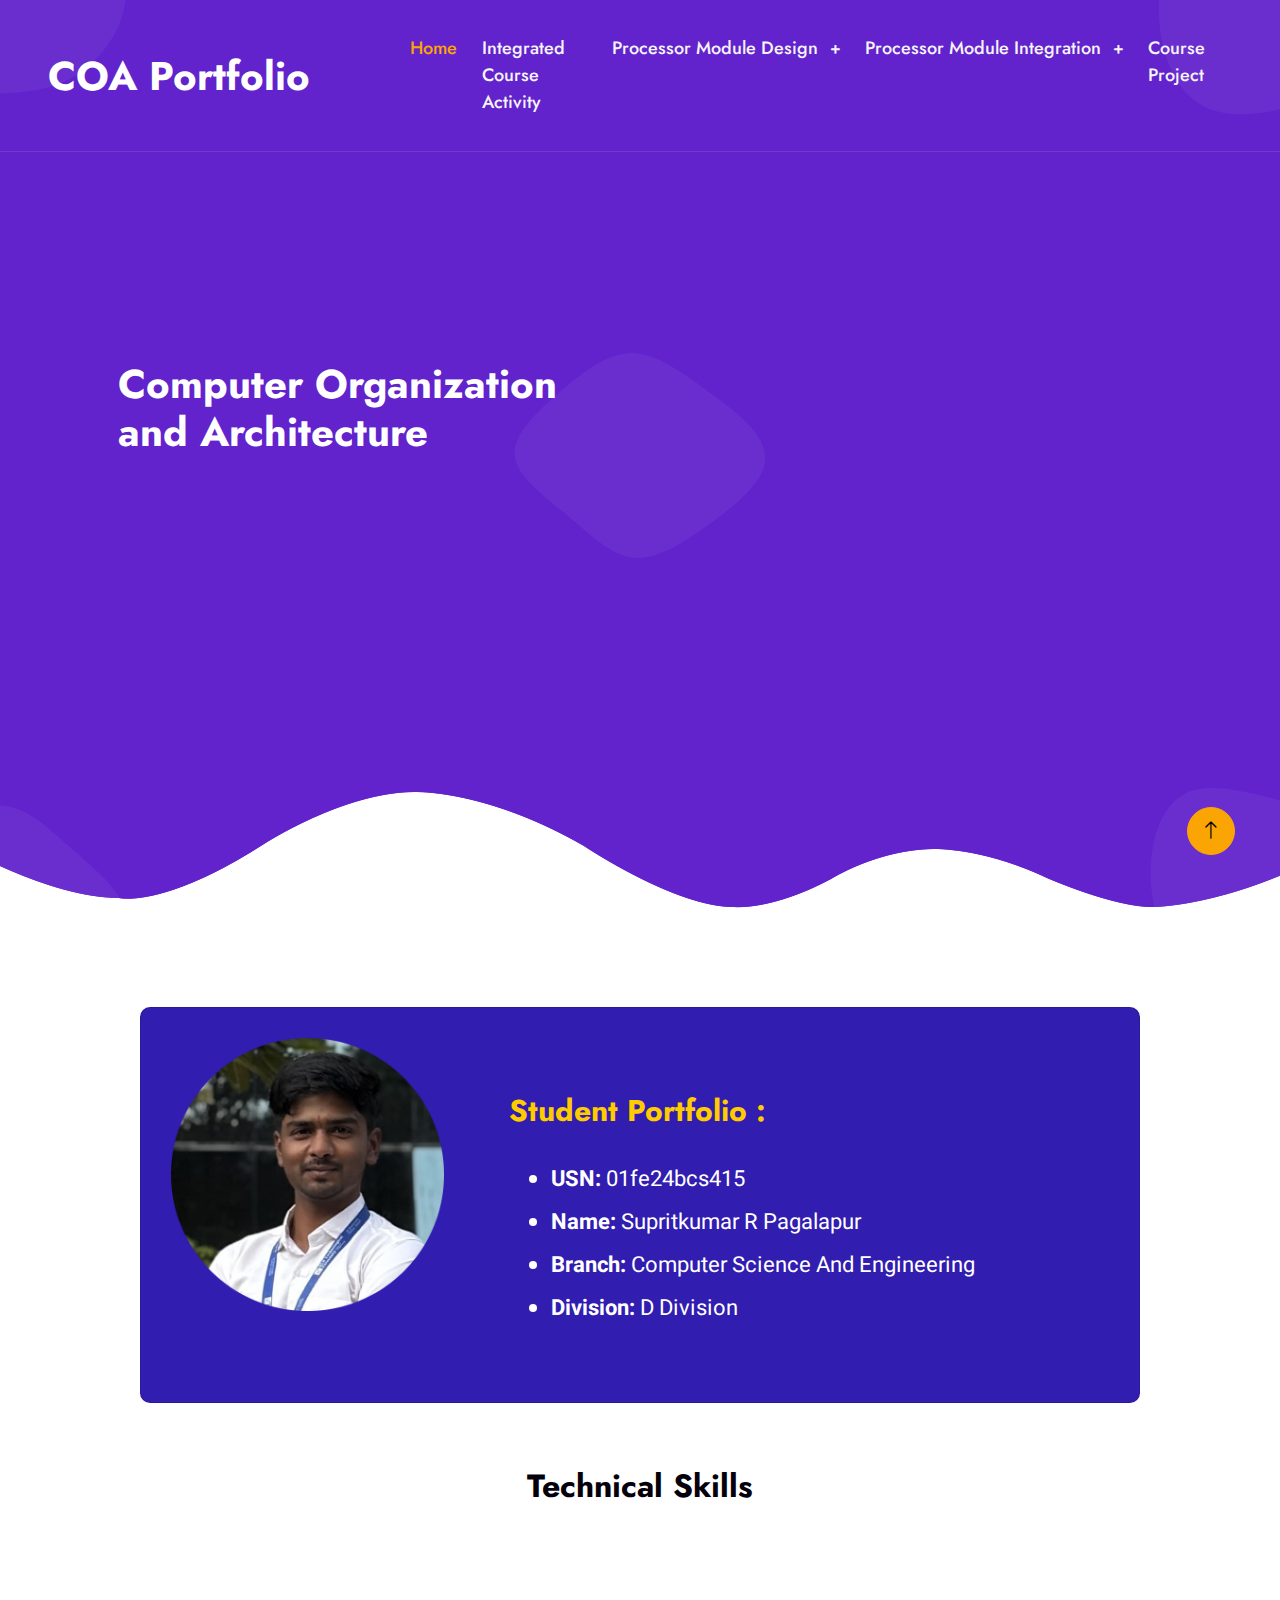
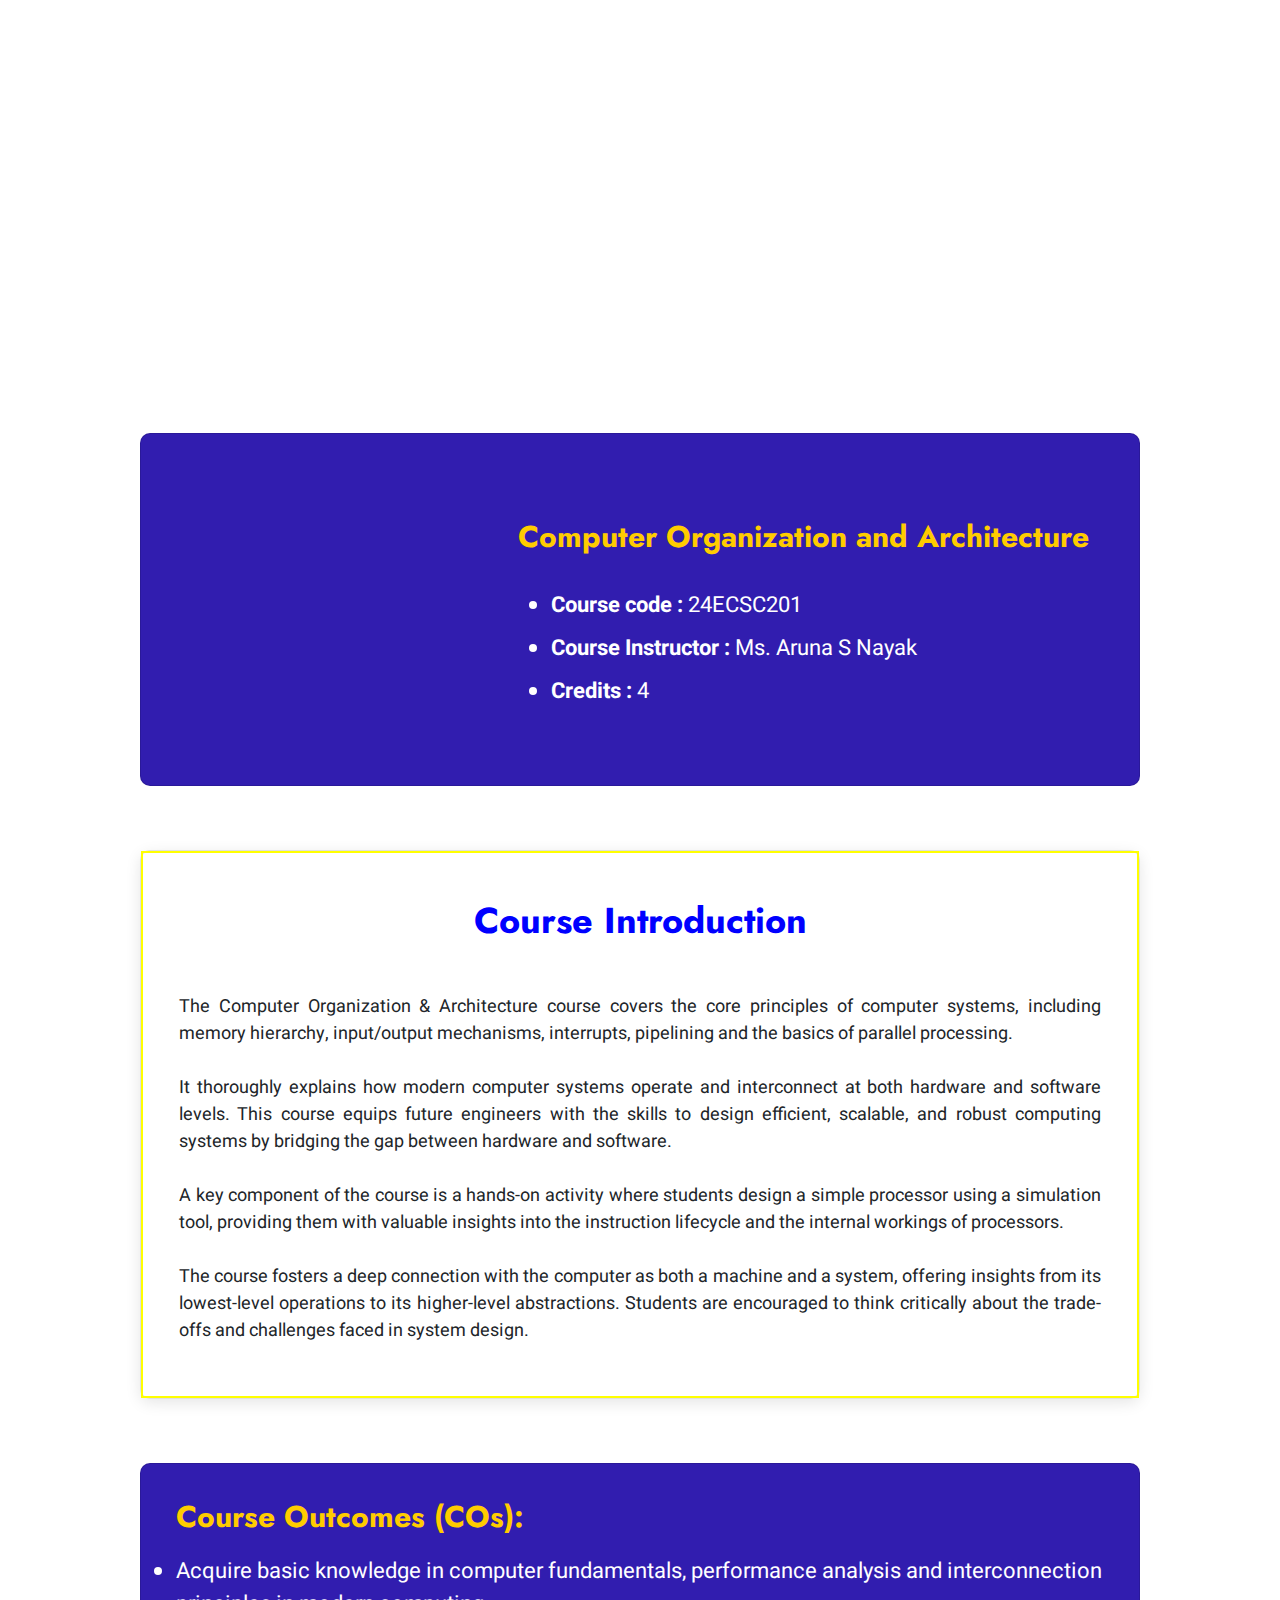
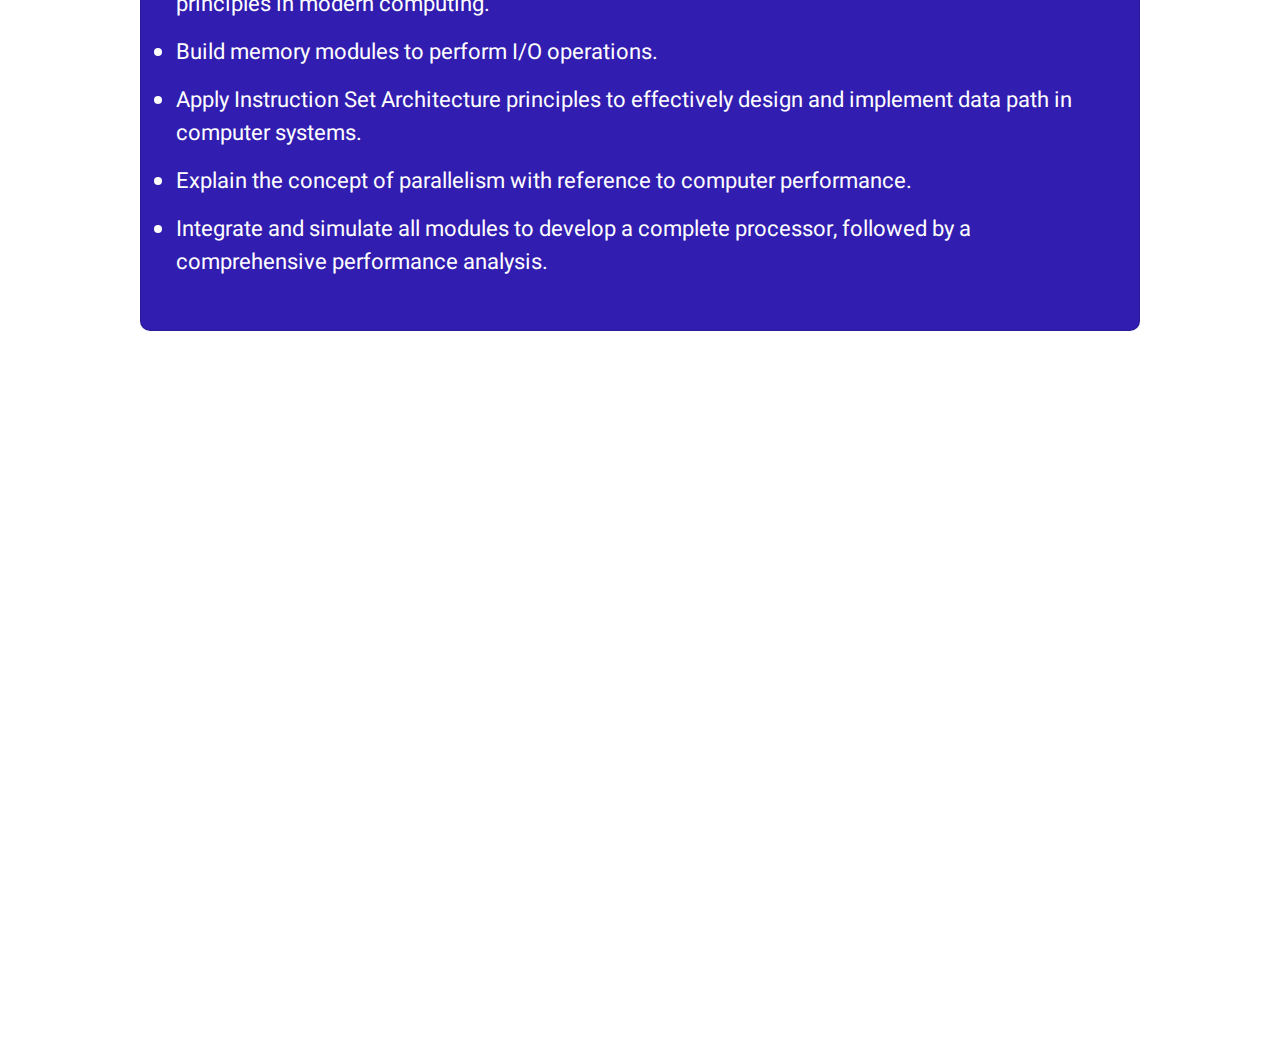
<file: index.html>
<!DOCTYPE html>
<html lang="en">

<head>
    <meta charset="utf-8">
    <title>COA | Home</title>
    <meta content="width=device-width, initial-scale=1.0" name="viewport">
    <meta content="" name="keywords">
    <meta content="" name="description">

    <!-- Favicon -->
    <link href="img/favicon.ico" rel="icon">

    <!-- Google Web Fonts -->
    <link rel="preconnect" href="https://fonts.googleapis.com">
    <link rel="preconnect" href="https://fonts.gstatic.com" crossorigin>
    <link href="https://fonts.googleapis.com/css2?family=Heebo:wght@400;500&family=Jost:wght@500;600;700&display=swap"
        rel="stylesheet">

    <!-- Icon Font Stylesheet -->
    <link href="https://cdnjs.cloudflare.com/ajax/libs/font-awesome/5.10.0/css/all.min.css" rel="stylesheet">
    <link href="https://cdn.jsdelivr.net/npm/bootstrap-icons@1.4.1/font/bootstrap-icons.css" rel="stylesheet">
    <!-- Bootstrap CSS -->
    <link href="https://cdn.jsdelivr.net/npm/bootstrap@5.3.0-alpha1/dist/css/bootstrap.min.css" rel="stylesheet">
    <!-- Bootstrap JS and Popper.js -->
    <script src="https://cdn.jsdelivr.net/npm/bootstrap@5.3.0-alpha1/dist/js/bootstrap.bundle.min.js"></script>



    <!-- Libraries Stylesheet -->
    <link href="lib/animate/animate.min.css" rel="stylesheet">
    <link href="lib/owlcarousel/assets/owl.carousel.min.css" rel="stylesheet">
    <link href="lib/lightbox/css/lightbox.min.css" rel="stylesheet">

    <!-- Customized Bootstrap Stylesheet -->
    <link href="css/bootstrap.min.css" rel="stylesheet">

    <!-- Template Stylesheet -->
    <link href="css/style.css" rel="stylesheet">
    <meta name="viewport" content="width=device-width, initial-scale=1.0">

</head>

<body>
    <div class="container-xxl bg-white p-0">
        <!-- Spinner Start -->
        <div id="spinner"
            class="show bg-white position-fixed translate-middle w-100 vh-100 top-50 start-50 d-flex align-items-center justify-content-center">
            <div class="spinner-grow text-primary" style="width: 3rem; height: 3rem;" role="status">
                <span class="sr-only">Loading...</span>
            </div>
        </div>
        <!-- Spinner End -->


        <!-- Navbar & Hero Start -->
        <div class="container-xxl position-relative p-0">
            <nav class="navbar navbar-expand-lg navbar-light px-4 px-lg-5 py-3 py-lg-0">
                <a href="" class="navbar-brand p-0">
                    <h1 class="m-0">COA Portfolio</h1>
                    <!-- <img src="img/logo.png" alt="Logo"> -->
                </a>
                <button class="navbar-toggler" type="button" data-bs-toggle="collapse" data-bs-target="#navbarCollapse">
                    <span class="fa fa-bars"></span>
                </button>
                <div class="collapse navbar-collapse" id="navbarCollapse">
                    <div class="navbar-nav mx-auto py-0" >
                        <a href="index.html" class="nav-item nav-link active">Home</a>
                        <a href="Integrated-Course-Activity.html" class="nav-item nav-link">Integrated Course
                            Activity</a>

                        <!-- Dropdown for Processor Module Design -->
                        <div class="nav-item dropdown">
                            <a href="Processor-Module-Design.html" class="nav-link dropdown-toggle"
                                id="processorDesignDropdown" role="button" data-bs-toggle="dropdown"
                                aria-expanded="false">
                                Processor Module Design
                            </a>
                            <ul class="dropdown-menu" aria-labelledby="processorDesignDropdown">
                                <li><a class="dropdown-item" href="8-bit-alu.html">N bit
                                        Arithmetic and Logical Unit</a></li>
                                <li><a class="dropdown-item" href="memory.html">Memory</a></li>
                                <li><a class="dropdown-item" href="register-file.html">Register
                                        file</a></li>
                                <li><a class="dropdown-item" href="sfrd.html">Special
                                        Function Register Design</a></li>
                                <li><a class="dropdown-item" href="psw.html">Processor Status
                                        Word</a></li>
                            </ul>
                        </div>

                        <script>
                            document.getElementById('processorDesignDropdown').addEventListener('click', function (e) {
                                if (!e.target.closest('.dropdown-menu')) {
                                    // Redirect to the main page if the link itself is clicked
                                    window.location.href = this.href;
                                }
                            });

                        </script>


                        <!-- Dropdown for Processor Module Integration -->
                        <div class="nav-item dropdown">
                            <a href="Processor-Module-Integration.html" class="nav-link dropdown-toggle"
                                id="processorIntegrationDropdown" role="button" data-bs-toggle="dropdown"
                                aria-expanded="false">
                                Processor Module Integration
                            </a>
                            <ul class="dropdown-menu" aria-labelledby="processorIntegrationDropdown">
                                <li><a class="dropdown-item"
                                        href="addressing-mode.html">
                                        Instruction format for different addressing modes
                                    </a></li>
                                <li><a class="dropdown-item"
                                        href="life-cycle.html">
                                        Instruction Life Cycle
                                    </a></li>
                            </ul>
                        </div>
                        <script>
                            document.getElementById('processorIntegrationDropdown').addEventListener('click', function (e) {
                                if (!e.target.closest('.dropdown-menu')) {
                                    // Redirect to the main page if the link itself is clicked
                                    window.location.href = this.href;
                                }
                            });

                        </script>
                        <a href="course-project.html" class="nav-item nav-link">Course Project</a>
                        

                    </div>
                </div>

                <style>
                    /* Change link color when active or hovered */
                    .nav-item .nav-link.active,
                    .nav-item .nav-link:focus,
                    .nav-item .nav-link:hover {
                        color: orange;
                    }

                    /* Change background of dropdown items on hover */
                    .dropdown-item:hover {
                        background-color: orange;
                        color: black;
                        /* Optional: change text color on hover */
                    }
                </style>
                
            </nav>

            <div class="container-xxl bg-primary hero-header">
                <div class="container px-lg-5">
                    <div class="row g-5 align-items-center" style="margin-top: -120px;">
                        <div class="col-lg-6 text-center text-lg-start">
                            <h1 class="text-white mb-4 animated slideInDown">Computer Organization and Architecture</h1>
                            <!-- <p class="text-white pb-3 animated slideInDown">Tempor rebum no at dolore lorem clita rebum rebum ipsum rebum stet dolor sed justo kasd. Ut dolor sed magna dolor sea diam. Sit diam sit justo amet ipsum vero ipsum clita lorem</p> -->
                            <!-- <a href="#" class="btn btn-secondary py-sm-3 px-sm-5 rounded-pill me-3 animated slideInLeft">Read More</a>
                            <a href="#" class="btn btn-light py-sm-3 px-sm-5 rounded-pill animated slideInRight">Contact Us</a> -->
                        </div>
                        <div class="col-lg-6 text-center text-lg-start">
                            <iframe
                                src="https://lottie.host/embed/1488810c-f17e-46a9-b366-c7e6b0e804ef/qoDsS2QpM3.lottie"
                                class="img-fluid animated zoomIn"
                                style="max-width: 100%; width: 100%; height: 400px;"></iframe>
                        </div>
                    </div>
                </div>
            </div>

        </div>
        <!-- Navbar & Hero End -->

        <div class="container d-flex justify-content-center mt-5">
            <div class="card mb-3" style="max-width: 1000px; width: 100%; background-color: #311daf; color: white;">
                <div class="row g-0">
                    <div class="col-md-4">
                        <img src="img/suprit.png" class="img-fluid rounded-start" alt="Profile Image" style="padding: 30px;">
                    </div>
                    <div class="col-md-8">
                        <div class="card-body d-flex flex-column justify-content-center" style="padding: 35px; margin-top: 50px;">
                            <h5 class="card-title fw-bold" style="color: #ffcc00;font-size: 30px;">Student Portfolio :</h5>
                            <p class="card-text" style="color: #f8f9fa;">
                                <ul >
                                    <li style="margin: 10px;font-size: 22px;"><span class="fw-bold">USN:</span> 01fe24bcs415</li>
                                    <li style="margin: 10px;font-size: 22px;"><span class="fw-bold">Name:</span> Supritkumar R Pagalapur</li>
                                    <li style="margin: 10px;font-size: 22px;"><span class="fw-bold">Branch:</span> Computer Science And Engineering</li>
                                    <li style="margin: 10px;font-size: 22px;"><span class="fw-bold">Division:</span> D Division</li>
                                </ul>
                            </p>
                        </div>
                    </div>
                </div>
            </div>
        </div>
        
        <style>
            .card {
                transition: all 0.3s ease;
            }
            .card:hover {
                transform: scale(1.05);
                box-shadow: 0 4px 15px rgba(0, 0, 0, 0.1);
            }
        </style>
        
        
        
        

        <!-- Feature Start -->
         
        <div class="container-xxl py-5">
            <h2 style="text-align: center;">Technical Skills</h2>
            <div class="container py-5 px-lg-5">
                <div class="row g-4">
                    
                    <div class="col-lg-4 wow fadeInUp" data-wow-delay="0.1s">
                        <div class="feature-item bg-light rounded text-center p-4">
                            <i class="fa fa-3x fa-mail-bulk text-primary mb-4"></i>
                            <h5 class="mb-3">C/C++</h5>
                            <p class="m-0">C/C++ are powerful, high-performance programming languages commonly used for system programming, software development, and creating applications that require efficient memory management and low-level hardware interaction.</p>
                        </div>
                    </div>
                    <div class="col-lg-4 wow fadeInUp" data-wow-delay="0.3s">
                        <div class="feature-item bg-light rounded text-center p-4">
                            <i class="fa fa-3x fa-search text-primary mb-4"></i>
                            <h5 class="mb-3">Java</h5>
                            <p class="m-0">Java is a versatile, object-oriented programming language known for its platform independence, enabling developers to write code that runs on any device with a Java Virtual Machine (JVM).</p>
                        </div>
                    </div>
                    <div class="col-lg-4 wow fadeInUp" data-wow-delay="0.5s">
                        <div class="feature-item bg-light rounded text-center p-4">
                            <i class="fa fa-3x fa-laptop-code text-primary mb-4"></i>
                            <h5 class="mb-3">Web Development</h5>
                            <p class="m-0">Web development is the process of building and maintaining websites and web applications, involving both front-end (client-side) and back-end (server-side) technologies to create interactive, responsive, and dynamic user experiences.</p>
                        </div>
                    </div>
                </div>
            </div>
        </div>
        <!-- Feature End -->

        <!-- course -->
        <div class="container d-flex justify-content-center mt-5">
            <div class="card mb-3" style="max-width: 1000px; width: 100%; background-color: #311daf; color: white;">
                <div class="row g-0">
                    <div class="col-md-4">
                        <iframe src="https://lottie.host/embed/27a04511-5e84-45dc-8c23-20ae1bafa438/kiwJvSMj4G.lottie" class="img-fluid rounded-start" alt="Course Image" style="width: 100%; height: 300px;"></iframe>
                    </div>
                    <div class="col-md-8">
                        <div class="card-body d-flex flex-column justify-content-center" style="padding: 35px; margin-top: 50px;">
                            <h5 class="card-title fw-bold" style="color: #ffcc00;font-size: 30px;"> Computer Organization and Architecture</h5>
                            <p class="card-text" style="color: #f8f9fa;">
                                <ul >
                                    <li style="margin: 10px;font-size: 22px;"><span class="fw-bold">Course code :</span> 24ECSC201</li>
                                    <li style="margin: 10px;font-size: 22px;"><span class="fw-bold">Course Instructor :</span> Ms. Aruna S Nayak</li>
                                    <li style="margin: 10px;font-size: 22px;"><span class="fw-bold">Credits :</span> 4</li>
                                </ul>
                            </p>
                        </div>
                    </div>
                </div>
            </div>
        </div>
        
        <style>
            .card {
                transition: all 0.3s ease;
            }
            .card:hover {
                transform: scale(1.05);
                box-shadow: 0 4px 15px rgba(0, 0, 0, 0.1);
            }
        </style>
        <!-- end -->

        <!--  -->
        <div class="container d-flex justify-content-center mt-5" >
            <div class="card mb-3" style="max-width: 1000px; width: 100%; box-shadow: 0 4px 15px rgba(0, 0, 0, 0.1); transition: all 0.3s ease;">
                <div class="card-body" style="border: 2px solid yellow;">
                    <h1 class="text-center" style="font-size: 36px; margin: 30px;color: blue;">Course Introduction</h1>
                    <p style="text-align: justify; font-size: 18px; padding: 20px;">
                        The Computer Organization & Architecture course covers the core principles of computer systems, including memory hierarchy, input/output mechanisms, interrupts, pipelining and the basics of parallel processing.
                        <br><br>
                        It thoroughly explains how modern computer systems operate and interconnect at both hardware and software levels. This course equips future engineers with the skills to design efficient, scalable, and robust computing systems by bridging the gap between hardware and software.
                        <br><br>
                        A key component of the course is a hands-on activity where students design a simple processor using a simulation tool, providing them with valuable insights into the instruction lifecycle and the internal workings of processors.
                        <br><br>
                        The course fosters a deep connection with the computer as both a machine and a system, offering insights from its lowest-level operations to its higher-level abstractions. Students are encouraged to think critically about the trade-offs and challenges faced in system design.
                    </p>
                </div>
            </div>
        </div>
        
        <style>
            .card {
                transition: all 0.3s ease;
            }
            .card:hover {
                transform: scale(1.05);
                box-shadow: 0 4px 25px rgba(0, 0, 0, 0.2);
            }
        </style>
        
        <!--  -->

        <!--  -->
        <div class="container d-flex justify-content-center mt-5">
            <div class="card mb-3" style="max-width: 1000px; width: 100%; background-color: #311daf; color: white;">
                <div class="row g-0">
                    <div class="col-md-12">
                        <div class="card-body" style="padding: 35px;">
                            <h5 class="card-title fw-bold" style="color: #ffcc00; font-size: 30px; margin-bottom: 20px;">Course Outcomes (COs):</h5>
                            <p class="card-text" style="color: #f8f9fa;">
                                <ul style="list-style-type:disc ; padding-left: 0;">
                                    <li style="margin: 15px 0; font-size: 22px;">Acquire basic knowledge in computer fundamentals, performance analysis and interconnection principles in modern computing.</li>
                                    <li style="margin: 15px 0; font-size: 22px;">Build memory modules to perform I/O operations.</li>
                                    <li style="margin: 15px 0; font-size: 22px;">Apply Instruction Set Architecture principles to effectively design and implement data path in computer systems.</li>
                                    <li style="margin: 15px 0; font-size: 22px;">Explain the concept of parallelism with reference to computer performance.</li>
                                    <li style="margin: 15px 0; font-size: 22px;">Integrate and simulate all modules to develop a complete processor, followed by a comprehensive performance analysis.</li>
                                </ul>
                            </p>
                        </div>
                    </div>
                </div>
            </div>
        </div>
        
        <style>
            .card {
                transition: all 0.3s ease;
            }
            .card:hover {
                transform: scale(1.05);
                box-shadow: 0 4px 15px rgba(0, 0, 0, 0.2);
            }
        </style>
        
        
        <style>
            .card {
                transition: all 0.3s ease;
            }
            .card:hover {
                transform: scale(1.05);
                box-shadow: 0 4px 15px rgba(0, 0, 0, 0.1);
            }
        </style>
        <!-- end -->

        
        

        <!-- Footer Start -->
        <div class="container-fluid bg-primary text-light footer wow fadeIn" data-wow-delay="0.1s">
            <div class="container py-5 px-lg-5">
                <div class="row g-5">
                    <div class="col-md-6 col-lg-3">
                        <p class="section-title text-white h5 mb-4">Address<span></span></p>
                        <p><i class="fa fa-map-marker-alt me-3"></i>KLE Technological University, Vidynagar, Hubli</p>
                        <p><i class="fa fa-phone-alt me-3"></i>+91 93534 10837</p>
                        <p><i class="fa fa-envelope me-3"></i>supritkumar9353@gmail.com</p>
                        <div class="d-flex pt-2">
                            <a class="btn btn-outline-light btn-social" href=" https://x.com/Supritkumar_rp?t=C6xZJHXZNUiV_D69Yci_Og&s=08 "><i class="fab fa-twitter"></i></a>
                            <!-- <a class="btn btn-outline-light btn-social" href=""><i class="fab fa-facebook-f"></i></a> -->
                            <a class="btn btn-outline-light btn-social" href="https://www.instagram.com/supritkumar_rp/profilecard/?igsh=MTN3ODQzajk5OW5pdg=="><i class="fab fa-instagram"></i></a>
                            <a class="btn btn-outline-light btn-social" href="https://www.linkedin.com/in/supritkumar-rp/"><i class="fab fa-linkedin-in"></i></a>
                        </div>
                    </div>
                    <div class="col-md-6 col-lg-3">
                        <p class="section-title text-white h5 mb-4">Quick Link<span></span></p>
                        <a class="btn btn-link" href="index.html">Home</a>
                        <a class="btn btn-link" href="Integrated-Course-Activity.html">Integrated-Course-Activity</a>
                        <a class="btn btn-link" href="Processor-Module-Design.html">Processor-Module-Design</a>
                        <a class="btn btn-link" href="Processor-Module-Integration.html">Processor-Module-Integration</a>
                        <a class="btn btn-link" href="course-project.html">Course Project</a>
                        
                    </div>
                    <div class="col-md-6 col-lg-3">
                        <p class="section-title text-white h5 mb-4">Sub Link<span></span></p>
                        <a class="btn btn-link" href="8-bit-alu.html">N bit Arithmetic and Logical Unit</a>
                        <a class="btn btn-link" href="memory.html">Memory</a>
                        <a class="btn btn-link" href="register-file.html">Register file</a>
                        <a class="btn btn-link" href="sfrd.html">Special Function Register Design</a>
                        <a class="btn btn-link" href="psw.html">Processor Status Word</a>
                    </div>
                    <div class="col-md-6 col-lg-3">
                        <p class="section-title text-white h5 mb-4">Sub Link<span></span></p>
                        <a class="btn btn-link" href="addressing-mode.html">Instruction format for different addressing modes</a>
                        <a class="btn btn-link" href="life-cycle.html">Instruction Life Cycle</a>
                    </div>
                </div>
            </div>
            <div class="container px-lg-5">
                <div class="copyright">
                    <div class="row">
                        <div class="col-md-6 text-center text-md-start mb-3 mb-md-0">
                            &copy; <a class="border-bottom" href="#">Computer Organization And Architecture</a>, All Right Reserved.

                            <!--/*** This template is free as long as you keep the footer author’s credit link/attribution link/backlink. If you'd like to use the template without the footer author’s credit link/attribution link/backlink, you can purchase the Credit Removal License from "https://htmlcodex.com/credit-removal". Thank you for your support. ***/-->
                            Developed By <a class="border-bottom" href="https://www.linkedin.com/in/supritkumar-rp/">Supritkumar</a>
                        </div>
                        <div class="col-md-6 text-center text-md-end">
                            <div class="footer-menu">
                                <a href="">Home</a>
                                <a href="">Cookies</a>
                                <a href="">Help</a>
                                <a href="">FQAs</a>
                            </div>
                        </div>
                    </div>
                </div>
            </div>
        </div>
        <!-- Footer End -->


        <!-- Back to Top -->
        <a href="#" class="btn btn-lg btn-secondary btn-lg-square back-to-top"><i class="bi bi-arrow-up"></i></a>
    </div>

    <!-- JavaScript Libraries -->
    <script src="https://code.jquery.com/jquery-3.4.1.min.js"></script>
    <script src="https://cdn.jsdelivr.net/npm/bootstrap@5.0.0/dist/js/bootstrap.bundle.min.js"></script>
    <script src="lib/wow/wow.min.js"></script>
    <script src="lib/easing/easing.min.js"></script>
    <script src="lib/waypoints/waypoints.min.js"></script>
    <script src="lib/counterup/counterup.min.js"></script>
    <script src="lib/owlcarousel/owl.carousel.min.js"></script>
    <script src="lib/isotope/isotope.pkgd.min.js"></script>
    <script src="lib/lightbox/js/lightbox.min.js"></script>

    <!-- Template Javascript -->
    <script src="js/main.js"></script>
</body>

</html>
</file>
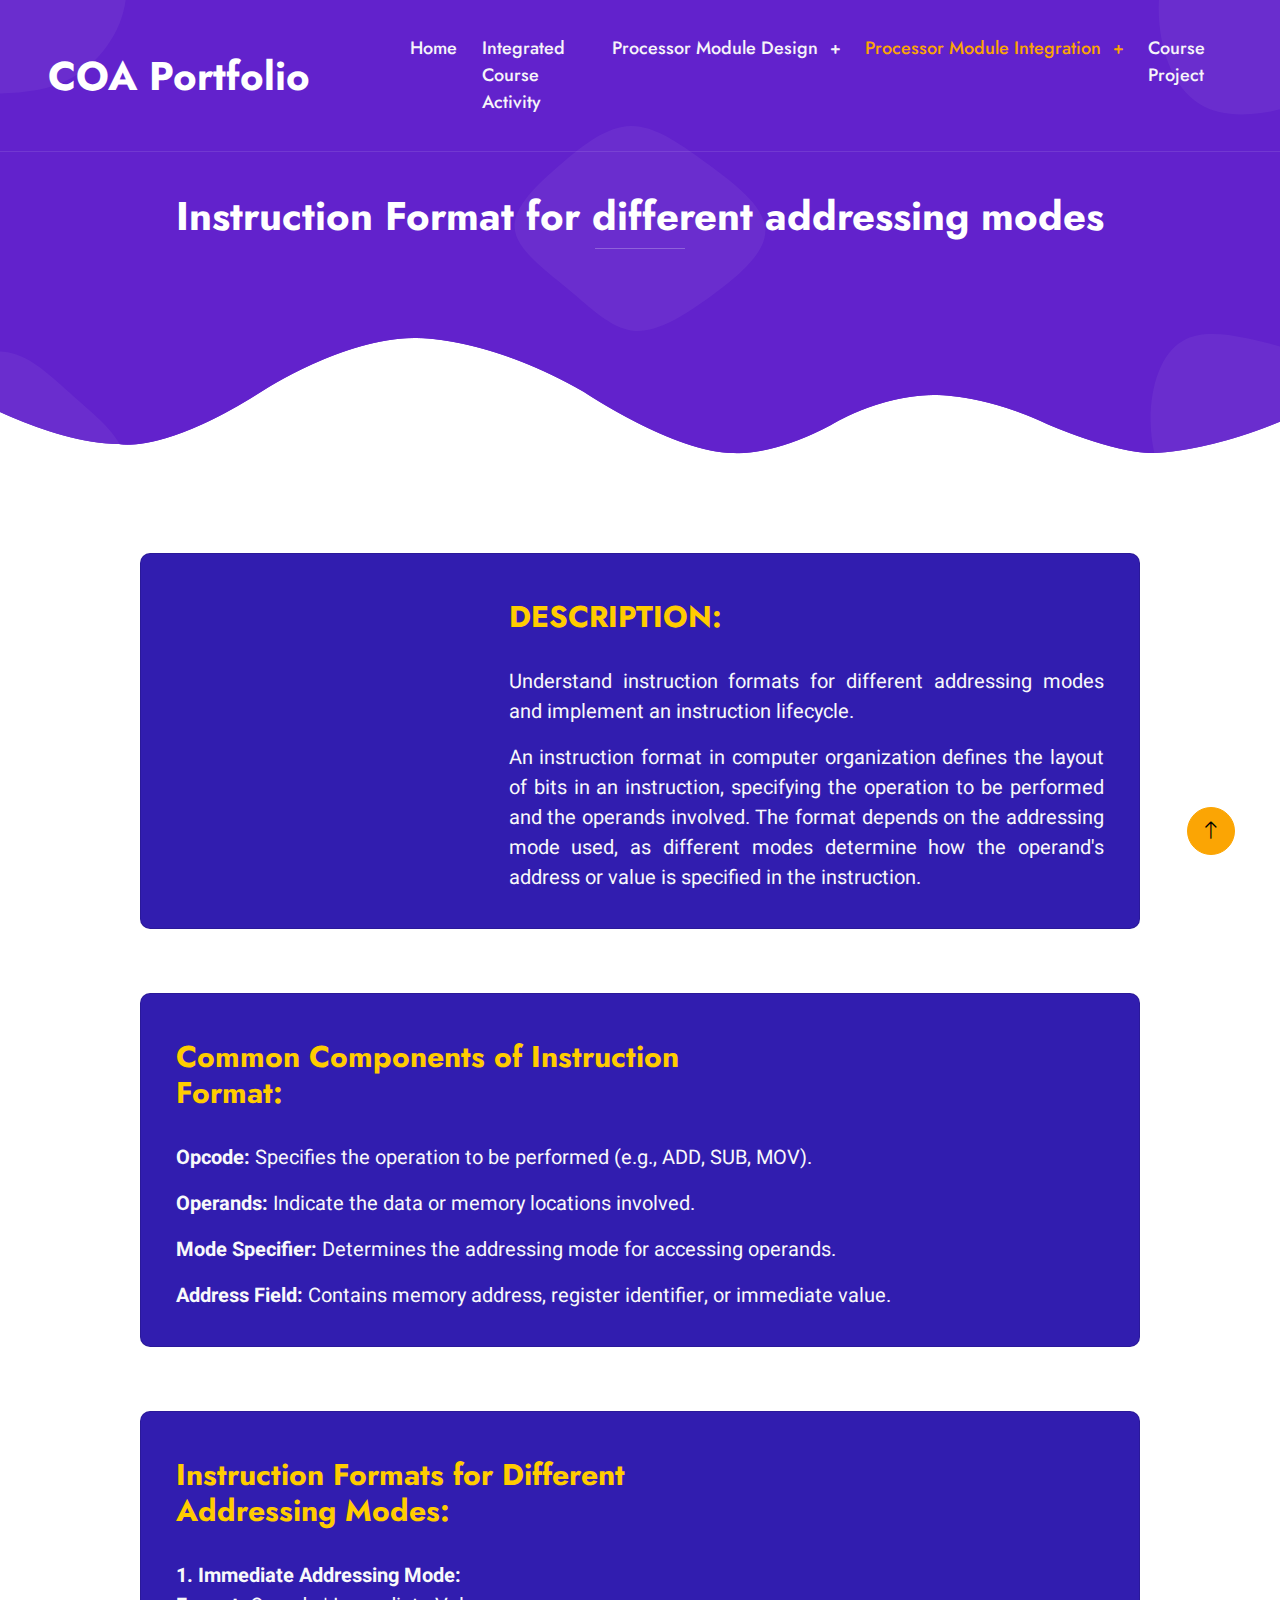
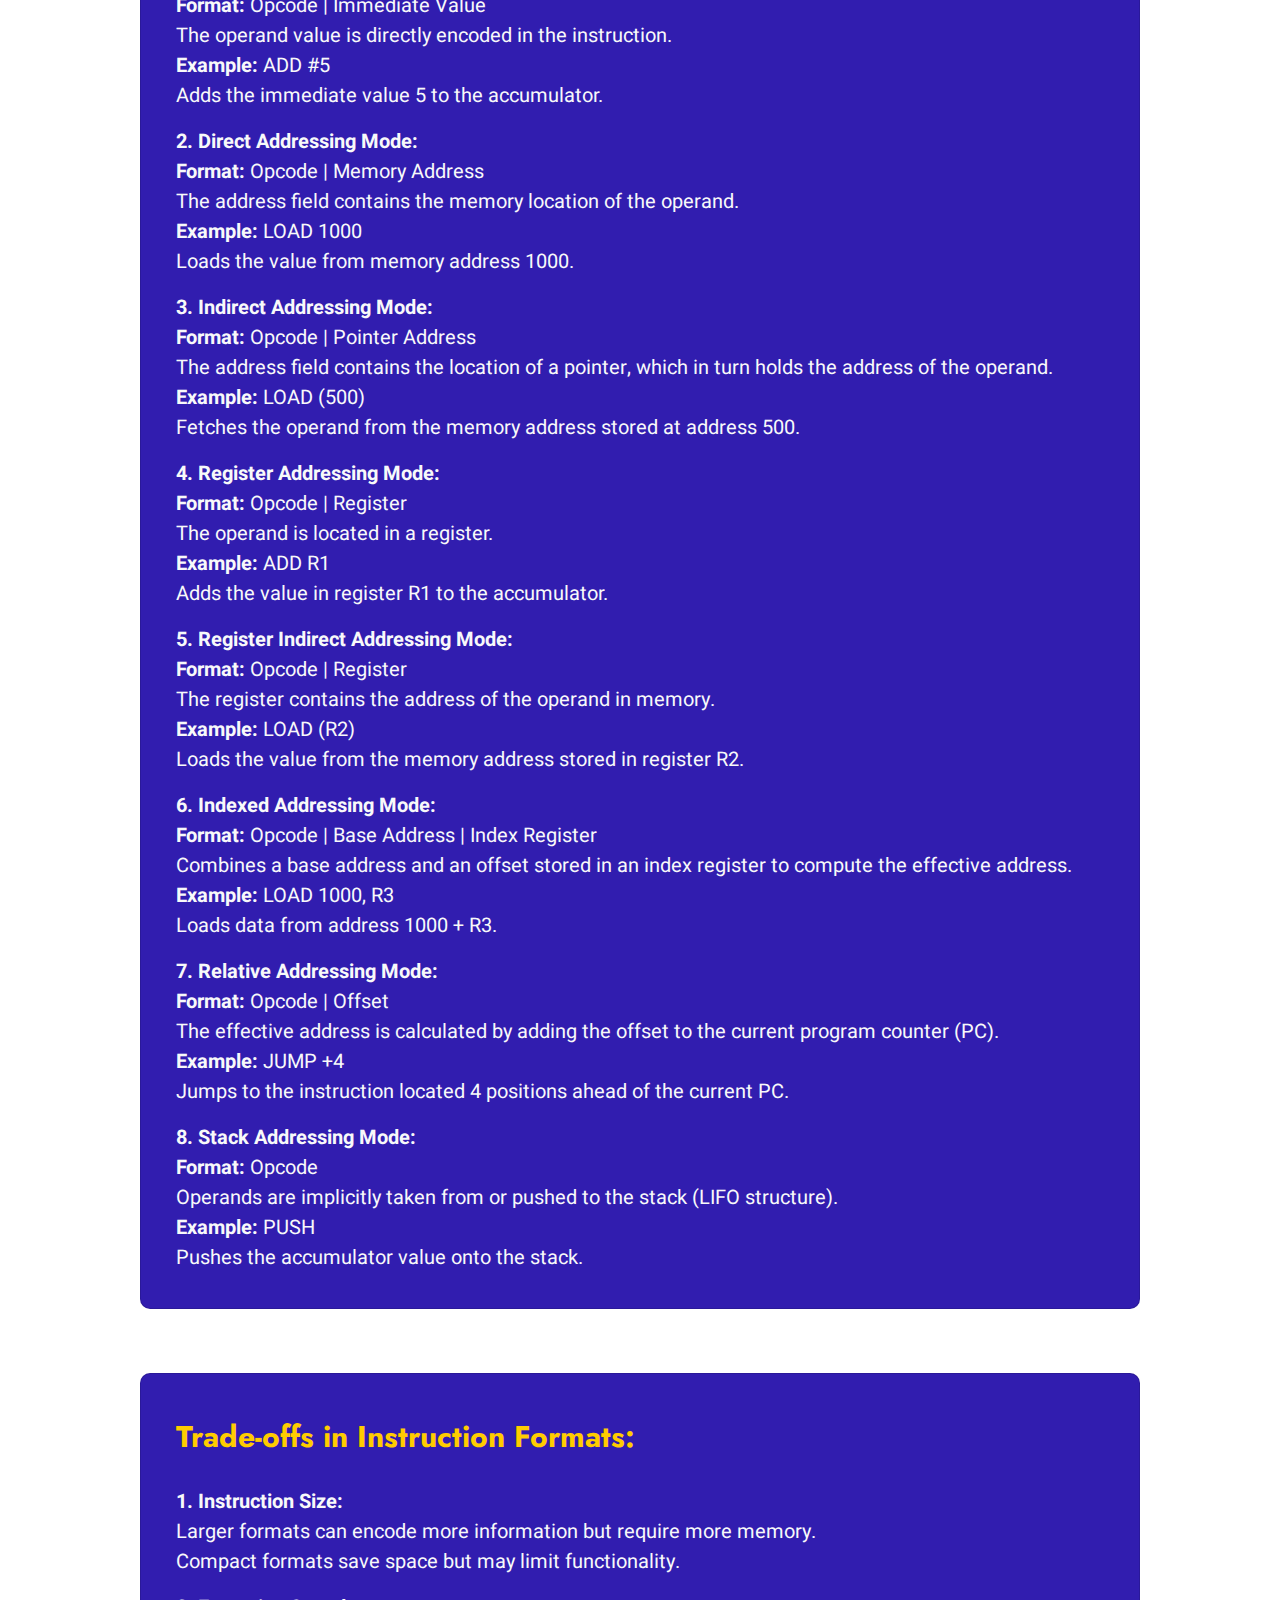
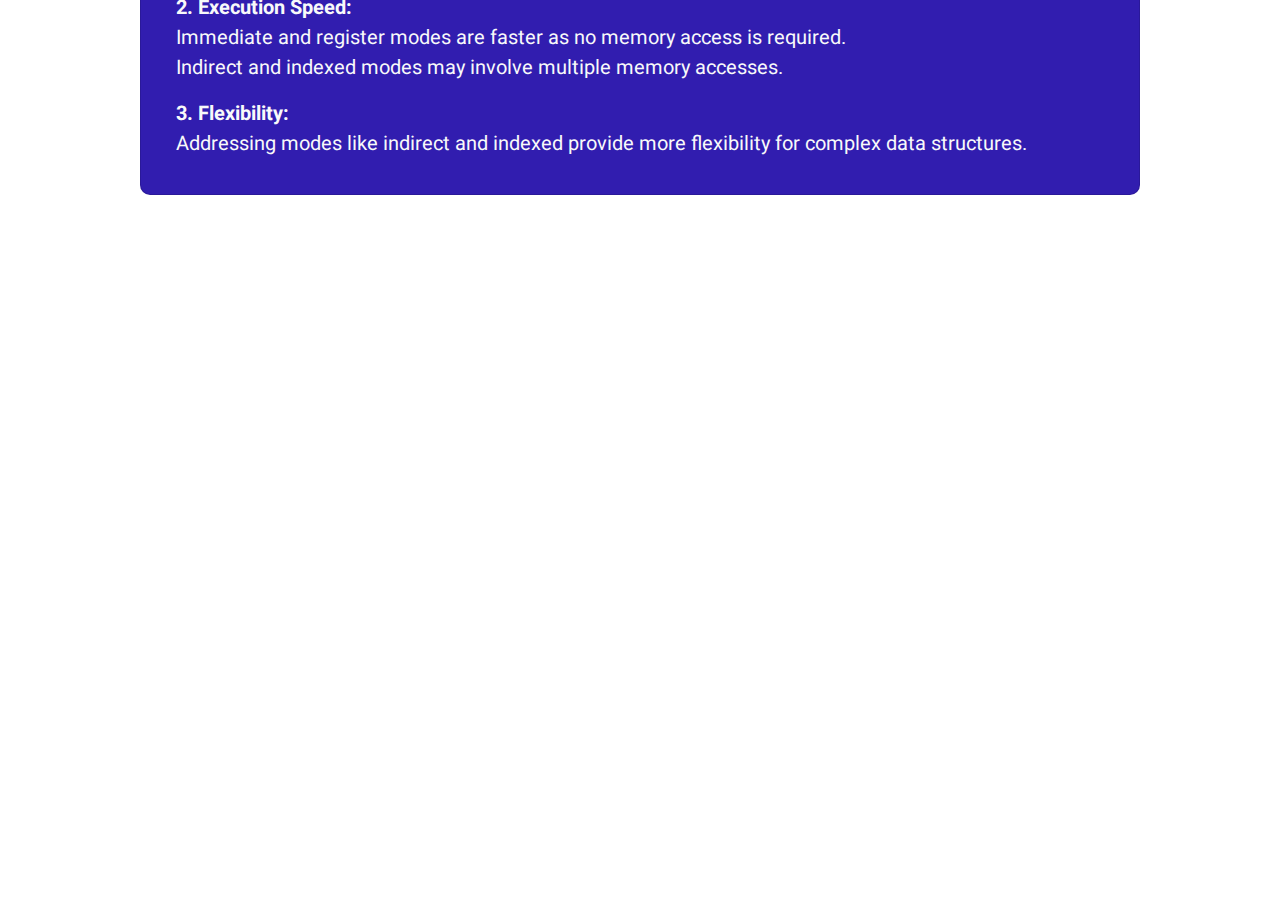
<file: addressing-mode.html>
<!DOCTYPE html>
<html lang="en">

<head>
    <meta charset="utf-8">
    <title>COA | Addressing Modes</title>
    <meta content="width=device-width, initial-scale=1.0" name="viewport">
    <meta content="" name="keywords">
    <meta content="" name="description">

    <!-- Favicon -->
    <link href="img/favicon.ico" rel="icon">

    <!-- Google Web Fonts -->
    <link rel="preconnect" href="https://fonts.googleapis.com">
    <link rel="preconnect" href="https://fonts.gstatic.com" crossorigin>
    <link href="https://fonts.googleapis.com/css2?family=Heebo:wght@400;500&family=Jost:wght@500;600;700&display=swap" rel="stylesheet"> 

    <!-- Icon Font Stylesheet -->
    <link href="https://cdnjs.cloudflare.com/ajax/libs/font-awesome/5.10.0/css/all.min.css" rel="stylesheet">
    <link href="https://cdn.jsdelivr.net/npm/bootstrap-icons@1.4.1/font/bootstrap-icons.css" rel="stylesheet">

    <!-- Libraries Stylesheet -->
    <link href="lib/animate/animate.min.css" rel="stylesheet">
    <link href="lib/owlcarousel/assets/owl.carousel.min.css" rel="stylesheet">
    <link href="lib/lightbox/css/lightbox.min.css" rel="stylesheet">

    <!-- Customized Bootstrap Stylesheet -->
    <link href="css/bootstrap.min.css" rel="stylesheet">

    <!-- Template Stylesheet -->
    <link href="css/style.css" rel="stylesheet">
</head>

<body>
    <div class="container-xxl bg-white p-0">
        <!-- Spinner Start -->
        <div id="spinner" class="show bg-white position-fixed translate-middle w-100 vh-100 top-50 start-50 d-flex align-items-center justify-content-center">
            <div class="spinner-grow text-primary" style="width: 3rem; height: 3rem;" role="status">
                <span class="sr-only">Loading...</span>
            </div>
        </div>
        <!-- Spinner End -->


        <!-- Navbar & Hero Start -->
        <div class="container-xxl position-relative p-0">
            <nav class="navbar navbar-expand-lg navbar-light px-4 px-lg-5 py-3 py-lg-0">
                <a href="" class="navbar-brand p-0">
                    <h1 class="m-0">COA Portfolio</h1>
                    <!-- <img src="img/logo.png" alt="Logo"> -->
                </a>
                <button class="navbar-toggler" type="button" data-bs-toggle="collapse" data-bs-target="#navbarCollapse">
                    <span class="fa fa-bars"></span>
                </button>
                <div class="collapse navbar-collapse" id="navbarCollapse">
                    <div class="navbar-nav mx-auto py-0" >
                        <a href="index.html" class="nav-item nav-link">Home</a>
                        <a href="Integrated-Course-Activity.html" class="nav-item nav-link">Integrated Course
                            Activity</a>

                        <!-- Dropdown for Processor Module Design -->
                        <div class="nav-item dropdown">
                            <a href="Processor-Module-Design.html" class="nav-link dropdown-toggle "
                                id="processorDesignDropdown" role="button" data-bs-toggle="dropdown"
                                aria-expanded="false">
                                Processor Module Design
                            </a>
                            <ul class="dropdown-menu" aria-labelledby="processorDesignDropdown">
                                <li><a class="dropdown-item " href="8-bit-alu.html">N bit
                                        Arithmetic and Logical Unit</a></li>
                                <li><a class="dropdown-item" href="memory.html">Memory</a></li>
                                <li><a class="dropdown-item" href="register-file.html">Register
                                        file</a></li>
                                <li><a class="dropdown-item" href="sfrd.html">Special
                                        Function Register Design</a></li>
                                <li><a class="dropdown-item" href="psw.html">Processor Status
                                        Word</a></li>
                            </ul>
                        </div>

                        <script>
                            document.getElementById('processorDesignDropdown').addEventListener('click', function (e) {
                                if (!e.target.closest('.dropdown-menu')) {
                                    // Redirect to the main page if the link itself is clicked
                                    window.location.href = this.href;
                                }
                            });

                        </script>


                        <!-- Dropdown for Processor Module Integration -->
                        <div class="nav-item dropdown">
                            <a href="Processor-Module-Integration.html" class="nav-link dropdown-toggle active"
                                id="processorIntegrationDropdown" role="button" data-bs-toggle="dropdown"
                                aria-expanded="false">
                                Processor Module Integration
                            </a>
                            <ul class="dropdown-menu" aria-labelledby="processorIntegrationDropdown">
                                <li><a class="dropdown-item active"
                                        href="addressing-mode.html">
                                        Instruction format for different addressing modes
                                    </a></li>
                                <li><a class="dropdown-item"
                                        href="life-cycle.html">
                                        Instruction Life Cycle
                                    </a></li>
                            </ul>
                        </div>
                        <script>
                            document.getElementById('processorIntegrationDropdown').addEventListener('click', function (e) {
                                if (!e.target.closest('.dropdown-menu')) {
                                    // Redirect to the main page if the link itself is clicked
                                    window.location.href = this.href;
                                }
                            });

                        </script>
                        <a href="course-project.html" class="nav-item nav-link">Course Project</a>
                        

                    </div>
                </div>

                <style>
                    /* Change link color when active or hovered */
                    .nav-item .nav-link.active,
                    .nav-item .nav-link:focus,
                    .nav-item .nav-link:hover {
                        color: orange;
                    }

                    /* Change background of dropdown items on hover */
                    .dropdown-item:hover {
                        background-color: orange;
                        color: black;
                        /* Optional: change text color on hover */
                    }
                </style>
                
            </nav>

            <div class="container-xxl py-5 bg-primary hero-header">
                <div class="container my-5 py-5 px-lg-5">
                    <div class="row g-5 py-5">
                        <div class="col-12 text-center">
                            <h1 class="text-white animated slideInDown">Instruction Format for different addressing modes</h1>
                            <hr class="bg-white mx-auto mt-0" style="width: 90px;">
                            <!-- <nav aria-label="breadcrumb">
                                <ol class="breadcrumb justify-content-center">
                                    <li class="breadcrumb-item"><a class="text-white" href="#">Home</a></li>
                                    <li class="breadcrumb-item"><a class="text-white" href="#">Pages</a></li>
                                    <li class="breadcrumb-item text-white active" aria-current="page">Service</li>
                                </ol>
                            </nav> -->
                        </div>
                    </div>
                </div>
            </div>
        </div>
        <!-- Navbar & Hero End -->

        <!--  -->

        <div class="container d-flex justify-content-center mt-5">
            <div class="card mb-3" style="max-width: 1000px; width: 100%; background-color: #311daf; color: white;">
                <div class="row g-0">
                    <div class="col-md-4">
                        <iframe src="https://lottie.host/embed/9071bdcd-a06e-459f-94aa-01861a7d882b/EOdFUwiqua.lottie"
                            class="img-fluid rounded-start" alt="Course Image"
                            style="width: 100%; height: 200px;margin-top: 30px;"></iframe>
                    </div>
                    <div class="col-md-8">
                        <div class="card-body d-flex flex-column justify-content-center"
                            style="padding: 35px; margin-top: 10px;">
                            <h5 class="card-title fw-bold" style="color: #ffcc00;font-size: 30px;">DESCRIPTION:</h5><br>
                            <p class="card-text" style="color: #f8f9fa;font-size: 20px;text-align: justify;">
                                Understand instruction formats for different addressing modes and implement an instruction lifecycle.
                            </p>
                            <p class="card-text" style="color: #f8f9fa;font-size: 20px;text-align: justify;">
                                An instruction format in computer organization defines the layout of bits in an instruction, specifying the operation to be performed and the operands involved. The format depends on the addressing mode used, as different modes determine how the operand's address or value is specified in the instruction.
                            </p>
                        </div>
                    </div>
                </div>
            </div>
        </div>

        <style>
            .card {
                transition: all 0.3s ease;
            }

            .card:hover {
                transform: scale(1.05);
                box-shadow: 0 4px 15px rgba(0, 0, 0, 0.1);
            }
        </style>

        <!--  -->
        
        <!--  -->
        <div class="container d-flex justify-content-center mt-5">
            <div class="card mb-3" style="max-width: 1000px; width: 100%; background-color: #311daf; color: white;">
                <div class="row g-0">
                    <div class="col-md-8">
                        <div class="card-body d-flex flex-column justify-content-center" style="padding: 35px; margin-top: 10px;">
                            <h5 class="card-title fw-bold" style="color: #ffcc00;font-size: 30px;">Common Components of Instruction Format:</h5><br>
                            <p class="card-text" style="color: #f8f9fa;font-size: 20px;text-align: justify;width: 900px;">
                                <b>Opcode:</b> Specifies the operation to be performed (e.g., ADD, SUB, MOV).
                            </p>
                            <p class="card-text" style="color: #f8f9fa;font-size: 20px;text-align: justify;width: 900px;">
                                <b>Operands:</b> Indicate the data or memory locations involved.
                            </p>
                            <p class="card-text" style="color: #f8f9fa;font-size: 20px;text-align: justify;width: 900px;">
                                <b>Mode Specifier:</b> Determines the addressing mode for accessing operands.
                            </p>
                            <p class="card-text" style="color: #f8f9fa;font-size: 20px;text-align: justify;width: 900px;">
                                <b>Address Field:</b> Contains memory address, register identifier, or immediate value.
                            </p>
                        </div>
                    </div>
                </div>
            </div>
        </div>
        
        <style>
            .card {
                transition: all 0.3s ease;
            }
        
            .card:hover {
                transform: scale(1.05);
                box-shadow: 0 4px 15px rgba(0, 0, 0, 0.1);
            }
        </style>
        
        <!--  -->

        <!--  -->
        <div class="container d-flex justify-content-center mt-5">
            <div class="card mb-3" style="max-width: 1000px; width: 100%; background-color: #311daf; color: white;">
                <div class="row g-0">
                    <div class="col-md-8">
                        <div class="card-body d-flex flex-column justify-content-center" style="padding: 35px; margin-top: 10px;">
                            <h5 class="card-title fw-bold" style="color: #ffcc00;font-size: 30px;">Instruction Formats for Different Addressing Modes:</h5><br>
                            <p class="card-text" style="color: #f8f9fa;font-size: 20px;text-align: justify;width: 900px;">
                                <b>1. Immediate Addressing Mode:</b><br>
                                <b>Format:</b> Opcode | Immediate Value<br>
                                The operand value is directly encoded in the instruction.<br>
                                <b>Example:</b> ADD #5<br>
                                Adds the immediate value 5 to the accumulator.
                            </p>
                            <p class="card-text" style="color: #f8f9fa;font-size: 20px;text-align: justify;width: 900px;">
                                <b>2. Direct Addressing Mode:</b><br>
                                <b>Format:</b> Opcode | Memory Address<br>
                                The address field contains the memory location of the operand.<br>
                                <b>Example:</b> LOAD 1000<br>
                                Loads the value from memory address 1000.
                            </p>
                            <p class="card-text" style="color: #f8f9fa;font-size: 20px;text-align: justify;width: 900px;">
                                <b>3. Indirect Addressing Mode:</b><br>
                                <b>Format:</b> Opcode | Pointer Address<br>
                                The address field contains the location of a pointer, which in turn holds the address of the operand.<br>
                                <b>Example:</b> LOAD (500)<br>
                                Fetches the operand from the memory address stored at address 500.
                            </p>
                            <p class="card-text" style="color: #f8f9fa;font-size: 20px;text-align: justify;width: 900px;">
                                <b>4. Register Addressing Mode:</b><br>
                                <b>Format:</b> Opcode | Register<br>
                                The operand is located in a register.<br>
                                <b>Example:</b> ADD R1<br>
                                Adds the value in register R1 to the accumulator.
                            </p>
                            <p class="card-text" style="color: #f8f9fa;font-size: 20px;text-align: justify;width: 900px;">
                                <b>5. Register Indirect Addressing Mode:</b><br>
                                <b>Format:</b> Opcode | Register<br>
                                The register contains the address of the operand in memory.<br>
                                <b>Example:</b> LOAD (R2)<br>
                                Loads the value from the memory address stored in register R2.
                            </p>
                            <p class="card-text" style="color: #f8f9fa;font-size: 20px;text-align: justify;width: 900px;">
                                <b>6. Indexed Addressing Mode:</b><br>
                                <b>Format:</b> Opcode | Base Address | Index Register<br>
                                Combines a base address and an offset stored in an index register to compute the effective address.<br>
                                <b>Example:</b> LOAD 1000, R3<br>
                                Loads data from address 1000 + R3.
                            </p>
                            <p class="card-text" style="color: #f8f9fa;font-size: 20px;text-align: justify;width: 900px;">
                                <b>7. Relative Addressing Mode:</b><br>
                                <b>Format:</b> Opcode | Offset<br>
                                The effective address is calculated by adding the offset to the current program counter (PC).<br>
                                <b>Example:</b> JUMP +4<br>
                                Jumps to the instruction located 4 positions ahead of the current PC.
                            </p>
                            <p class="card-text" style="color: #f8f9fa;font-size: 20px;text-align: justify;width: 900px;">
                                <b>8. Stack Addressing Mode:</b><br>
                                <b>Format:</b> Opcode<br>
                                Operands are implicitly taken from or pushed to the stack (LIFO structure).<br>
                                <b>Example:</b> PUSH<br>
                                Pushes the accumulator value onto the stack.
                            </p>
                        </div>
                    </div>
                </div>
            </div>
        </div>
        
        <style>
            .card {
                transition: all 0.3s ease;
            }
        
            .card:hover {
                transform: scale(1.05);
                box-shadow: 0 4px 15px rgba(0, 0, 0, 0.1);
            }
        </style>
        
        
        <!--  -->

        <!--  -->
        <div class="container d-flex justify-content-center mt-5">
            <div class="card mb-3" style="max-width: 1000px; width: 100%; background-color: #311daf; color: white;">
                <div class="row g-0">
                    <div class="col-md-8">
                        <div class="card-body d-flex flex-column justify-content-center" style="padding: 35px; margin-top: 10px;">
                            <h5 class="card-title fw-bold" style="color: #ffcc00;font-size: 30px;">Trade-offs in Instruction Formats:</h5><br>
                            <p class="card-text" style="color: #f8f9fa;font-size: 20px;text-align: justify;width: 900px;">
                                <b>1. Instruction Size:</b><br>
                                Larger formats can encode more information but require more memory.<br>
                                Compact formats save space but may limit functionality.
                            </p>
                            <p class="card-text" style="color: #f8f9fa;font-size: 20px;text-align: justify;width: 900px;">
                                <b>2. Execution Speed:</b><br>
                                Immediate and register modes are faster as no memory access is required.<br>
                                Indirect and indexed modes may involve multiple memory accesses.
                            </p>
                            <p class="card-text" style="color: #f8f9fa;font-size: 20px;text-align: justify;width: 900px;">
                                <b>3. Flexibility:</b><br>
                                Addressing modes like indirect and indexed provide more flexibility for complex data structures.
                            </p>
                        </div>
                    </div>
                </div>
            </div>
        </div>
        
        <style>
            .card {
                transition: all 0.3s ease;
            }
        
            .card:hover {
                transform: scale(1.05);
                box-shadow: 0 4px 15px rgba(0, 0, 0, 0.1);
            }
        </style>
        
        

        <!--  -->

        <!-- Footer Start -->
        <div class="container-fluid bg-primary text-light footer wow fadeIn" data-wow-delay="0.1s">
            <div class="container py-5 px-lg-5">
                <div class="row g-5">
                    <div class="col-md-6 col-lg-3">
                        <p class="section-title text-white h5 mb-4">Address<span></span></p>
                        <p><i class="fa fa-map-marker-alt me-3"></i>KLE Technological University, Vidynagar, Hubli</p>
                        <p><i class="fa fa-phone-alt me-3"></i>+91 93534 10837</p>
                        <p><i class="fa fa-envelope me-3"></i>supritkumar9353@gmail.com</p>
                        <div class="d-flex pt-2">
                            <a class="btn btn-outline-light btn-social" href=" https://x.com/Supritkumar_rp?t=C6xZJHXZNUiV_D69Yci_Og&s=08 "><i class="fab fa-twitter"></i></a>
                            <!-- <a class="btn btn-outline-light btn-social" href=""><i class="fab fa-facebook-f"></i></a> -->
                            <a class="btn btn-outline-light btn-social" href="https://www.instagram.com/supritkumar_rp/profilecard/?igsh=MTN3ODQzajk5OW5pdg=="><i class="fab fa-instagram"></i></a>
                            <a class="btn btn-outline-light btn-social" href="https://www.linkedin.com/in/supritkumar-rp/"><i class="fab fa-linkedin-in"></i></a>
                        </div>
                    </div>
                    <div class="col-md-6 col-lg-3">
                        <p class="section-title text-white h5 mb-4">Quick Link<span></span></p>
                        <a class="btn btn-link" href="index.html">Home</a>
                        <a class="btn btn-link" href="Integrated-Course-Activity.html">Integrated-Course-Activity</a>
                        <a class="btn btn-link" href="Processor-Module-Design.html">Processor-Module-Design</a>
                        <a class="btn btn-link" href="Processor-Module-Integration.html">Processor-Module-Integration</a>
                        <a class="btn btn-link" href="course-project.html">Course Project</a>
                        
                    </div>
                    <div class="col-md-6 col-lg-3">
                        <p class="section-title text-white h5 mb-4">Sub Link<span></span></p>
                        <a class="btn btn-link" href="8-bit-alu.html">N bit Arithmetic and Logical Unit</a>
                        <a class="btn btn-link" href="memory.html">Memory</a>
                        <a class="btn btn-link" href="register-file.html">Register file</a>
                        <a class="btn btn-link" href="sfrd.html">Special Function Register Design</a>
                        <a class="btn btn-link" href="psw.html">Processor Status Word</a>
                    </div>
                    <div class="col-md-6 col-lg-3">
                        <p class="section-title text-white h5 mb-4">Sub Link<span></span></p>
                        <a class="btn btn-link" href="addressing-mode.html">Instruction format for different addressing modes</a>
                        <a class="btn btn-link" href="life-cycle.html">Instruction Life Cycle</a>
                    </div>
                </div>
            </div>
            <div class="container px-lg-5">
                <div class="copyright">
                    <div class="row">
                        <div class="col-md-6 text-center text-md-start mb-3 mb-md-0">
                            &copy; <a class="border-bottom" href="#">Computer Organization And Architecture</a>, All Right Reserved.

                            <!--/*** This template is free as long as you keep the footer author’s credit link/attribution link/backlink. If you'd like to use the template without the footer author’s credit link/attribution link/backlink, you can purchase the Credit Removal License from "https://htmlcodex.com/credit-removal". Thank you for your support. ***/-->
                            Developed By <a class="border-bottom" href="https://www.linkedin.com/in/supritkumar-rp/">Supritkumar</a>
                        </div>
                        <div class="col-md-6 text-center text-md-end">
                            <div class="footer-menu">
                                <a href="">Home</a>
                                <a href="">Cookies</a>
                                <a href="">Help</a>
                                <a href="">FQAs</a>
                            </div>
                        </div>
                    </div>
                </div>
            </div>
        </div>
        <!-- Footer End -->


        <!-- Back to Top -->
        <a href="#" class="btn btn-lg btn-secondary btn-lg-square back-to-top"><i class="bi bi-arrow-up"></i></a>
    </div>

    <!-- JavaScript Libraries -->
    <script src="https://code.jquery.com/jquery-3.4.1.min.js"></script>
    <script src="https://cdn.jsdelivr.net/npm/bootstrap@5.0.0/dist/js/bootstrap.bundle.min.js"></script>
    <script src="lib/wow/wow.min.js"></script>
    <script src="lib/easing/easing.min.js"></script>
    <script src="lib/waypoints/waypoints.min.js"></script>
    <script src="lib/counterup/counterup.min.js"></script>
    <script src="lib/owlcarousel/owl.carousel.min.js"></script>
    <script src="lib/isotope/isotope.pkgd.min.js"></script>
    <script src="lib/lightbox/js/lightbox.min.js"></script>

    <!-- Template Javascript -->
    <script src="js/main.js"></script>
</body>

</html>
</file>
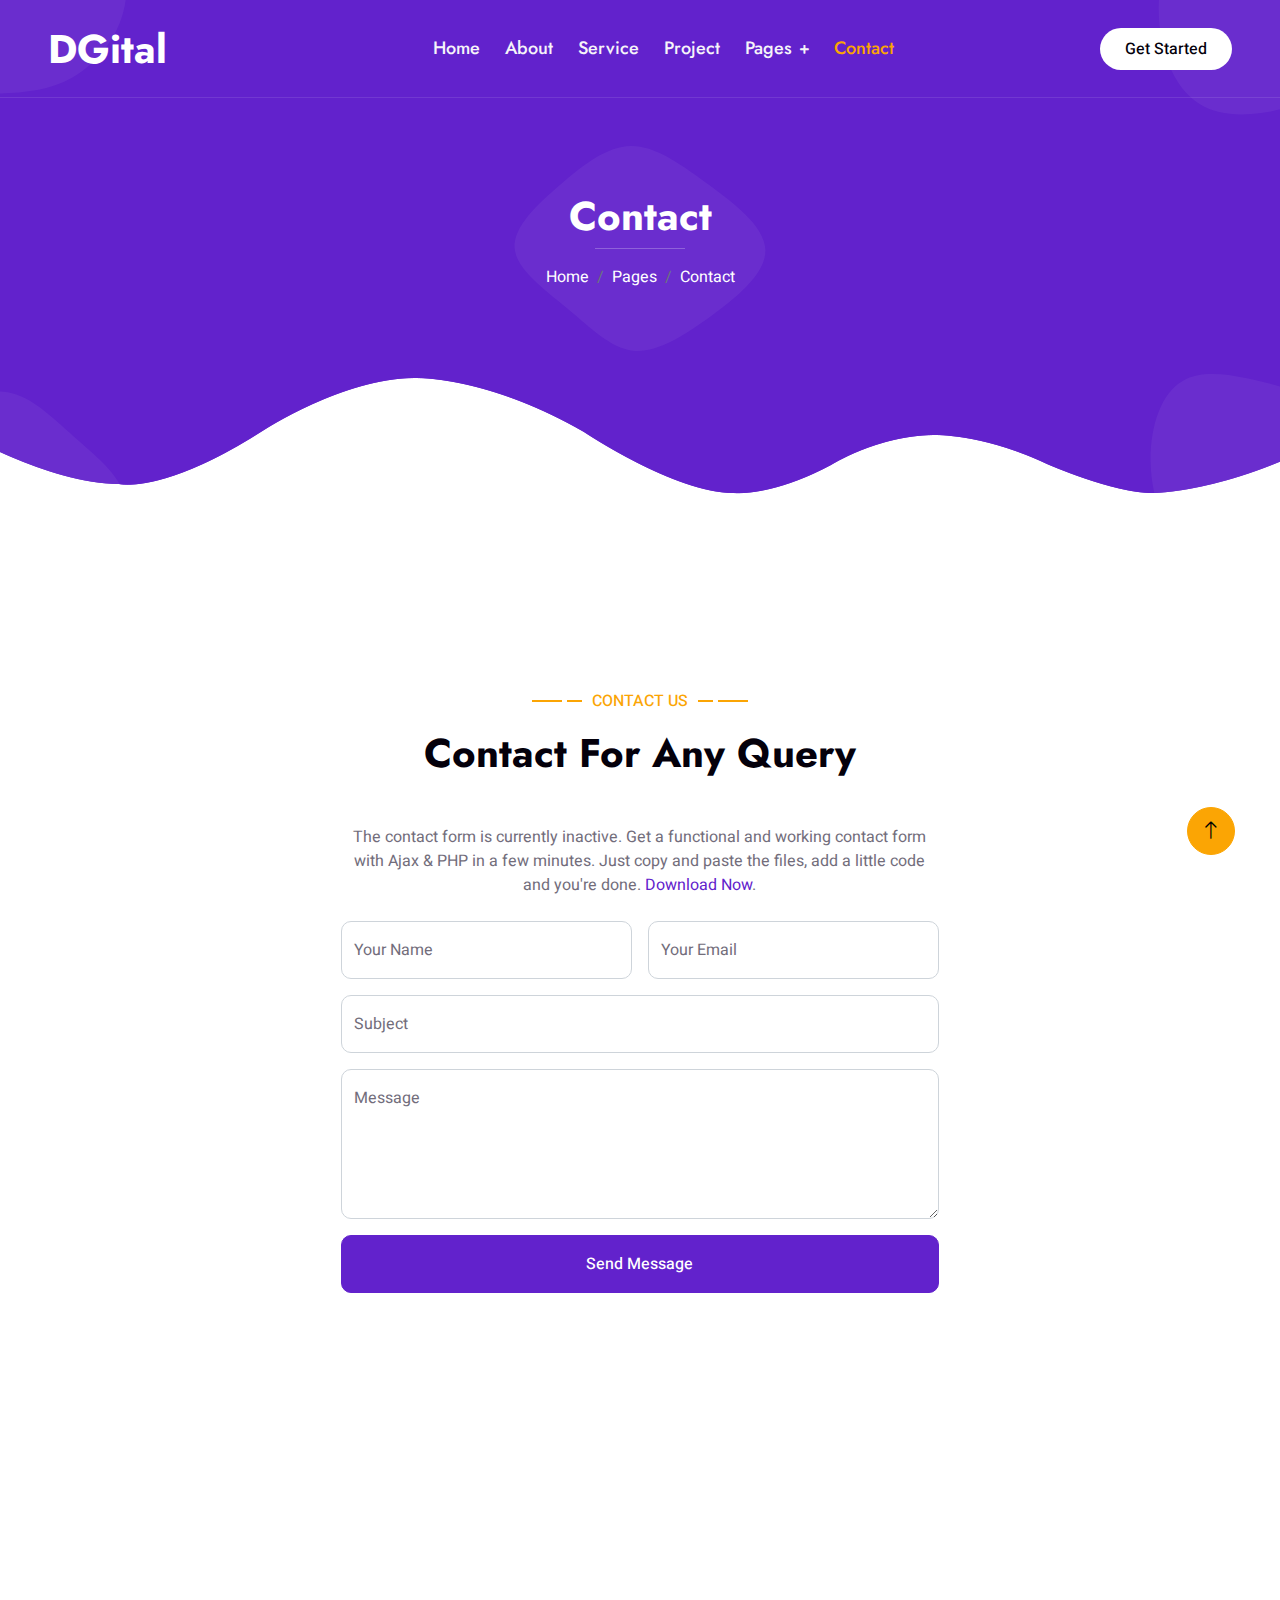
<file: contact.html>
<!DOCTYPE html>
<html lang="en">

<head>
    <meta charset="utf-8">
    <title>DGital - Digital Agency HTML Template</title>
    <meta content="width=device-width, initial-scale=1.0" name="viewport">
    <meta content="" name="keywords">
    <meta content="" name="description">

    <!-- Favicon -->
    <link href="img/favicon.ico" rel="icon">

    <!-- Google Web Fonts -->
    <link rel="preconnect" href="https://fonts.googleapis.com">
    <link rel="preconnect" href="https://fonts.gstatic.com" crossorigin>
    <link href="https://fonts.googleapis.com/css2?family=Heebo:wght@400;500&family=Jost:wght@500;600;700&display=swap" rel="stylesheet"> 

    <!-- Icon Font Stylesheet -->
    <link href="https://cdnjs.cloudflare.com/ajax/libs/font-awesome/5.10.0/css/all.min.css" rel="stylesheet">
    <link href="https://cdn.jsdelivr.net/npm/bootstrap-icons@1.4.1/font/bootstrap-icons.css" rel="stylesheet">

    <!-- Libraries Stylesheet -->
    <link href="lib/animate/animate.min.css" rel="stylesheet">
    <link href="lib/owlcarousel/assets/owl.carousel.min.css" rel="stylesheet">
    <link href="lib/lightbox/css/lightbox.min.css" rel="stylesheet">

    <!-- Customized Bootstrap Stylesheet -->
    <link href="css/bootstrap.min.css" rel="stylesheet">

    <!-- Template Stylesheet -->
    <link href="css/style.css" rel="stylesheet">
</head>

<body>
    <div class="container-xxl bg-white p-0">
        <!-- Spinner Start -->
        <div id="spinner" class="show bg-white position-fixed translate-middle w-100 vh-100 top-50 start-50 d-flex align-items-center justify-content-center">
            <div class="spinner-grow text-primary" style="width: 3rem; height: 3rem;" role="status">
                <span class="sr-only">Loading...</span>
            </div>
        </div>
        <!-- Spinner End -->


        <!-- Navbar & Hero Start -->
        <div class="container-xxl position-relative p-0">
            <nav class="navbar navbar-expand-lg navbar-light px-4 px-lg-5 py-3 py-lg-0">
                <a href="" class="navbar-brand p-0">
                    <h1 class="m-0">DGital</h1>
                    <!-- <img src="img/logo.png" alt="Logo"> -->
                </a>
                <button class="navbar-toggler" type="button" data-bs-toggle="collapse" data-bs-target="#navbarCollapse">
                    <span class="fa fa-bars"></span>
                </button>
                <div class="collapse navbar-collapse" id="navbarCollapse">
                    <div class="navbar-nav mx-auto py-0">
                        <a href="index.html" class="nav-item nav-link">Home</a>
                        <a href="about.html" class="nav-item nav-link">About</a>
                        <a href="service.html" class="nav-item nav-link">Service</a>
                        <a href="project.html" class="nav-item nav-link">Project</a>
                        <div class="nav-item dropdown">
                            <a href="#" class="nav-link dropdown-toggle" data-bs-toggle="dropdown">Pages</a>
                            <div class="dropdown-menu m-0">
                                <a href="team.html" class="dropdown-item">Our Team</a>
                                <a href="testimonial.html" class="dropdown-item">Testimonial</a>
                                <a href="404.html" class="dropdown-item">404 Page</a>
                            </div>
                        </div>
                        <a href="contact.html" class="nav-item nav-link active">Contact</a>
                    </div>
                    <a href="" class="btn rounded-pill py-2 px-4 ms-3 d-none d-lg-block">Get Started</a>
                </div>
            </nav>

            <div class="container-xxl py-5 bg-primary hero-header">
                <div class="container my-5 py-5 px-lg-5">
                    <div class="row g-5 py-5">
                        <div class="col-12 text-center">
                            <h1 class="text-white animated slideInDown">Contact</h1>
                            <hr class="bg-white mx-auto mt-0" style="width: 90px;">
                            <nav aria-label="breadcrumb">
                                <ol class="breadcrumb justify-content-center">
                                    <li class="breadcrumb-item"><a class="text-white" href="#">Home</a></li>
                                    <li class="breadcrumb-item"><a class="text-white" href="#">Pages</a></li>
                                    <li class="breadcrumb-item text-white active" aria-current="page">Contact</li>
                                </ol>
                            </nav>
                        </div>
                    </div>
                </div>
            </div>
        </div>
        <!-- Navbar & Hero End -->


        <!-- Contact Start -->
        <div class="container-xxl py-5">
            <div class="container py-5 px-lg-5">
                <div class="wow fadeInUp" data-wow-delay="0.1s">
                    <p class="section-title text-secondary justify-content-center"><span></span>Contact Us<span></span></p>
                    <h1 class="text-center mb-5">Contact For Any Query</h1>
                </div>
                <div class="row justify-content-center">
                    <div class="col-lg-7">
                        <div class="wow fadeInUp" data-wow-delay="0.3s">
                            <p class="text-center mb-4">The contact form is currently inactive. Get a functional and working contact form with Ajax & PHP in a few minutes. Just copy and paste the files, add a little code and you're done. <a href="https://htmlcodex.com/contact-form">Download Now</a>.</p>
                            <form>
                                <div class="row g-3">
                                    <div class="col-md-6">
                                        <div class="form-floating">
                                            <input type="text" class="form-control" id="name" placeholder="Your Name">
                                            <label for="name">Your Name</label>
                                        </div>
                                    </div>
                                    <div class="col-md-6">
                                        <div class="form-floating">
                                            <input type="email" class="form-control" id="email" placeholder="Your Email">
                                            <label for="email">Your Email</label>
                                        </div>
                                    </div>
                                    <div class="col-12">
                                        <div class="form-floating">
                                            <input type="text" class="form-control" id="subject" placeholder="Subject">
                                            <label for="subject">Subject</label>
                                        </div>
                                    </div>
                                    <div class="col-12">
                                        <div class="form-floating">
                                            <textarea class="form-control" placeholder="Leave a message here" id="message" style="height: 150px"></textarea>
                                            <label for="message">Message</label>
                                        </div>
                                    </div>
                                    <div class="col-12">
                                        <button class="btn btn-primary w-100 py-3" type="submit">Send Message</button>
                                    </div>
                                </div>
                            </form>
                        </div>
                    </div>
                </div>
            </div>
        </div>
        <!-- Contact End -->
        

        <!-- Footer Start -->
        <div class="container-fluid bg-primary text-light footer wow fadeIn" data-wow-delay="0.1s">
            <div class="container py-5 px-lg-5">
                <div class="row g-5">
                    <div class="col-md-6 col-lg-3">
                        <p class="section-title text-white h5 mb-4">Address<span></span></p>
                        <p><i class="fa fa-map-marker-alt me-3"></i>123 Street, New York, USA</p>
                        <p><i class="fa fa-phone-alt me-3"></i>+012 345 67890</p>
                        <p><i class="fa fa-envelope me-3"></i>info@example.com</p>
                        <div class="d-flex pt-2">
                            <a class="btn btn-outline-light btn-social" href=""><i class="fab fa-twitter"></i></a>
                            <a class="btn btn-outline-light btn-social" href=""><i class="fab fa-facebook-f"></i></a>
                            <a class="btn btn-outline-light btn-social" href=""><i class="fab fa-instagram"></i></a>
                            <a class="btn btn-outline-light btn-social" href=""><i class="fab fa-linkedin-in"></i></a>
                        </div>
                    </div>
                    <div class="col-md-6 col-lg-3">
                        <p class="section-title text-white h5 mb-4">Quick Link<span></span></p>
                        <a class="btn btn-link" href="">About Us</a>
                        <a class="btn btn-link" href="">Contact Us</a>
                        <a class="btn btn-link" href="">Privacy Policy</a>
                        <a class="btn btn-link" href="">Terms & Condition</a>
                        <a class="btn btn-link" href="">Career</a>
                    </div>
                    <div class="col-md-6 col-lg-3">
                        <p class="section-title text-white h5 mb-4">Gallery<span></span></p>
                        <div class="row g-2">
                            <div class="col-4">
                                <img class="img-fluid" src="img/portfolio-1.jpg" alt="Image">
                            </div>
                            <div class="col-4">
                                <img class="img-fluid" src="img/portfolio-2.jpg" alt="Image">
                            </div>
                            <div class="col-4">
                                <img class="img-fluid" src="img/portfolio-3.jpg" alt="Image">
                            </div>
                            <div class="col-4">
                                <img class="img-fluid" src="img/portfolio-4.jpg" alt="Image">
                            </div>
                            <div class="col-4">
                                <img class="img-fluid" src="img/portfolio-5.jpg" alt="Image">
                            </div>
                            <div class="col-4">
                                <img class="img-fluid" src="img/portfolio-6.jpg" alt="Image">
                            </div>
                        </div>
                    </div>
                    <div class="col-md-6 col-lg-3">
                        <p class="section-title text-white h5 mb-4">Newsletter<span></span></p>
                        <p>Lorem ipsum dolor sit amet elit. Phasellus nec pretium mi. Curabitur facilisis ornare velit non vulpu</p>
                        <div class="position-relative w-100 mt-3">
                            <input class="form-control border-0 rounded-pill w-100 ps-4 pe-5" type="text" placeholder="Your Email" style="height: 48px;">
                            <button type="button" class="btn shadow-none position-absolute top-0 end-0 mt-1 me-2"><i class="fa fa-paper-plane text-primary fs-4"></i></button>
                        </div>
                    </div>
                </div>
            </div>
            <div class="container px-lg-5">
                <div class="copyright">
                    <div class="row">
                        <div class="col-md-6 text-center text-md-start mb-3 mb-md-0">
                            &copy; <a class="border-bottom" href="#">Your Site Name</a>, All Right Reserved. 
							
							<!--/*** This template is free as long as you keep the footer author’s credit link/attribution link/backlink. If you'd like to use the template without the footer author’s credit link/attribution link/backlink, you can purchase the Credit Removal License from "https://htmlcodex.com/credit-removal". Thank you for your support. ***/-->
							Designed By <a class="border-bottom" href="https://htmlcodex.com">HTML Codex</a>
                        </div>
                        <div class="col-md-6 text-center text-md-end">
                            <div class="footer-menu">
                                <a href="">Home</a>
                                <a href="">Cookies</a>
                                <a href="">Help</a>
                                <a href="">FQAs</a>
                            </div>
                        </div>
                    </div>
                </div>
            </div>
        </div>
        <!-- Footer End -->


        <!-- Back to Top -->
        <a href="#" class="btn btn-lg btn-secondary btn-lg-square back-to-top"><i class="bi bi-arrow-up"></i></a>
    </div>

    <!-- JavaScript Libraries -->
    <script src="https://code.jquery.com/jquery-3.4.1.min.js"></script>
    <script src="https://cdn.jsdelivr.net/npm/bootstrap@5.0.0/dist/js/bootstrap.bundle.min.js"></script>
    <script src="lib/wow/wow.min.js"></script>
    <script src="lib/easing/easing.min.js"></script>
    <script src="lib/waypoints/waypoints.min.js"></script>
    <script src="lib/counterup/counterup.min.js"></script>
    <script src="lib/owlcarousel/owl.carousel.min.js"></script>
    <script src="lib/isotope/isotope.pkgd.min.js"></script>
    <script src="lib/lightbox/js/lightbox.min.js"></script>

    <!-- Template Javascript -->
    <script src="js/main.js"></script>
</body>

</html>
</file>
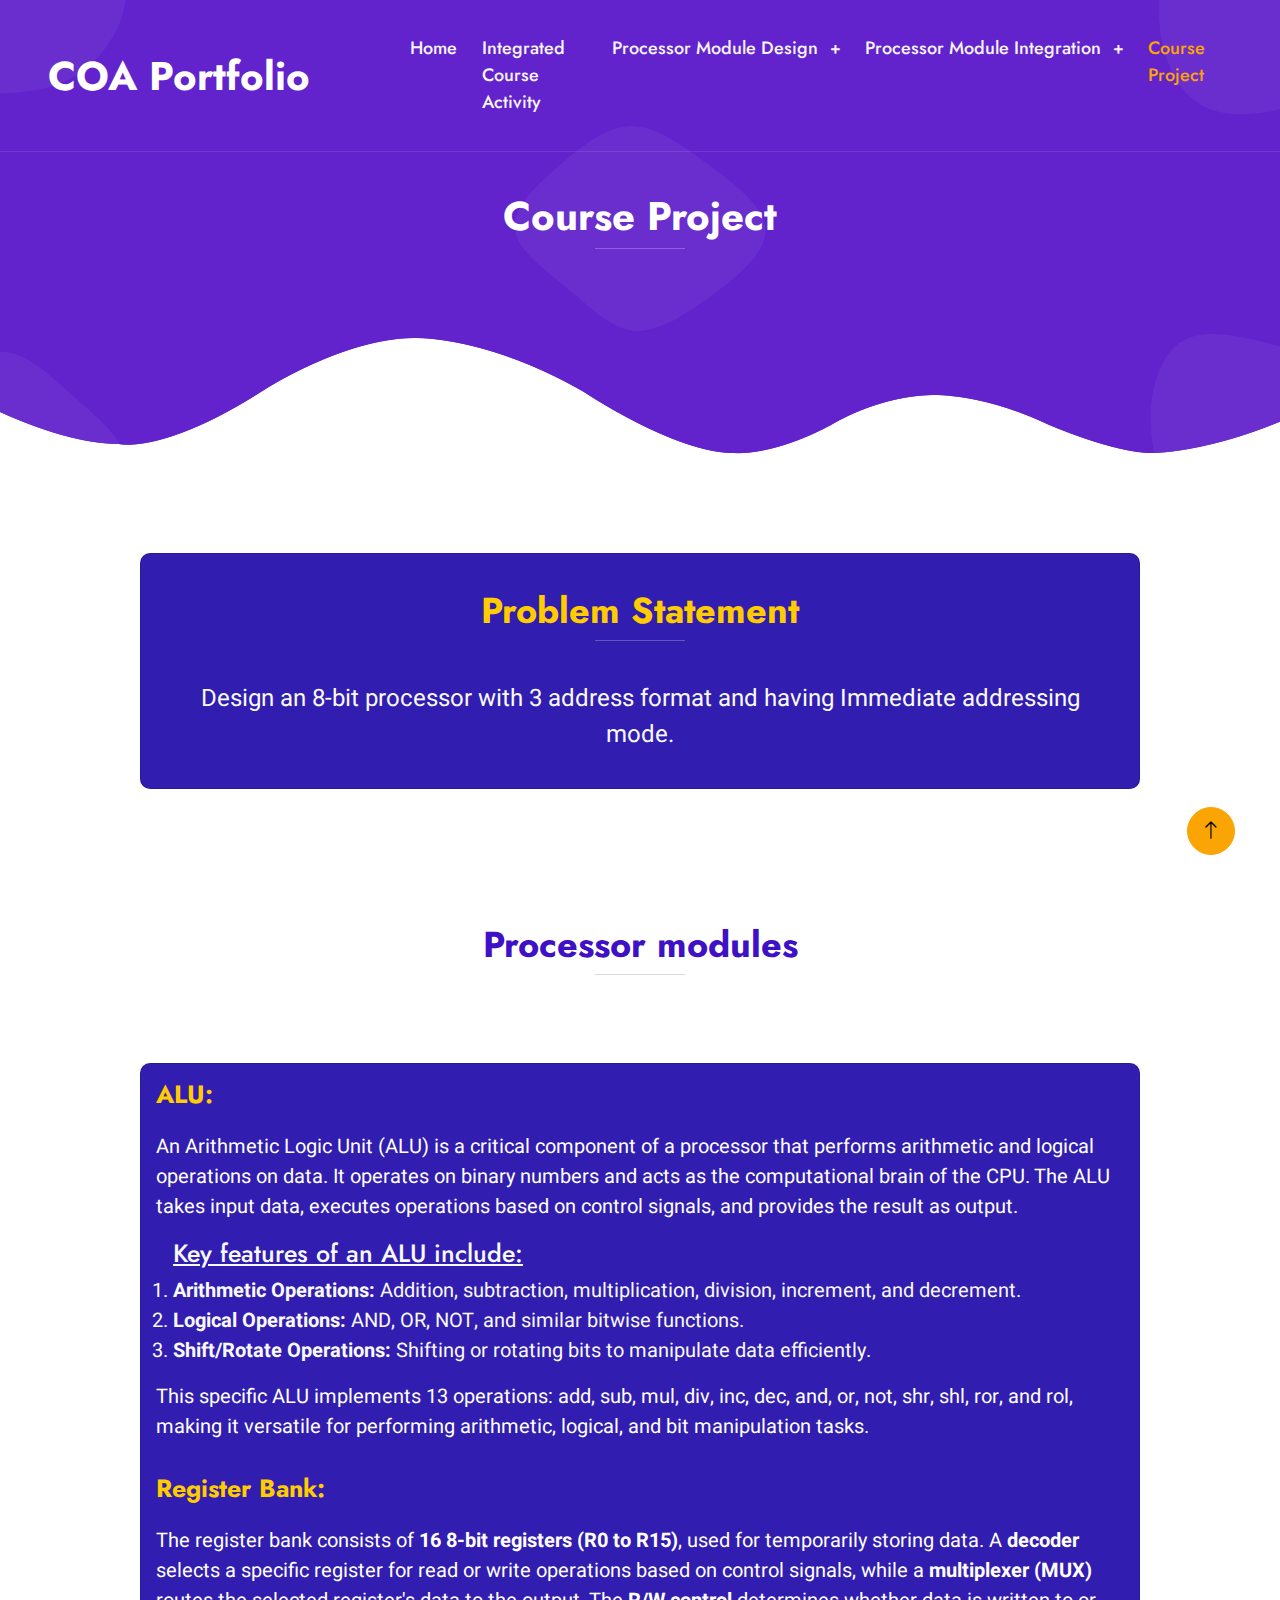
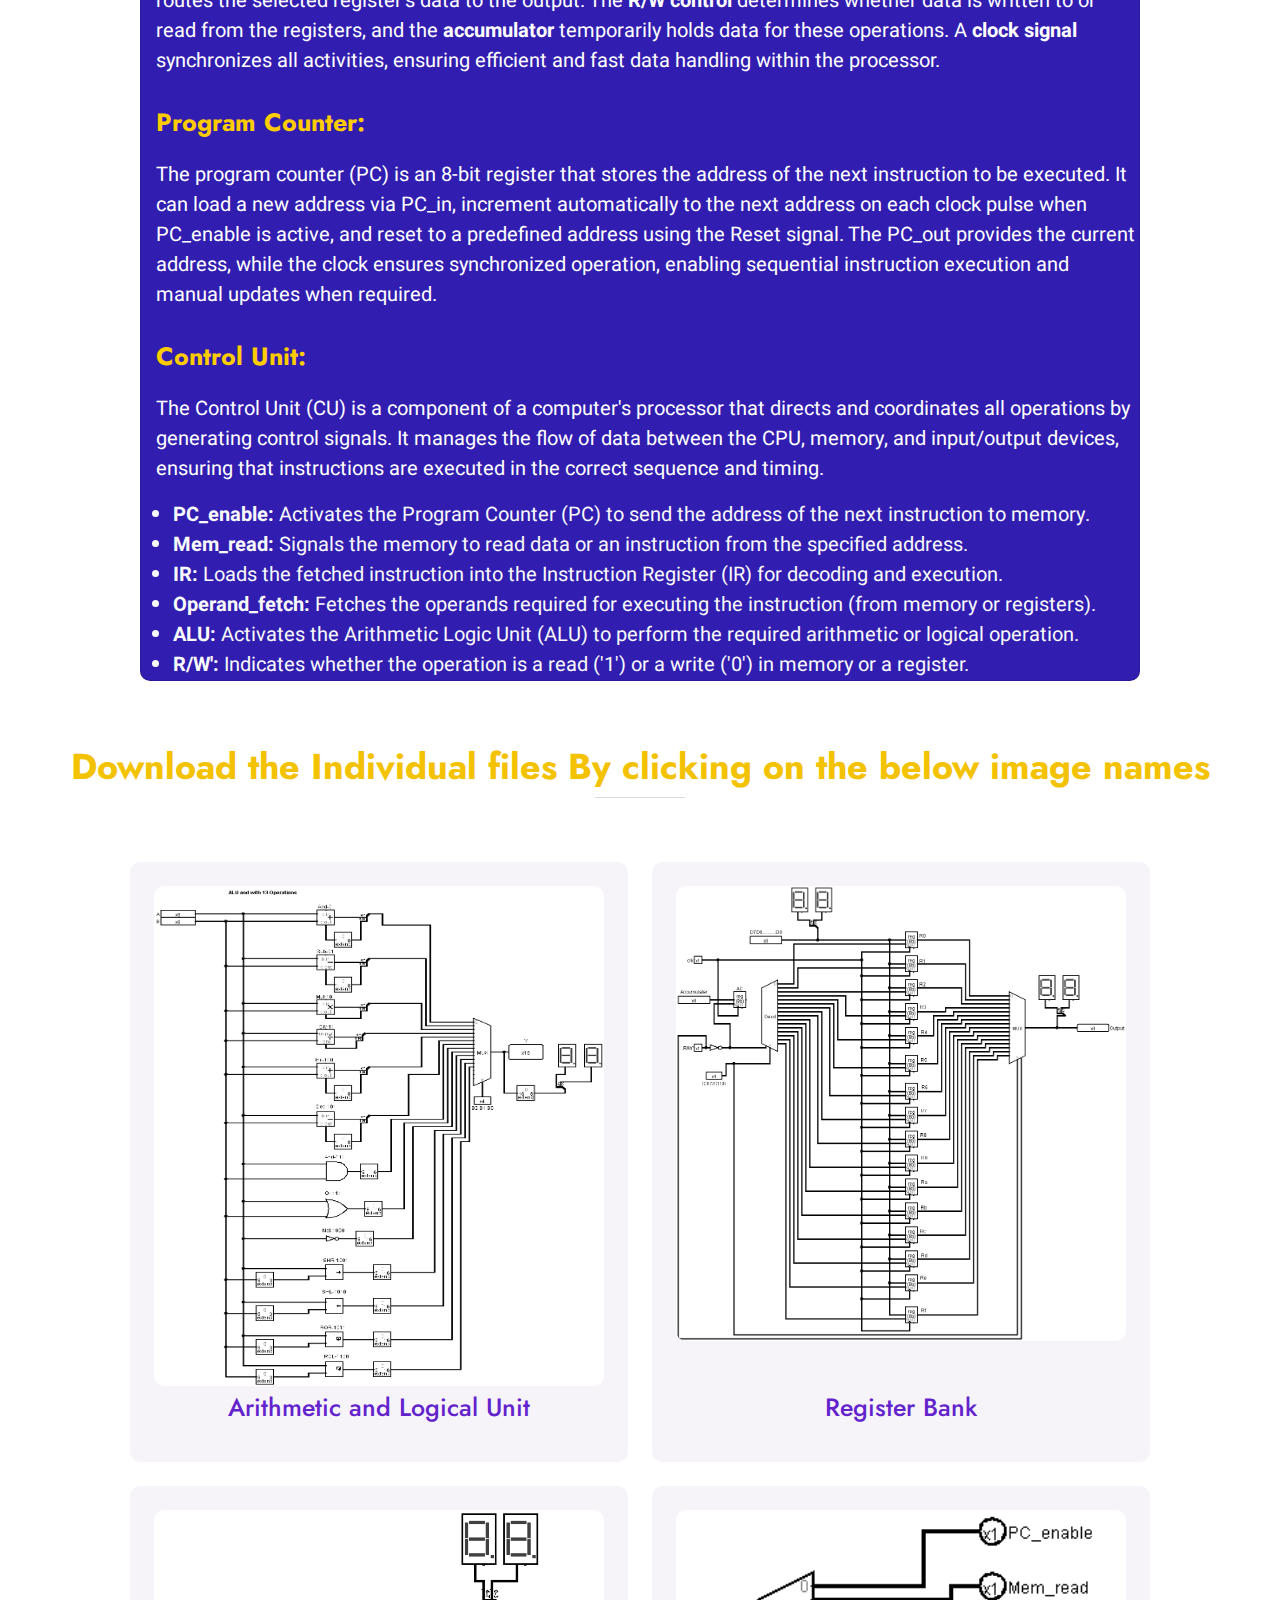
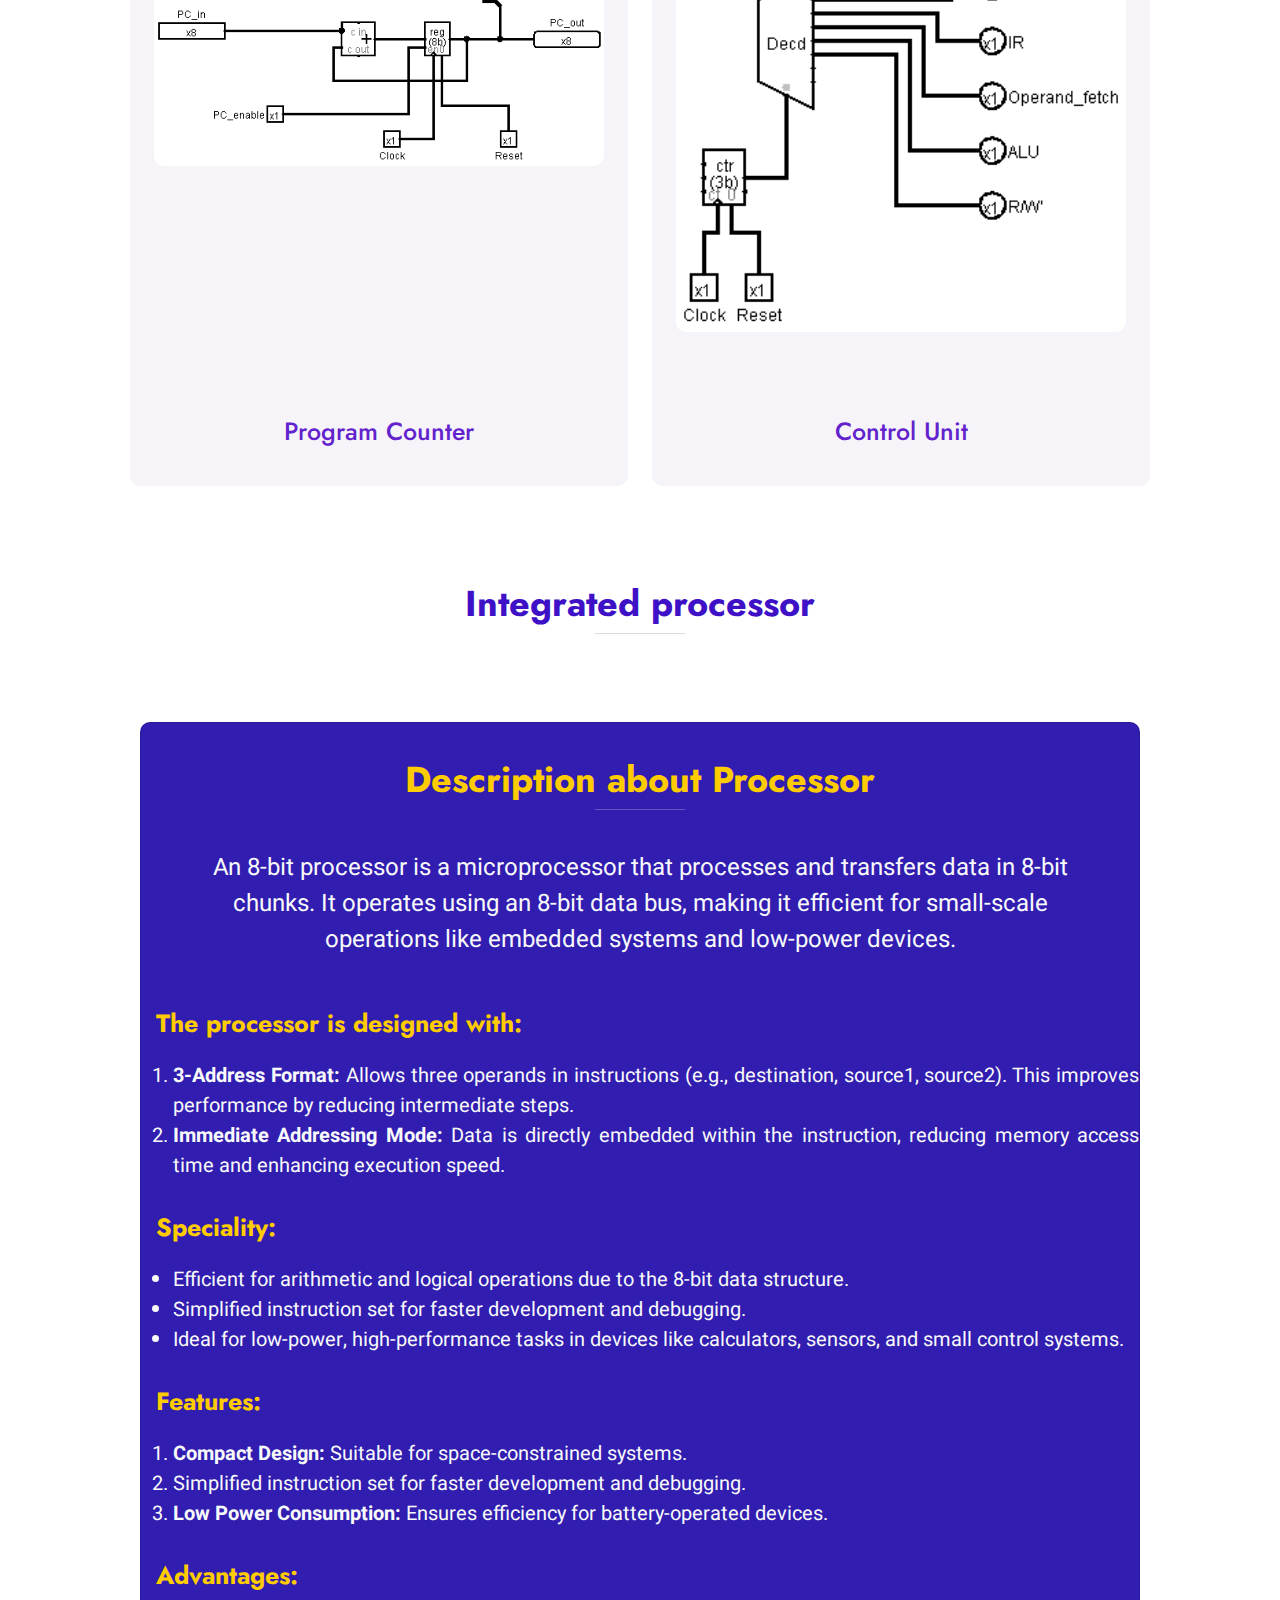
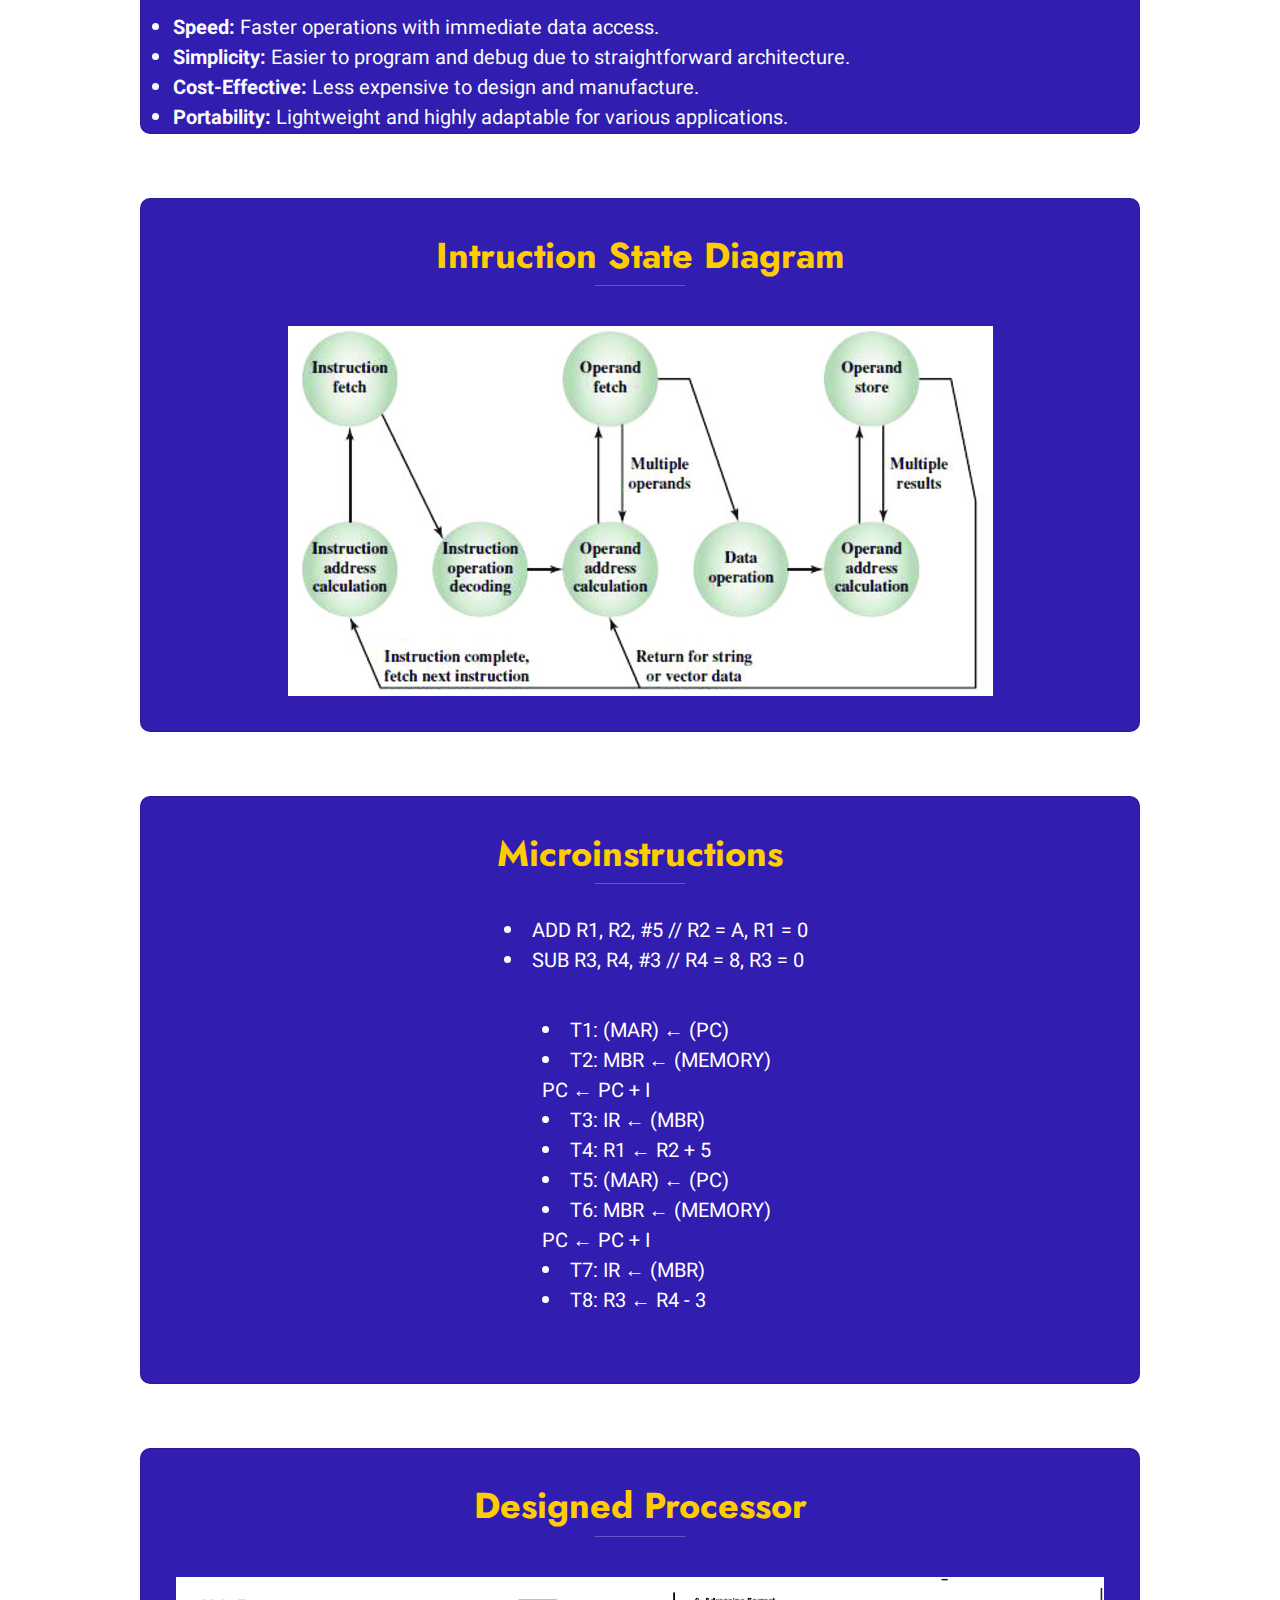
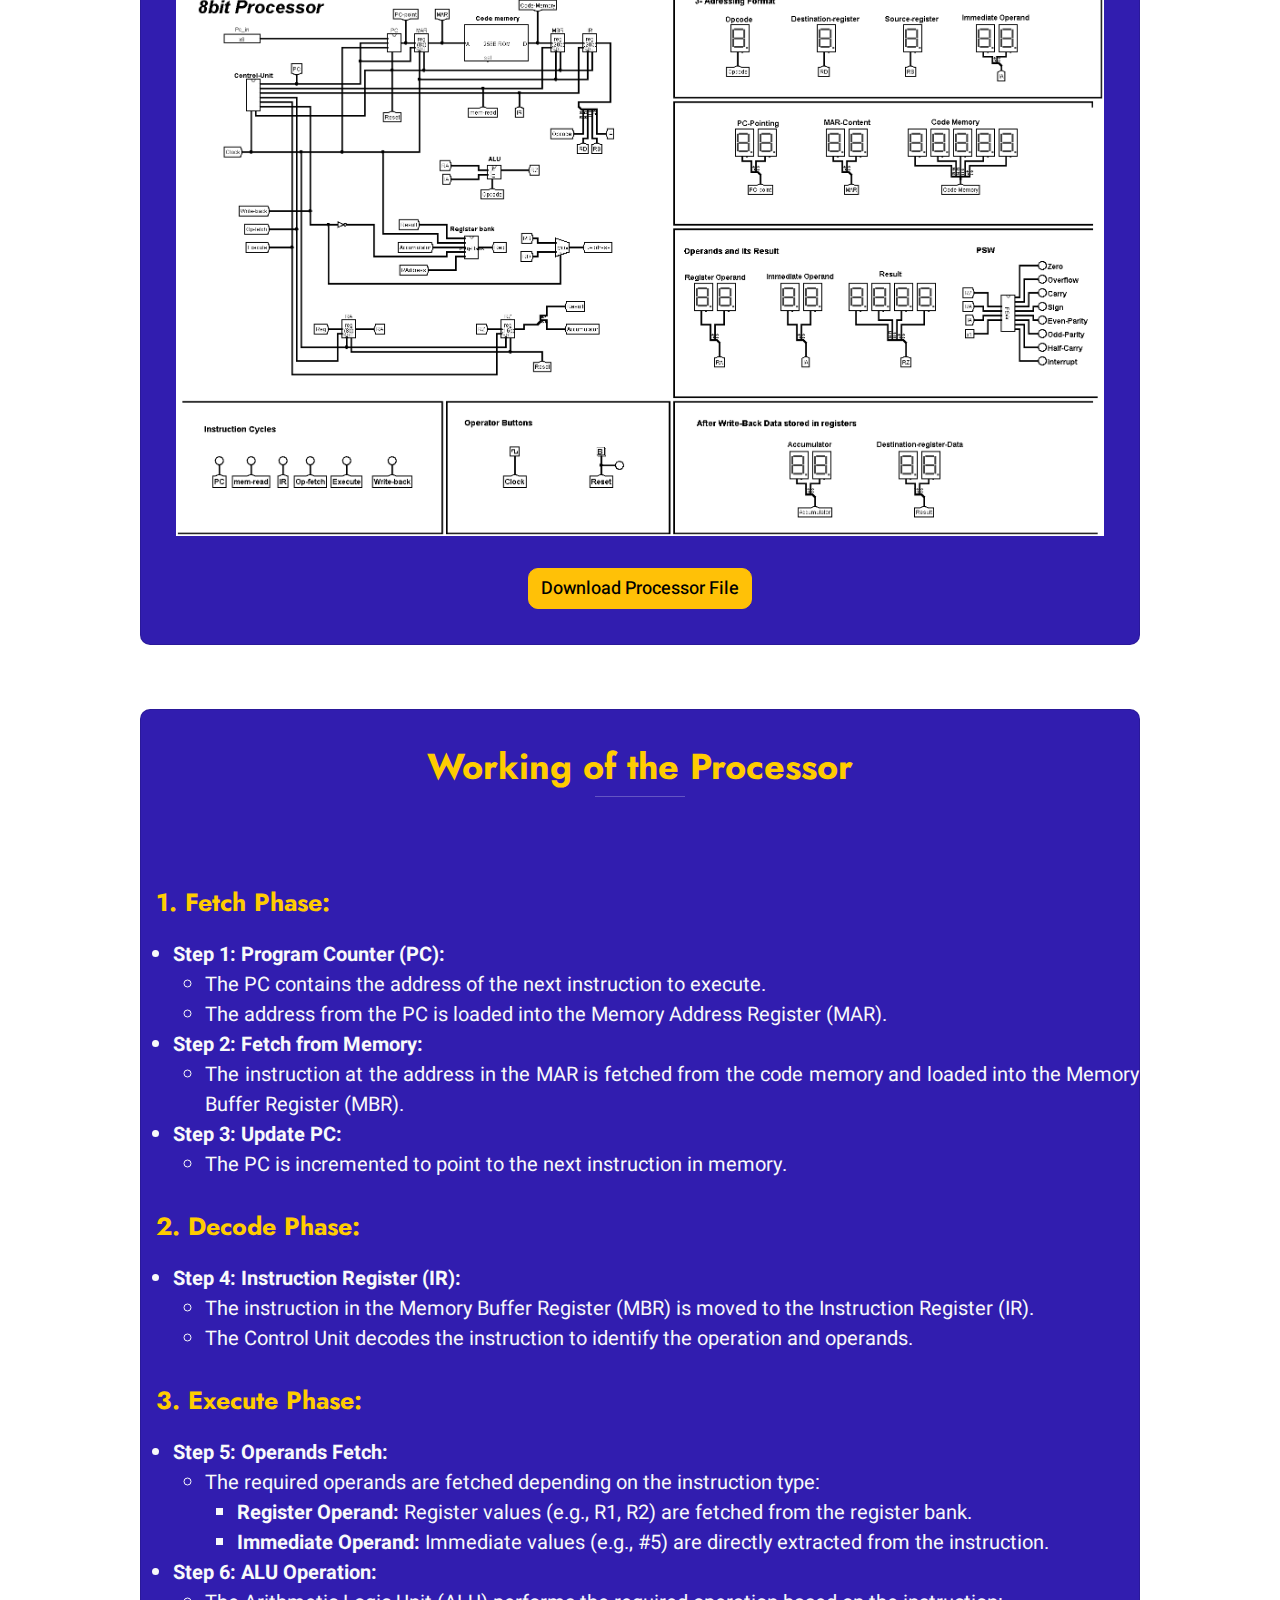
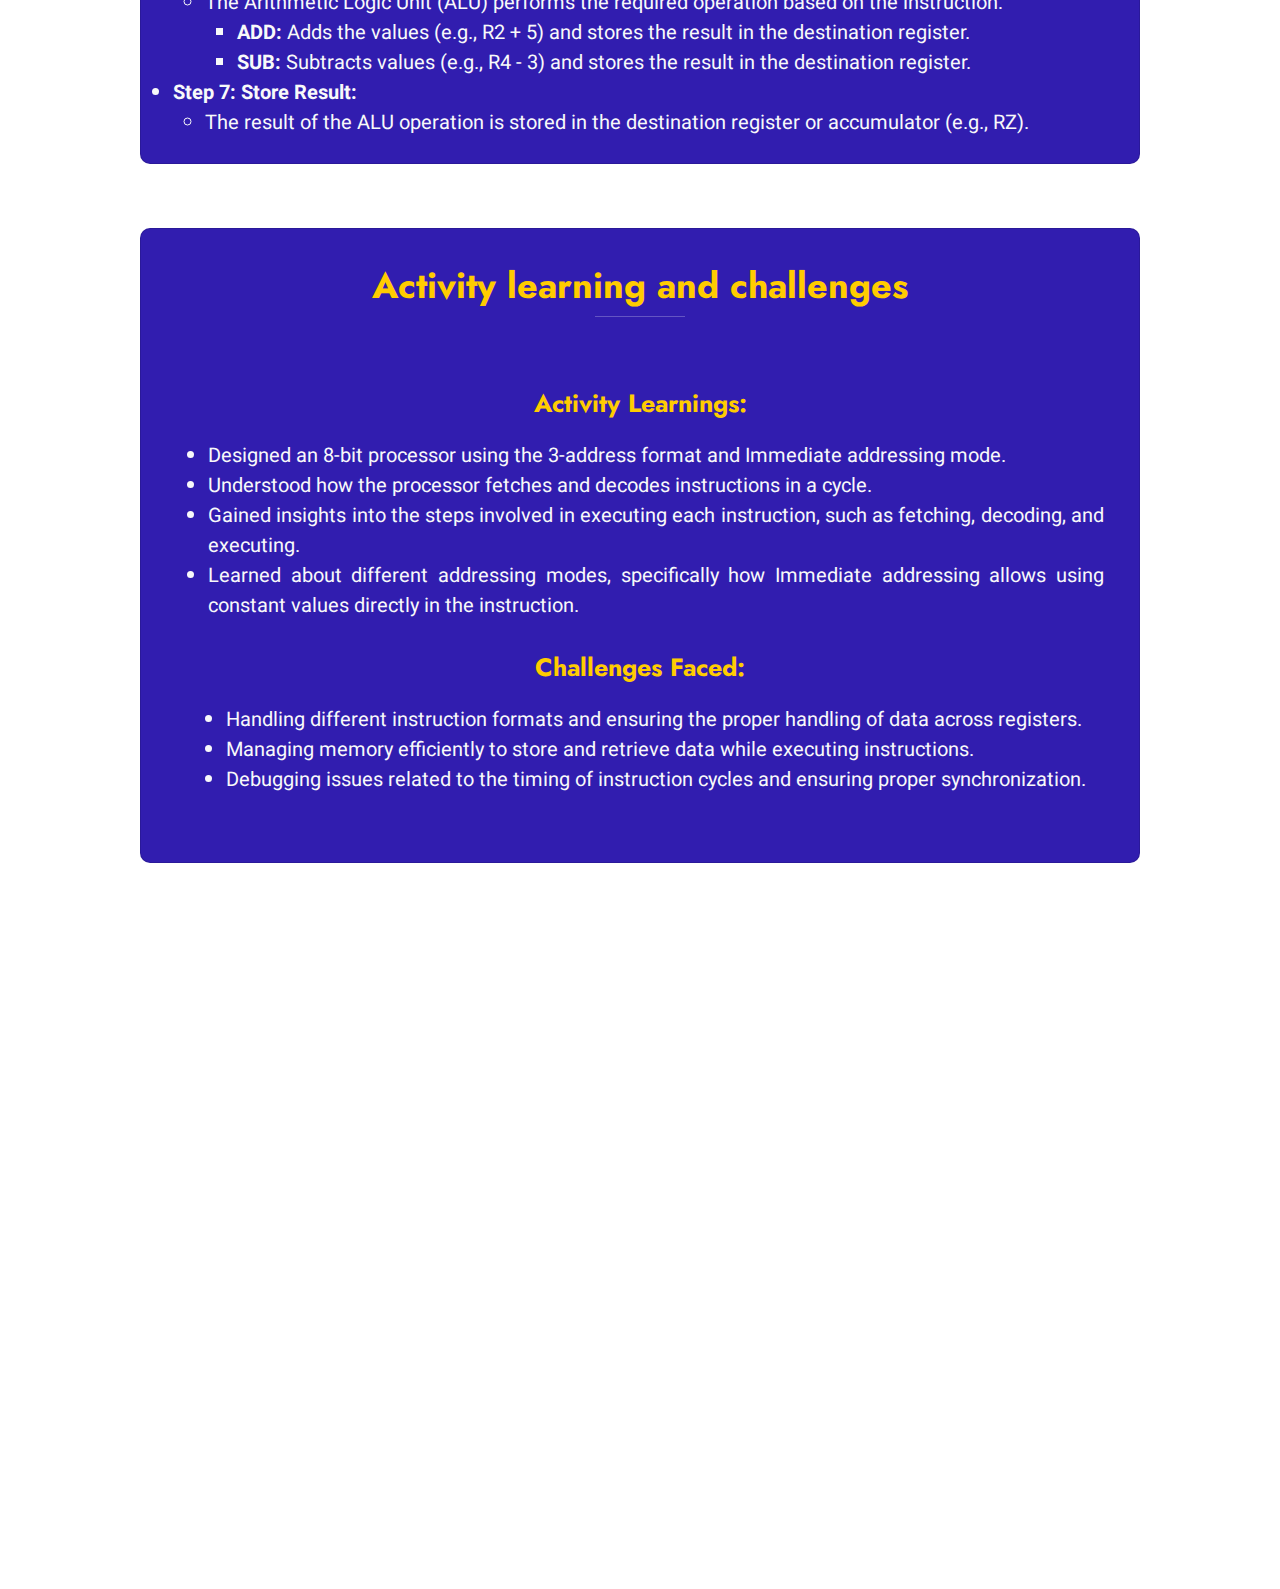
<file: course-project.html>
<!DOCTYPE html>
<html lang="en">

<head>
    <meta charset="utf-8">
    <title>COA | Course-Project</title>
    <meta content="width=device-width, initial-scale=1.0" name="viewport">
    <meta content="" name="keywords">
    <meta content="" name="description">

    <!-- Favicon -->
    <link href="img/favicon.ico" rel="icon">

    <!-- Google Web Fonts -->
    <link rel="preconnect" href="https://fonts.googleapis.com">
    <link rel="preconnect" href="https://fonts.gstatic.com" crossorigin>
    <link href="https://fonts.googleapis.com/css2?family=Heebo:wght@400;500&family=Jost:wght@500;600;700&display=swap"
        rel="stylesheet">

    <!-- Icon Font Stylesheet -->
    <link href="https://cdnjs.cloudflare.com/ajax/libs/font-awesome/5.10.0/css/all.min.css" rel="stylesheet">
    <link href="https://cdn.jsdelivr.net/npm/bootstrap-icons@1.4.1/font/bootstrap-icons.css" rel="stylesheet">

    <!-- Libraries Stylesheet -->
    <link href="lib/animate/animate.min.css" rel="stylesheet">
    <link href="lib/owlcarousel/assets/owl.carousel.min.css" rel="stylesheet">
    <link href="lib/lightbox/css/lightbox.min.css" rel="stylesheet">

    <!-- Customized Bootstrap Stylesheet -->
    <link href="css/bootstrap.min.css" rel="stylesheet">

    <!-- Template Stylesheet -->
    <link href="css/style.css" rel="stylesheet">
</head>

<body>
    <div class="container-xxl bg-white p-0">
        <!-- Spinner Start -->
        <div id="spinner"
            class="show bg-white position-fixed translate-middle w-100 vh-100 top-50 start-50 d-flex align-items-center justify-content-center">
            <div class="spinner-grow text-primary" style="width: 3rem; height: 3rem;" role="status">
                <span class="sr-only">Loading...</span>
            </div>
        </div>
        <!-- Spinner End -->


        <!-- Navbar & Hero Start -->
        <div class="container-xxl position-relative p-0">
            <nav class="navbar navbar-expand-lg navbar-light px-4 px-lg-5 py-3 py-lg-0">
                <a href="" class="navbar-brand p-0">
                    <h1 class="m-0">COA Portfolio</h1>
                    <!-- <img src="img/logo.png" alt="Logo"> -->
                </a>
                <button class="navbar-toggler" type="button" data-bs-toggle="collapse" data-bs-target="#navbarCollapse">
                    <span class="fa fa-bars"></span>
                </button>
                <div class="collapse navbar-collapse" id="navbarCollapse">
                    <div class="navbar-nav mx-auto py-0">
                        <a href="index.html" class="nav-item nav-link">Home</a>
                        <a href="Integrated-Course-Activity.html" class="nav-item nav-link">Integrated Course
                            Activity</a>

                        <!-- Dropdown for Processor Module Design -->
                        <div class="nav-item dropdown">
                            <a href="Processor-Module-Design.html" class="nav-link dropdown-toggle"
                                id="processorDesignDropdown" role="button" data-bs-toggle="dropdown"
                                aria-expanded="false">
                                Processor Module Design
                            </a>
                            <ul class="dropdown-menu" aria-labelledby="processorDesignDropdown">
                                <li><a class="dropdown-item" href="8-bit-alu.html">N bit
                                        Arithmetic and Logical Unit</a></li>
                                <li><a class="dropdown-item" href="memory.html">Memory</a></li>
                                <li><a class="dropdown-item" href="register-file.html">Register
                                        file</a></li>
                                <li><a class="dropdown-item" href="sfrd.html">Special
                                        Function Register Design</a></li>
                                <li><a class="dropdown-item" href="psw.html">Processor Status
                                        Word</a></li>
                            </ul>
                        </div>

                        <script>
                            document.getElementById('processorDesignDropdown').addEventListener('click', function (e) {
                                if (!e.target.closest('.dropdown-menu')) {
                                    // Redirect to the main page if the link itself is clicked
                                    window.location.href = this.href;
                                }
                            });

                        </script>


                        <!-- Dropdown for Processor Module Integration -->
                        <div class="nav-item dropdown">
                            <a href="Processor-Module-Integration.html" class="nav-link dropdown-toggle"
                                id="processorIntegrationDropdown" role="button" data-bs-toggle="dropdown"
                                aria-expanded="false">
                                Processor Module Integration
                            </a>
                            <ul class="dropdown-menu" aria-labelledby="processorIntegrationDropdown">
                                <li><a class="dropdown-item" href="addressing-mode.html">
                                        Instruction format for different addressing modes
                                    </a></li>
                                <li><a class="dropdown-item" href="life-cycle.html">
                                        Instruction Life Cycle
                                    </a></li>
                            </ul>
                        </div>
                        <script>
                            document.getElementById('processorIntegrationDropdown').addEventListener('click', function (e) {
                                if (!e.target.closest('.dropdown-menu')) {
                                    // Redirect to the main page if the link itself is clicked
                                    window.location.href = this.href;
                                }
                            });

                        </script>
                        <a href="course-project.html" class="nav-item nav-link active">Course Project</a>


                    </div>
                </div>

                <style>
                    /* Change link color when active or hovered */
                    .nav-item .nav-link.active,
                    .nav-item .nav-link:focus,
                    .nav-item .nav-link:hover {
                        color: orange;
                    }

                    /* Change background of dropdown items on hover */
                    .dropdown-item:hover {
                        background-color: orange;
                        color: black;
                        /* Optional: change text color on hover */
                    }
                </style>

            </nav>

            <div class="container-xxl py-5 bg-primary hero-header">
                <div class="container my-5 py-5 px-lg-5">
                    <div class="row g-5 py-5">
                        <div class="col-12 text-center">
                            <h1 class="text-white animated slideInDown">Course Project</h1>
                            <hr class="bg-white mx-auto mt-0" style="width: 90px;">
                            <!-- <nav aria-label="breadcrumb">
                                <ol class="breadcrumb justify-content-center">
                                    <li class="breadcrumb-item"><a class="text-white" href="#">Home</a></li>
                                    <li class="breadcrumb-item"><a class="text-white" href="#">Pages</a></li>
                                    <li class="breadcrumb-item text-white active" aria-current="page">About</li>
                                </ol>
                            </nav> -->
                        </div>
                    </div>
                </div>
            </div>
        </div>
        <!-- Navbar & Hero End -->



        <!--  -->
        <div class="container d-flex justify-content-center align-items-center mt-5">
            <div class="card mb-3" style="max-width: 1000px; width: 100%; background-color: #311daf; color: white;">
                <div class="row g-0">
                    <div class="col-md-12">
                        <div class="card-body d-flex flex-column justify-content-center align-items-center"
                            style="padding: 35px; text-align: center;">
                            <h5 class="card-title fw-bold" style="color: #ffcc00; font-size: 36px;">Problem Statement
                            </h5>
                            <hr class="bg-white mx-auto mt-0" style="width: 90px;"><br>
                            <p class="card-text" style="color: #f8f9fa; font-size: 24px;">
                                Design an 8-bit processor with 3 address format and having Immediate addressing mode.
                            </p>
                        </div>
                    </div>
                </div>
            </div>
        </div>



        <style>
            .card {
                transition: all 0.3s ease;
            }

            .card:hover {
                transform: scale(1.05);
                box-shadow: 0 4px 15px rgba(0, 0, 0, 0.1);
            }
        </style>
        <!--  -->

        <!--  -->
        <div class="card-body d-flex flex-column justify-content-center align-items-center"
            style="padding: 35px; text-align: center;">

        </div>
        <!--  -->
        <!--  -->
        <div class="container-xxl py-5">
            <h5 class="card-title fw-bold" style="color: #3e11c6; font-size: 36px; text-align: center;">Processor
                modules</h5>
            <hr class="bg-black mx-auto mt-0" style="width: 90px;"><br>
            <!-- <h6 style="color: #3e11c6;text-align: center;">for the below .circ files, open files only in Logisim</h6> -->
            <div class="container d-flex justify-content-center align-items-center mt-5">
                <div class="card mb-3" style="max-width: 1000px; width: 100%; background-color: #311daf; color: white;">
                    <div class="row g-0">
                        <div class="col-md-12">
                            <h5 class="card-title fw-bold" style="color: #ffcc00; font-size: 25px;padding: 15px;">ALU:
                            </h5>
                            <p style="font-size: 20px;padding-left: 15px;">An Arithmetic Logic Unit (ALU) is a critical
                                component of a processor that performs arithmetic and logical operations on data. It
                                operates on binary numbers and acts as the computational brain of the CPU. The ALU takes
                                input data, executes operations based on control signals, and provides the result as
                                output.</p>
                            <ol class="card-text" style="color: #f8f9fa; font-size: 20px;text-align: justify;">
                                <h6 style="color: #f8f9fa; font-size: 25px;text-decoration: underline;">Key features of
                                    an ALU include:</h6>
                                <li><strong>Arithmetic Operations: </strong> Addition, subtraction, multiplication,
                                    division, increment, and decrement.</li>
                                <li><strong>Logical Operations:</strong> AND, OR, NOT, and similar bitwise functions.
                                </li>
                                <li><strong>Shift/Rotate Operations:</strong> Shifting or rotating bits to manipulate
                                    data efficiently.</li>
                            </ol>
                            <p style="font-size: 20px;padding-left: 15px;">This specific ALU implements 13 operations:
                                add, sub, mul, div, inc, dec, and, or, not, shr, shl, ror, and rol, making it versatile
                                for performing arithmetic, logical, and bit manipulation tasks.</p>
                            <h5 class="card-title fw-bold" style="color: #ffcc00; font-size: 25px;padding: 15px;">
                                Register Bank: </h5>
                            <p style="font-size: 20px;padding-left: 15px;">The register bank consists of <b>16 8-bit
                                    registers (R0 to R15)</b>, used for temporarily storing data. A <b>decoder</b>
                                selects a specific register for read or write operations based on control signals, while
                                a <b>multiplexer (MUX)</b> routes the selected register's data to the output. The <b>R/W
                                    control</b> determines whether data is written to or read from the registers, and
                                the <b>accumulator</b> temporarily holds data for these operations. A <b>clock
                                    signal</b> synchronizes all activities, ensuring efficient and fast data handling
                                within the processor.</p>

                            <h5 class="card-title fw-bold" style="color: #ffcc00; font-size: 25px;padding: 15px;">
                                Program Counter:
                            </h5>
                            <p style="font-size: 20px;padding-left: 15px;">The program counter (PC) is an 8-bit register
                                that stores the address of the next instruction to be executed. It can load a new
                                address via PC_in, increment automatically to the next address on each clock pulse when
                                PC_enable is active, and reset to a predefined address using the Reset signal. The
                                PC_out provides the current address, while the clock ensures synchronized operation,
                                enabling sequential instruction execution and manual updates when required. </p>
                            <h5 class="card-title fw-bold" style="color: #ffcc00; font-size: 25px;padding: 15px;">
                                Control Unit: </h5>
                            <p style="font-size: 20px;padding-left: 15px;">The Control Unit (CU) is a component of a
                                computer's processor that directs and coordinates all operations by generating control
                                signals. It manages the flow of data between the CPU, memory, and input/output devices,
                                ensuring that instructions are executed in the correct sequence and timing.</p>
                            <ul class="card-text" style="color: #f8f9fa; font-size: 20px;text-align: justify;">
                                <li><strong>PC_enable:</strong> Activates the Program Counter (PC) to send the address
                                    of the next instruction to memory.</li>
                                <li><strong> Mem_read: </strong>Signals the memory to read data or an instruction from
                                    the specified address.</li>
                                <li><strong> IR: </strong>Loads the fetched instruction into the Instruction Register
                                    (IR) for decoding and execution.</li>
                                <li><strong>Operand_fetch:</strong> Fetches the operands required for executing the
                                    instruction (from memory or registers).</li>
                                <li><strong>ALU:</strong> Activates the Arithmetic Logic Unit (ALU) to perform the
                                    required arithmetic or logical operation.</li>
                                <li><strong>R/W':</strong> Indicates whether the operation is a read ('1') or a write
                                    ('0') in memory or a register.</li>
                            </ul>
                        </div>
                    </div>
                </div>
            </div><br><br>
            <h5 class="card-title fw-bold" style="color: #f3c202; font-size: 36px; text-align: center;">Download the Individual files By clicking on the below image names</h5>
            <hr class="bg-black mx-auto mt-0" style="width: 90px;">
            <div class="container py-5 px-lg-5 d-flex justify-content-center">
                <div class="row g-4" style="width: 100%; max-width: 1200px;">
                    <div class="col-lg-6 d-flex justify-content-center">
                        <div class="feature-item bg-light rounded text-center p-4 d-flex flex-column justify-content-between"
                            style="width: 100%; max-width: 500px; height: 100%; min-height: 600px;">
                            <img src="img/Coa-processor-alu.gif" alt="ALU Animation" class="img-fluid rounded mb-auto"
                                style="width: 100%; height: auto; max-height: 500px;">
                            <h5 class="mb-3">
                                <a href="Coa-Processor-ALU.circ" download="Coa-Processor-ALU.circ"
                                    style="text-decoration: none;font-size:25px;">
                                    Arithmetic and Logical Unit
                                </a>
                            </h5>
                        </div>
                    </div>

                    <div class="col-lg-6 d-flex justify-content-center">
                        <div class="feature-item bg-light rounded text-center p-4 d-flex flex-column justify-content-between"
                            style="width: 100%; max-width: 500px; height: 100%; min-height: 600px;">
                            <img src="img/coa-processor-regbank.png" alt="Register Bank"
                                class="img-fluid rounded mb-auto" style="width: 100%; height: auto; max-height: 500px;">
                            <h5 class="mb-3">
                                <a href="Coa-Processor-Regbank.circ" download="Coa-Processor-Regbank.circ"
                                    style="text-decoration: none;font-size:25px;">
                                    Register Bank
                                </a>
                            </h5>
                        </div>
                    </div>

                    <div class="col-lg-6 d-flex justify-content-center">
                        <div class="feature-item bg-light rounded text-center p-4 d-flex flex-column justify-content-between"
                            style="width: 100%; max-width: 500px; height: 100%; min-height: 600px;">
                            <img src="img/coa-processor-pc.png" alt="Register Bank" class="img-fluid rounded mb-auto"
                                style="width: 100%; height: auto; max-height: 500px;">
                            <h5 class="mb-3">
                                <a href="coa-processor-pc.circ" download="coa-processor-pc.circ"
                                    style="text-decoration: none;font-size:25px;">
                                    Program Counter
                                </a>
                            </h5>
                        </div>
                    </div>
                    <div class="col-lg-6 d-flex justify-content-center">
                        <div class="feature-item bg-light rounded text-center p-4 d-flex flex-column justify-content-between"
                            style="width: 100%; max-width: 500px; height: 100%; min-height: 600px;">
                            <img src="img/coa-processor-cu.png" alt="Register Bank" class="img-fluid rounded mb-auto"
                                style="width: 100%; height: auto; max-height: 500px;">
                            <h5 class="mb-3">
                                <a href="coa-processor-cu.circ" download="coa-processor-cu.circ"
                                    style="text-decoration: none;font-size:25px;">
                                    Control Unit
                                </a>
                            </h5>
                        </div>
                    </div>
                </div>
            </div>
        </div>

        <style>
            .feature-item {
                transition: all 0.3s ease;
            }

            .feature-item:hover {
                transform: scale(1.05);
                box-shadow: 0 4px 15px rgba(0, 0, 0, 0.2);
            }
        </style>
        <!--  -->

        <!--  -->

        <h5 class="card-title fw-bold" style="color: #3e11c6; font-size: 36px; text-align: center;">Integrated processor
        </h5>
        <hr class="bg-black mx-auto mt-0" style="width: 90px;"><br>

        <div class="container d-flex justify-content-center align-items-center mt-5">
            <div class="card mb-3" style="max-width: 1000px; width: 100%; background-color: #311daf; color: white;">
                <div class="row g-0">
                    <div class="col-md-12">
                        <div class="card-body d-flex flex-column justify-content-center align-items-center"
                            style="padding: 35px; text-align: center;">
                            <h5 class="card-title fw-bold" style="color: #ffcc00; font-size: 36px;">Description about
                                Processor</h5>
                            <hr class="bg-white mx-auto mt-0" style="width: 90px;"><br>
                            <p class="card-text" style="color: #f8f9fa; font-size: 24px;">
                                An 8-bit processor is a microprocessor that processes and transfers data in 8-bit
                                chunks. It operates using an 8-bit data bus, making it efficient for small-scale
                                operations like embedded systems and low-power devices.
                            </p>
                        </div>
                        <h5 class="card-title fw-bold" style="color: #ffcc00; font-size: 25px;padding: 15px;">The
                            processor is designed with:</h5>
                        <ol class="card-text" style="color: #f8f9fa; font-size: 20px;text-align: justify;">
                            <li><strong>3-Address Format:</strong> Allows three operands in instructions (e.g.,
                                destination, source1, source2). This improves performance by reducing intermediate
                                steps.</li>
                            <li><strong>Immediate Addressing Mode:</strong> Data is directly embedded within the
                                instruction, reducing memory access time and enhancing execution speed.</li>
                        </ol>
                        <h5 class="card-title fw-bold" style="color: #ffcc00; font-size: 25px;padding: 15px;">
                            Speciality: </h5>
                        <ul class="card-text" style="color: #f8f9fa; font-size: 20px;text-align: justify;">
                            <li>Efficient for arithmetic and logical operations due to the 8-bit data structure.</li>
                            <li>Simplified instruction set for faster development and debugging.</li>
                            <li>Ideal for low-power, high-performance tasks in devices like calculators, sensors, and
                                small control systems.</li>
                        </ul>
                        <h5 class="card-title fw-bold" style="color: #ffcc00; font-size: 25px;padding: 15px;">Features:
                        </h5>
                        <ol class="card-text" style="color: #f8f9fa; font-size: 20px;text-align: justify;">
                            <li><strong>Compact Design:</strong> Suitable for space-constrained systems.</li>
                            <li>Simplified instruction set for faster development and debugging.</li>
                            <li><strong>Low Power Consumption:</strong> Ensures efficiency for battery-operated devices.
                            </li>
                        </ol>
                        <h5 class="card-title fw-bold" style="color: #ffcc00; font-size: 25px;padding: 15px;">
                            Advantages: </h5>
                        <ul class="card-text" style="color: #f8f9fa; font-size: 20px;text-align: justify;">
                            <li><strong>Speed:</strong> Faster operations with immediate data access.</li>
                            <li><strong> Simplicity: </strong>Easier to program and debug due to straightforward
                                architecture.</li>
                            <li><strong> Cost-Effective: </strong>Less expensive to design and manufacture.</li>
                            <li><strong>Portability:</strong> Lightweight and highly adaptable for various applications.
                            </li>
                        </ul>
                    </div>
                </div>
            </div>
        </div>
        <!--  -->

        <!--  -->
        <div class="container d-flex justify-content-center align-items-center mt-5">
            <div class="card mb-3" style="max-width: 1000px; width: 100%; background-color: #311daf; color: white;">
                <div class="row g-0">
                    <div class="col-md-12">
                        <div class="card-body d-flex flex-column justify-content-center align-items-center"
                            style="padding: 35px; text-align: center;">
                            <h5 class="card-title fw-bold" style="color: #ffcc00; font-size: 36px;">Intruction State
                                Diagram
                            </h5>
                            <hr class="bg-white mx-auto mt-0" style="width: 90px;"><br>
                            <p class="card-text" style="color: #f8f9fa; font-size: 24px;">
                                <a href="img/coa-ILC.png"><img src="img/coa-ILC.png" alt="Intruction State Diagram"></a>
                            </p>
                        </div>
                    </div>
                </div>
            </div>
        </div>
        <!--  -->

        <!--  -->
        <div class="container d-flex justify-content-center align-items-center mt-5">
            <div class="card mb-3" style="max-width: 1000px; width: 100%; background-color: #311daf; color: white;">
                <div class="row g-0">
                    <div class="col-md-12">
                        <div class="card-body d-flex flex-column justify-content-center align-items-center"
                            style="padding: 35px; text-align: center;">
                            <h5 class="card-title fw-bold" style="color: #ffcc00; font-size: 36px;">
                                Microinstructions
                            </h5>
                            <hr class="bg-white mx-auto mt-0" style="width: 90px;">
                            <p class="card-text" style="color: #f8f9fa; font-size: 24px;">
                            <ul style="font-size: 20px; text-align: left; list-style-position: inside;">
                                <li>ADD R1, R2, #5 // R2 = A, R1 = 0</li>
                                <li>SUB R3, R4, #3 // R4 = 8, R3 = 0</li>
                            </ul>
                            <br>
                            <ul style="font-size: 20px; text-align: left; list-style-position: inside;">
                                <li>T1: (MAR) ← (PC)</li>
                                <li>T2: MBR ← (MEMORY)
                                    <br>
                                    PC ← PC + I
                                </li>
                                <li>T3: IR ← (MBR)</li>
                                <li>T4: R1 ← R2 + 5</li>
                                <li>T5: (MAR) ← (PC)</li>
                                <li>T6: MBR ← (MEMORY)
                                    <br>
                                    PC ← PC + I
                                </li>

                                <li>T7: IR ← (MBR)</li>
                                <li>T8: R3 ← R4 - 3</li>
                            </ul>
                            </p>
                        </div>
                    </div>
                </div>
            </div>
        </div>

        <!--  -->

        <!--  -->
        <div class="container d-flex justify-content-center align-items-center mt-5">
            <div class="card mb-3" style="max-width: 1000px; width: 100%; background-color: #311daf; color: white;">
                <div class="row g-0">
                    <div class="col-md-12">
                        <div class="card-body d-flex flex-column justify-content-center align-items-center"
                            style="padding: 35px; text-align: center;">
                            <h5 class="card-title fw-bold" style="color: #ffcc00; font-size: 36px;">Designed Processor
                            </h5>
                            <hr class="bg-white mx-auto mt-0" style="width: 90px;"><br>
                            <p class="card-text" style="color: #f8f9fa; font-size: 24px;">
                                <a href="img/coa-processor-full.png">
                                    <img src="img/coa-processor-all.png" alt="Designed Processor"
                                        style="width: 100%; height: auto;">
                                </a>
                            </p>
                            <!-- Download Button -->
                            <a href="Coa-Processor.circ" download="Coa-Processor.circ" class="btn btn-warning mt-3"
                                style="font-size: 18px;">
                                Download Processor File
                            </a>
                        </div>
                    </div>
                </div>
            </div>
        </div>

        <!--  -->

        <!--  -->

        <div class="container d-flex justify-content-center align-items-center mt-5">
            <div class="card mb-3" style="max-width: 1000px; width: 100%; background-color: #311daf; color: white;">
                <div class="row g-0">
                    <div class="col-md-12">
                        <div class="card-body d-flex flex-column justify-content-center align-items-center"
                            style="padding: 35px; text-align: center;">
                            <h5 class="card-title fw-bold" style="color: #ffcc00; font-size: 36px;">Working of the
                                Processor</h5>
                            <hr class="bg-white mx-auto mt-0" style="width: 90px;"><br>
                        </div>
                        <h5 class="card-title fw-bold" style="color: #ffcc00; font-size: 25px;padding: 15px;">1. Fetch
                            Phase:</h5>
                        <ul class="card-text" style="color: #f8f9fa; font-size: 20px;text-align: justify;">
                            <li><strong>Step 1: Program Counter (PC):</strong>
                                <ul>
                                    <li>The PC contains the address of the next instruction to execute.</li>
                                    <li>The address from the PC is loaded into the Memory Address Register (MAR).</li>
                                </ul>
                            </li>
                            <li><strong>Step 2: Fetch from Memory:</strong>
                                <ul>
                                    <li>The instruction at the address in the MAR is fetched from the code memory and
                                        loaded into the Memory Buffer Register (MBR).</li>

                                </ul>
                            </li>
                            <li><strong>Step 3: Update PC:</strong>
                                <ul>
                                    <li>The PC is incremented to point to the next instruction in memory.</li>

                                </ul>
                            </li>
                        </ul>
                        <h5 class="card-title fw-bold" style="color: #ffcc00; font-size: 25px; padding: 15px;">2. Decode
                            Phase:</h5>
                        <ul class="card-text" style="color: #f8f9fa; font-size: 20px; text-align: justify;">
                            <li><strong>Step 4: Instruction Register (IR):</strong>
                                <ul>
                                    <li>The instruction in the Memory Buffer Register (MBR) is moved to the Instruction
                                        Register (IR).</li>
                                    <li>The Control Unit decodes the instruction to identify the operation and operands.
                                    </li>
                                </ul>
                            </li>
                        </ul>

                        <h5 class="card-title fw-bold" style="color: #ffcc00; font-size: 25px; padding: 15px;">3.
                            Execute Phase:</h5>
                        <ul class="card-text" style="color: #f8f9fa; font-size: 20px; text-align: justify;">
                            <li><strong>Step 5: Operands Fetch:</strong>
                                <ul>
                                    <li>The required operands are fetched depending on the instruction type:</li>
                                    <ul>
                                        <li><strong>Register Operand:</strong> Register values (e.g., R1, R2) are
                                            fetched from the register bank.</li>
                                        <li><strong>Immediate Operand:</strong> Immediate values (e.g., #5) are directly
                                            extracted from the instruction.</li>
                                    </ul>
                                </ul>
                            </li>
                            <li><strong>Step 6: ALU Operation:</strong>
                                <ul>
                                    <li>The Arithmetic Logic Unit (ALU) performs the required operation based on the
                                        instruction:</li>
                                    <ul>
                                        <li><strong>ADD:</strong> Adds the values (e.g., R2 + 5) and stores the result
                                            in the destination register.</li>
                                        <li><strong>SUB:</strong> Subtracts values (e.g., R4 - 3) and stores the result
                                            in the destination register.</li>
                                    </ul>
                                </ul>
                            </li>
                            <li style="padding-bottom: 25px;"><strong>Step 7: Store Result:</strong>
                                <ul>
                                    <li>The result of the ALU operation is stored in the destination register or
                                        accumulator (e.g., RZ).</li>
                                </ul>
                            </li>
                        </ul>

                    </div>
                </div>
            </div>
        </div>
        <!--  -->
        <!--  -->
        <div class="container d-flex justify-content-center align-items-center mt-5">
            <div class="card mb-3" style="max-width: 1000px; width: 100%; background-color: #311daf; color: white;">
                <div class="row g-0">
                    <div class="col-md-12">
                        <div class="card-body d-flex flex-column justify-content-center align-items-center"
                            style="padding: 35px; text-align: center;">
                            <h5 class="card-title fw-bold" style="color: #ffcc00; font-size: 36px;">Activity learning
                                and challenges
                            </h5>
                            <hr class="bg-white mx-auto mt-0" style="width: 90px;"><br>
                            <p class="card-text" style="color: #f8f9fa; font-size: 24px;">
                            <h5 class="card-title fw-bold" style="color: #ffcc00; font-size: 25px;padding: 15px;">
                                Activity Learnings: </h5>
                            <ul class="card-text" style="color: #f8f9fa; font-size: 20px;text-align: justify;">
                                <li>Designed an 8-bit processor using the 3-address format and Immediate addressing
                                    mode.</li>
                                <li>Understood how the processor fetches and decodes instructions in a cycle.</li>
                                <li>Gained insights into the steps involved in executing each instruction, such as
                                    fetching, decoding, and executing.</li>
                                <li>Learned about different addressing modes, specifically how Immediate addressing
                                    allows using constant values directly in the instruction.</li>
                            </ul>
                            <h5 class="card-title fw-bold" style="color: #ffcc00; font-size: 25px;padding: 15px;">
                                Challenges Faced: </h5>
                            <ul class="card-text" style="color: #f8f9fa; font-size: 20px;text-align: justify;">
                                <li>Handling different instruction formats and ensuring the proper handling of data
                                    across registers.</li>
                                <li>Managing memory efficiently to store and retrieve data while executing instructions.
                                </li>
                                <li>Debugging issues related to the timing of instruction cycles and ensuring proper
                                    synchronization.</li>

                            </ul>
                            </p>
                        </div>
                    </div>
                </div>
            </div>
        </div>
        <!--  -->

        <!--  -->
        <!-- Footer Start -->
        <div class="container-fluid bg-primary text-light footer wow fadeIn" data-wow-delay="0.1s">
            <div class="container py-5 px-lg-5">
                <div class="row g-5">
                    <div class="col-md-6 col-lg-3">
                        <p class="section-title text-white h5 mb-4">Address<span></span></p>
                        <p><i class="fa fa-map-marker-alt me-3"></i>KLE Technological University, Vidynagar, Hubli</p>
                        <p><i class="fa fa-phone-alt me-3"></i>+91 93534 10837</p>
                        <p><i class="fa fa-envelope me-3"></i>supritkumar9353@gmail.com</p>
                        <div class="d-flex pt-2">
                            <a class="btn btn-outline-light btn-social"
                                href=" https://x.com/Supritkumar_rp?t=C6xZJHXZNUiV_D69Yci_Og&s=08 "><i
                                    class="fab fa-twitter"></i></a>
                            <!-- <a class="btn btn-outline-light btn-social" href=""><i class="fab fa-facebook-f"></i></a> -->
                            <a class="btn btn-outline-light btn-social"
                                href="https://www.instagram.com/supritkumar_rp/profilecard/?igsh=MTN3ODQzajk5OW5pdg=="><i
                                    class="fab fa-instagram"></i></a>
                            <a class="btn btn-outline-light btn-social"
                                href="https://www.linkedin.com/in/supritkumar-rp/"><i
                                    class="fab fa-linkedin-in"></i></a>
                        </div>
                    </div>
                    <div class="col-md-6 col-lg-3">
                        <p class="section-title text-white h5 mb-4">Quick Link<span></span></p>
                        <a class="btn btn-link" href="index.html">Home</a>
                        <a class="btn btn-link" href="Integrated-Course-Activity.html">Integrated-Course-Activity</a>
                        <a class="btn btn-link" href="Processor-Module-Design.html">Processor-Module-Design</a>
                        <a class="btn btn-link"
                            href="Processor-Module-Integration.html">Processor-Module-Integration</a>
                        <a class="btn btn-link" href="course-project.html">Course Project</a>

                    </div>
                    <div class="col-md-6 col-lg-3">
                        <p class="section-title text-white h5 mb-4">Sub Link<span></span></p>
                        <a class="btn btn-link" href="8-bit-alu.html">N bit Arithmetic and Logical Unit</a>
                        <a class="btn btn-link" href="memory.html">Memory</a>
                        <a class="btn btn-link" href="register-file.html">Register file</a>
                        <a class="btn btn-link" href="sfrd.html">Special Function Register Design</a>
                        <a class="btn btn-link" href="psw.html">Processor Status Word</a>
                    </div>
                    <div class="col-md-6 col-lg-3">
                        <p class="section-title text-white h5 mb-4">Sub Link<span></span></p>
                        <a class="btn btn-link" href="addressing-mode.html">Instruction format for different addressing
                            modes</a>
                        <a class="btn btn-link" href="life-cycle.html">Instruction Life Cycle</a>
                    </div>
                </div>
            </div>
            <div class="container px-lg-5">
                <div class="copyright">
                    <div class="row">
                        <div class="col-md-6 text-center text-md-start mb-3 mb-md-0">
                            &copy; <a class="border-bottom" href="#">Computer Organization And Architecture</a>, All
                            Right Reserved.

                            <!--/*** This template is free as long as you keep the footer author’s credit link/attribution link/backlink. If you'd like to use the template without the footer author’s credit link/attribution link/backlink, you can purchase the Credit Removal License from "https://htmlcodex.com/credit-removal". Thank you for your support. ***/-->
                            Developed By <a class="border-bottom"
                                href="https://www.linkedin.com/in/supritkumar-rp/">Supritkumar</a>
                        </div>
                        <div class="col-md-6 text-center text-md-end">
                            <div class="footer-menu">
                                <a href="">Home</a>
                                <a href="">Cookies</a>
                                <a href="">Help</a>
                                <a href="">FQAs</a>
                            </div>
                        </div>
                    </div>
                </div>
            </div>
        </div>
        <!-- Footer End -->


        <!-- Back to Top -->
        <a href="#" class="btn btn-lg btn-secondary btn-lg-square back-to-top"><i class="bi bi-arrow-up"></i></a>
    </div>

    <!-- JavaScript Libraries -->
    <script src="https://code.jquery.com/jquery-3.4.1.min.js"></script>
    <script src="https://cdn.jsdelivr.net/npm/bootstrap@5.0.0/dist/js/bootstrap.bundle.min.js"></script>
    <script src="lib/wow/wow.min.js"></script>
    <script src="lib/easing/easing.min.js"></script>
    <script src="lib/waypoints/waypoints.min.js"></script>
    <script src="lib/counterup/counterup.min.js"></script>
    <script src="lib/owlcarousel/owl.carousel.min.js"></script>
    <script src="lib/isotope/isotope.pkgd.min.js"></script>
    <script src="lib/lightbox/js/lightbox.min.js"></script>

    <!-- Template Javascript -->
    <script src="js/main.js"></script>
</body>

</html>
</file>
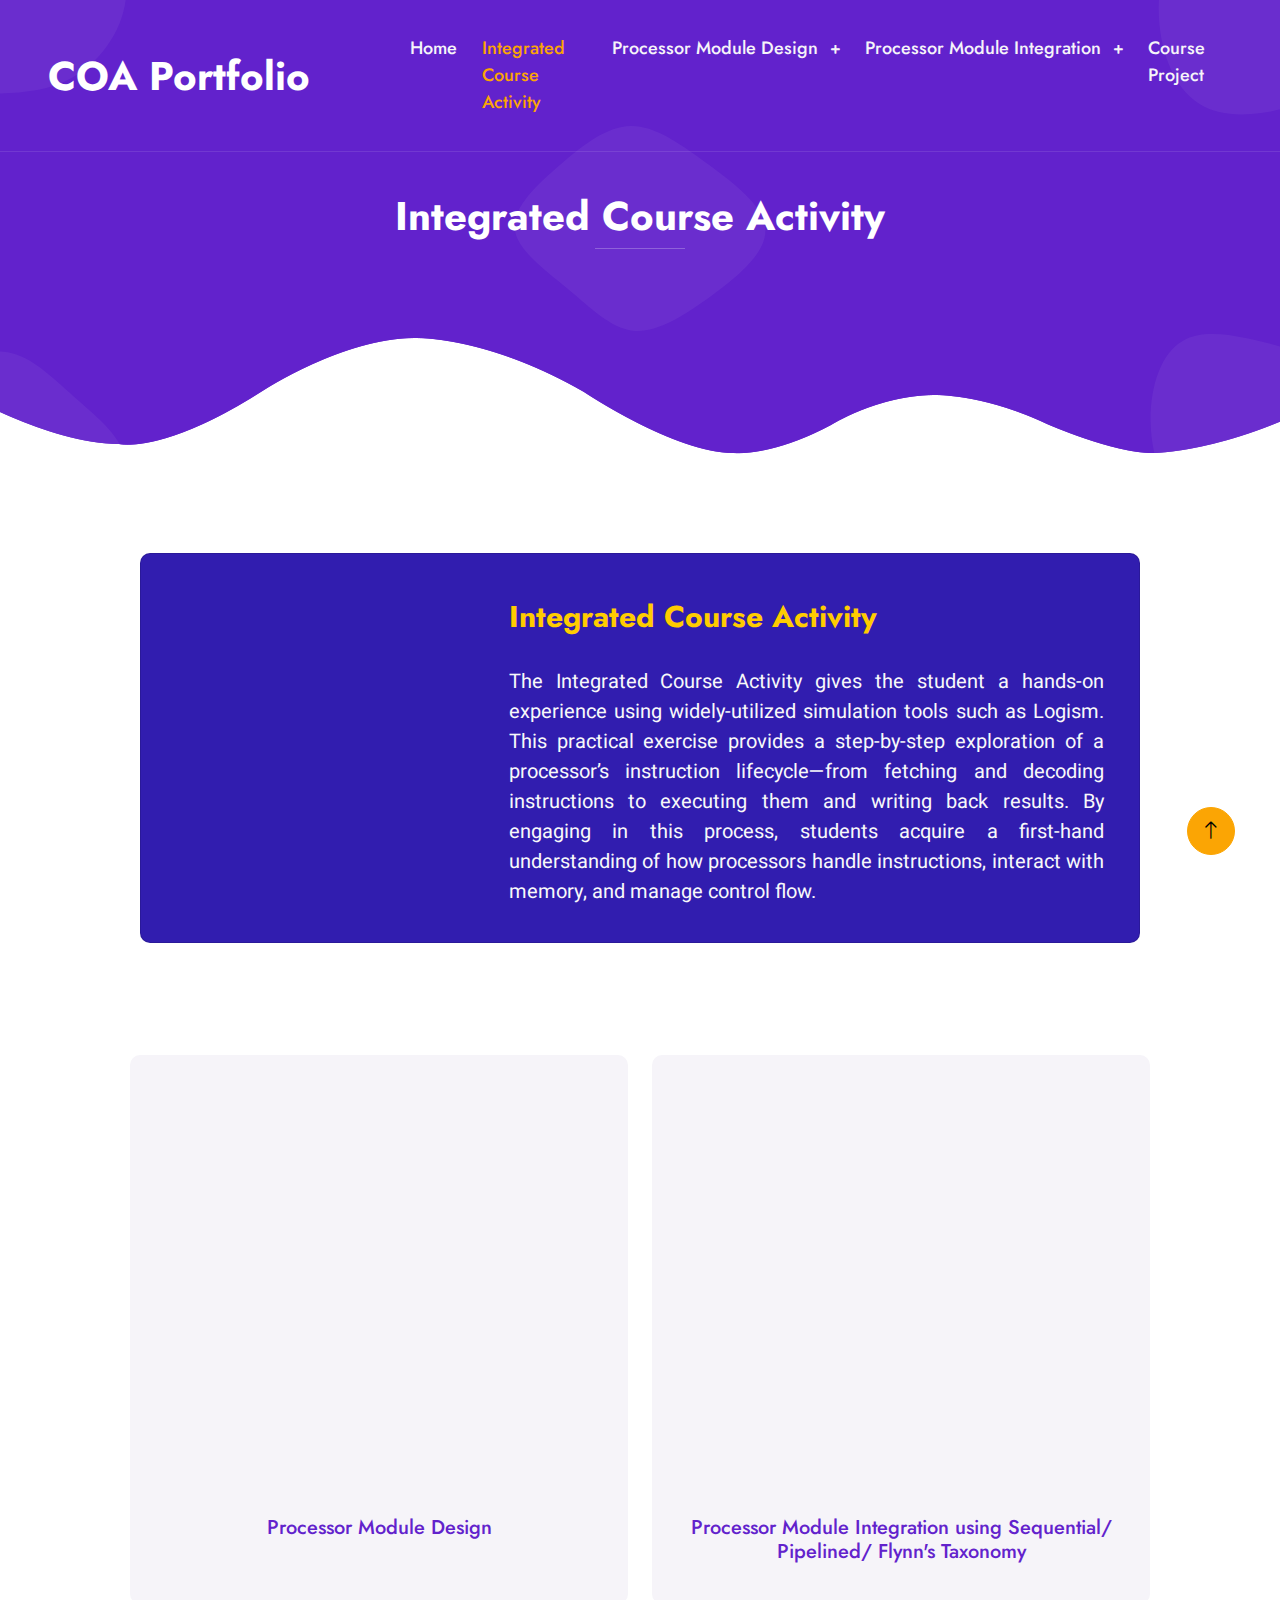
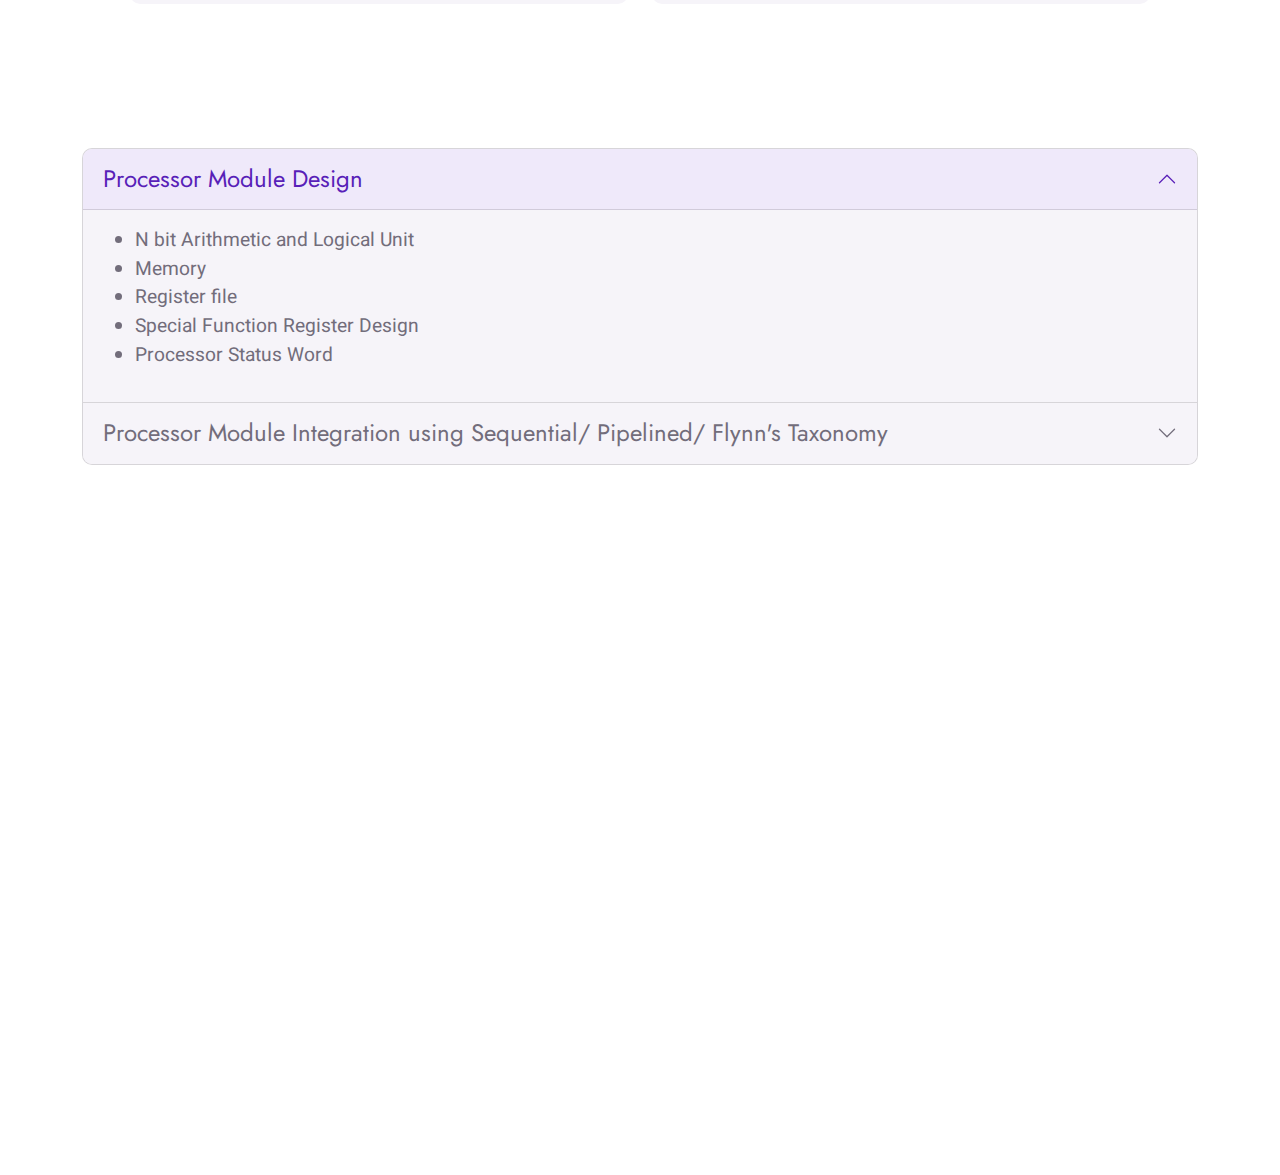
<file: Integrated-Course-Activity.html>
<!DOCTYPE html>
<html lang="en">

<head>
    <meta charset="utf-8">
    <title>COA | Integrated-Course-Activity</title>
    <meta content="width=device-width, initial-scale=1.0" name="viewport">
    <meta content="" name="keywords">
    <meta content="" name="description">

    <!-- Favicon -->
    <link href="img/favicon.ico" rel="icon">

    <!-- Google Web Fonts -->
    <link rel="preconnect" href="https://fonts.googleapis.com">
    <link rel="preconnect" href="https://fonts.gstatic.com" crossorigin>
    <link href="https://fonts.googleapis.com/css2?family=Heebo:wght@400;500&family=Jost:wght@500;600;700&display=swap"
        rel="stylesheet">

    <!-- Icon Font Stylesheet -->
    <link href="https://cdnjs.cloudflare.com/ajax/libs/font-awesome/5.10.0/css/all.min.css" rel="stylesheet">
    <link href="https://cdn.jsdelivr.net/npm/bootstrap-icons@1.4.1/font/bootstrap-icons.css" rel="stylesheet">

    <!-- Libraries Stylesheet -->
    <link href="lib/animate/animate.min.css" rel="stylesheet">
    <link href="lib/owlcarousel/assets/owl.carousel.min.css" rel="stylesheet">
    <link href="lib/lightbox/css/lightbox.min.css" rel="stylesheet">

    <!-- Customized Bootstrap Stylesheet -->
    <link href="css/bootstrap.min.css" rel="stylesheet">

    <!-- Template Stylesheet -->
    <link href="css/style.css" rel="stylesheet">
</head>

<body>
    <div class="container-xxl bg-white p-0">
        <!-- Spinner Start -->
        <div id="spinner"
            class="show bg-white position-fixed translate-middle w-100 vh-100 top-50 start-50 d-flex align-items-center justify-content-center">
            <div class="spinner-grow text-primary" style="width: 3rem; height: 3rem;" role="status">
                <span class="sr-only">Loading...</span>
            </div>
        </div>
        <!-- Spinner End -->


        <!-- Navbar & Hero Start -->
        <div class="container-xxl position-relative p-0">
            <nav class="navbar navbar-expand-lg navbar-light px-4 px-lg-5 py-3 py-lg-0">
                <a href="" class="navbar-brand p-0">
                    <h1 class="m-0">COA Portfolio</h1>
                    <!-- <img src="img/logo.png" alt="Logo"> -->
                </a>
                <button class="navbar-toggler" type="button" data-bs-toggle="collapse" data-bs-target="#navbarCollapse">
                    <span class="fa fa-bars"></span>
                </button>
                <div class="collapse navbar-collapse" id="navbarCollapse">
                    <div class="navbar-nav mx-auto py-0" >
                        <a href="index.html" class="nav-item nav-link ">Home</a>
                        <a href="Integrated-Course-Activity.html" class="nav-item nav-link active">Integrated Course
                            Activity</a>

                        <!-- Dropdown for Processor Module Design -->
                        <div class="nav-item dropdown">
                            <a href="Processor-Module-Design.html" class="nav-link dropdown-toggle"
                                id="processorDesignDropdown" role="button" data-bs-toggle="dropdown"
                                aria-expanded="false">
                                Processor Module Design
                            </a>
                            <ul class="dropdown-menu" aria-labelledby="processorDesignDropdown">
                                <li><a class="dropdown-item" href="8-bit-alu.html">N bit
                                        Arithmetic and Logical Unit</a></li>
                                <li><a class="dropdown-item" href="memory.html">Memory</a></li>
                                <li><a class="dropdown-item" href="register-file.html">Register
                                        file</a></li>
                                <li><a class="dropdown-item" href="sfrd.html">Special
                                        Function Register Design</a></li>
                                <li><a class="dropdown-item" href="psw.html">Processor Status
                                        Word</a></li>
                            </ul>
                        </div>

                        <script>
                            document.getElementById('processorDesignDropdown').addEventListener('click', function (e) {
                                if (!e.target.closest('.dropdown-menu')) {
                                    // Redirect to the main page if the link itself is clicked
                                    window.location.href = this.href;
                                }
                            });

                        </script>


                        <!-- Dropdown for Processor Module Integration -->
                        <div class="nav-item dropdown">
                            <a href="Processor-Module-Integration.html" class="nav-link dropdown-toggle"
                                id="processorIntegrationDropdown" role="button" data-bs-toggle="dropdown"
                                aria-expanded="false">
                                Processor Module Integration
                            </a>
                            <ul class="dropdown-menu" aria-labelledby="processorIntegrationDropdown">
                                <li><a class="dropdown-item"
                                        href="addressing-mode.html">
                                        Instruction format for different addressing modes
                                    </a></li>
                                <li><a class="dropdown-item"
                                        href="life-cycle.html">
                                        Instruction Life Cycle
                                    </a></li>
                            </ul>
                        </div>
                        <script>
                            document.getElementById('processorIntegrationDropdown').addEventListener('click', function (e) {
                                if (!e.target.closest('.dropdown-menu')) {
                                    // Redirect to the main page if the link itself is clicked
                                    window.location.href = this.href;
                                }
                            });

                        </script>
                        <a href="course-project.html" class="nav-item nav-link">Course Project</a>
                        

                    </div>
                </div>

                <style>
                    /* Change link color when active or hovered */
                    .nav-item .nav-link.active,
                    .nav-item .nav-link:focus,
                    .nav-item .nav-link:hover {
                        color: orange;
                    }

                    /* Change background of dropdown items on hover */
                    .dropdown-item:hover {
                        background-color: orange;
                        color: black;
                        /* Optional: change text color on hover */
                    }
                </style>
                
            </nav>

            <div class="container-xxl py-5 bg-primary hero-header">
                <div class="container my-5 py-5 px-lg-5">
                    <div class="row g-5 py-5">
                        <div class="col-12 text-center">
                            <h1 class="text-white animated slideInDown">Integrated Course Activity</h1>
                            <hr class="bg-white mx-auto mt-0" style="width: 90px;">
                            <!-- <nav aria-label="breadcrumb">
                                <ol class="breadcrumb justify-content-center">
                                    <li class="breadcrumb-item"><a class="text-white" href="#">Home</a></li>
                                    <li class="breadcrumb-item"><a class="text-white" href="#">Pages</a></li>
                                    <li class="breadcrumb-item text-white active" aria-current="page">About</li>
                                </ol>
                            </nav> -->
                        </div>
                    </div>
                </div>
            </div>
        </div>
        <!-- Navbar & Hero End -->


        
        <!--  -->
        <div class="container d-flex justify-content-center mt-5">
            <div class="card mb-3" style="max-width: 1000px; width: 100%; background-color: #311daf; color: white;">
                <div class="row g-0">
                    <div class="col-md-4">
                        <iframe src="https://lottie.host/embed/de4bdf62-9964-40b4-bc8f-8d1e0390d1ad/7nfAV7kdFX.lottie"
                            class="img-fluid rounded-start" alt="Course Image"
                            style="width: 100%; height: 300px;margin-top: 30px;"></iframe>
                    </div>
                    <div class="col-md-8">
                        <div class="card-body d-flex flex-column justify-content-center"
                            style="padding: 35px; margin-top: 10px;">
                            <h5 class="card-title fw-bold" style="color: #ffcc00;font-size: 30px;">Integrated Course
                                Activity</h5><br>
                            <p class="card-text" style="color: #f8f9fa;font-size: 20px;text-align: justify;">
                                The Integrated Course Activity gives the student a hands-on experience using
                                widely-utilized simulation tools such as Logism. This practical exercise provides a
                                step-by-step exploration of a processor’s instruction lifecycle—from fetching and
                                decoding instructions to executing them and writing back results. By engaging in this
                                process, students acquire a first-hand understanding of how processors handle
                                instructions, interact with memory, and manage control flow.
                            </p>
                        </div>
                    </div>
                </div>
            </div>
        </div>

        <style>
            .card {
                transition: all 0.3s ease;
            }

            .card:hover {
                transform: scale(1.05);
                box-shadow: 0 4px 15px rgba(0, 0, 0, 0.1);
            }
        </style>
        <!--  -->

        <!--  -->
        <div class="container-xxl py-5">
            <div class="container py-5 px-lg-5 d-flex justify-content-center">
                <div class="row g-4" style="width: 100%; max-width: 1200px;">
                    <div class="col-lg-6 d-flex justify-content-center">
                        <div class="feature-item bg-light rounded text-center p-4"
                            style="width: 100%; max-width: 500px;">
                            <iframe
                                src="https://lottie.host/embed/49ca0e86-e00a-4410-a0e5-2b488d49e86a/UcW4Fd4uTb.lottie"
                                class="img-fluid rounded-start" alt="Course Image"
                                style="width: 100%; height: 400px; margin-top: 30px;"></iframe>
                            <h5 class="mb-3"><a href="Processor-Module-Design.html">Processor Module Design</a></h5>
                        </div>
                    </div>
                    <div class="col-lg-6 d-flex justify-content-center">
                        <div class="feature-item bg-light rounded text-center p-4"
                            style="width: 100%; max-width: 500px;">
                            <iframe
                                src="https://lottie.host/embed/2cb65ca7-5aa9-4270-8cb4-800c5c11de6a/aHxJUFb2Sb.lottie"
                                class="img-fluid rounded-start" alt="Course Image"
                                style="width: 100%; height: 400px; margin-top: 30px;"></iframe>
                            <h5 class="mb-3"><a href="Processor-Module-Integration.html">Processor Module Integration
                                    using Sequential/ Pipelined/ Flynn's Taxonomy</a></h5>
                        </div>
                    </div>
                </div>
            </div>
        </div>

        <style>
            .feature-item {
                transition: all 0.3s ease;
            }

            .feature-item:hover {
                transform: scale(1.05);
                box-shadow: 0 4px 15px rgba(0, 0, 0, 0.2);
            }
        </style>
        <!--  -->

        <!--  -->
        <div class="container d-flex justify-content-center mt-5">
            <div class="accordion" id="accordionExample" style="max-width: 1200px; width: 100%;">
                <div class="accordion-item">
                    <h2 class="accordion-header" id="headingOne">
                        <button class="accordion-button" type="button" data-bs-toggle="collapse"
                            data-bs-target="#collapseOne" aria-expanded="true" aria-controls="collapseOne"
                            style="font-size: 1.5rem;">
                            Processor Module Design
                        </button>
                    </h2>
                    <div id="collapseOne" class="accordion-collapse collapse show" aria-labelledby="headingOne"
                        data-bs-parent="#accordionExample">
                        <div class="accordion-body" style="font-size: 1.2rem;">
                            <ul>
                                <li>N bit Arithmetic and Logical Unit</li>
                                <li>Memory</li>
                                <li>Register file</li>
                                <li>Special Function Register Design</li>
                                <li>Processor Status Word</li>
                            </ul>
                        </div>
                    </div>
                </div>
                <div class="accordion-item">
                    <h2 class="accordion-header" id="headingTwo">
                        <button class="accordion-button collapsed" type="button" data-bs-toggle="collapse"
                            data-bs-target="#collapseTwo" aria-expanded="false" aria-controls="collapseTwo"
                            style="font-size: 1.5rem;">
                            Processor Module Integration using Sequential/ Pipelined/ Flynn's Taxonomy
                        </button>
                    </h2>
                    <div id="collapseTwo" class="accordion-collapse collapse" aria-labelledby="headingTwo"
                        data-bs-parent="#accordionExample">
                        <div class="accordion-body" style="font-size: 1.2rem;">
                            <ul>
                                <li>Instruction format for different addressing modes</li>
                                <li>Instruction Life Cycle</li>
                            </ul>
                        </div>
                    </div>
                </div>
            </div>
        </div>

        <style>
            .accordion-button {
                font-size: 1.5rem;
                /* Larger font size for accordion headers */
            }

            .accordion-body {
                font-size: 1.2rem;
                /* Larger font size for accordion body */
            }

            .accordion {
                max-width: 1200px;
                /* Increased width of the accordion */
                width: 100%;
            }
        </style>


        <!--  -->
        <!-- Footer Start -->
        <div class="container-fluid bg-primary text-light footer wow fadeIn" data-wow-delay="0.1s">
            <div class="container py-5 px-lg-5">
                <div class="row g-5">
                    <div class="col-md-6 col-lg-3">
                        <p class="section-title text-white h5 mb-4">Address<span></span></p>
                        <p><i class="fa fa-map-marker-alt me-3"></i>KLE Technological University, Vidynagar, Hubli</p>
                        <p><i class="fa fa-phone-alt me-3"></i>+91 93534 10837</p>
                        <p><i class="fa fa-envelope me-3"></i>supritkumar9353@gmail.com</p>
                        <div class="d-flex pt-2">
                            <a class="btn btn-outline-light btn-social" href=" https://x.com/Supritkumar_rp?t=C6xZJHXZNUiV_D69Yci_Og&s=08 "><i class="fab fa-twitter"></i></a>
                            <!-- <a class="btn btn-outline-light btn-social" href=""><i class="fab fa-facebook-f"></i></a> -->
                            <a class="btn btn-outline-light btn-social" href="https://www.instagram.com/supritkumar_rp/profilecard/?igsh=MTN3ODQzajk5OW5pdg=="><i class="fab fa-instagram"></i></a>
                            <a class="btn btn-outline-light btn-social" href="https://www.linkedin.com/in/supritkumar-rp/"><i class="fab fa-linkedin-in"></i></a>
                        </div>
                    </div>
                    <div class="col-md-6 col-lg-3">
                        <p class="section-title text-white h5 mb-4">Quick Link<span></span></p>
                        <a class="btn btn-link" href="index.html">Home</a>
                        <a class="btn btn-link" href="Integrated-Course-Activity.html">Integrated-Course-Activity</a>
                        <a class="btn btn-link" href="Processor-Module-Design.html">Processor-Module-Design</a>
                        <a class="btn btn-link" href="Processor-Module-Integration.html">Processor-Module-Integration</a>
                        <a class="btn btn-link" href="course-project.html">Course Project</a>
                        
                    </div>
                    <div class="col-md-6 col-lg-3">
                        <p class="section-title text-white h5 mb-4">Sub Link<span></span></p>
                        <a class="btn btn-link" href="8-bit-alu.html">N bit Arithmetic and Logical Unit</a>
                        <a class="btn btn-link" href="memory.html">Memory</a>
                        <a class="btn btn-link" href="register-file.html">Register file</a>
                        <a class="btn btn-link" href="sfrd.html">Special Function Register Design</a>
                        <a class="btn btn-link" href="psw.html">Processor Status Word</a>
                    </div>
                    <div class="col-md-6 col-lg-3">
                        <p class="section-title text-white h5 mb-4">Sub Link<span></span></p>
                        <a class="btn btn-link" href="addressing-mode.html">Instruction format for different addressing modes</a>
                        <a class="btn btn-link" href="life-cycle.html">Instruction Life Cycle</a>
                    </div>
                </div>
            </div>
            <div class="container px-lg-5">
                <div class="copyright">
                    <div class="row">
                        <div class="col-md-6 text-center text-md-start mb-3 mb-md-0">
                            &copy; <a class="border-bottom" href="#">Computer Organization And Architecture</a>, All Right Reserved.

                            <!--/*** This template is free as long as you keep the footer author’s credit link/attribution link/backlink. If you'd like to use the template without the footer author’s credit link/attribution link/backlink, you can purchase the Credit Removal License from "https://htmlcodex.com/credit-removal". Thank you for your support. ***/-->
                            Developed By <a class="border-bottom" href="https://www.linkedin.com/in/supritkumar-rp/">Supritkumar</a>
                        </div>
                        <div class="col-md-6 text-center text-md-end">
                            <div class="footer-menu">
                                <a href="">Home</a>
                                <a href="">Cookies</a>
                                <a href="">Help</a>
                                <a href="">FQAs</a>
                            </div>
                        </div>
                    </div>
                </div>
            </div>
        </div>
        <!-- Footer End -->


        <!-- Back to Top -->
        <a href="#" class="btn btn-lg btn-secondary btn-lg-square back-to-top"><i class="bi bi-arrow-up"></i></a>
    </div>

    <!-- JavaScript Libraries -->
    <script src="https://code.jquery.com/jquery-3.4.1.min.js"></script>
    <script src="https://cdn.jsdelivr.net/npm/bootstrap@5.0.0/dist/js/bootstrap.bundle.min.js"></script>
    <script src="lib/wow/wow.min.js"></script>
    <script src="lib/easing/easing.min.js"></script>
    <script src="lib/waypoints/waypoints.min.js"></script>
    <script src="lib/counterup/counterup.min.js"></script>
    <script src="lib/owlcarousel/owl.carousel.min.js"></script>
    <script src="lib/isotope/isotope.pkgd.min.js"></script>
    <script src="lib/lightbox/js/lightbox.min.js"></script>

    <!-- Template Javascript -->
    <script src="js/main.js"></script>
</body>

</html>
</file>
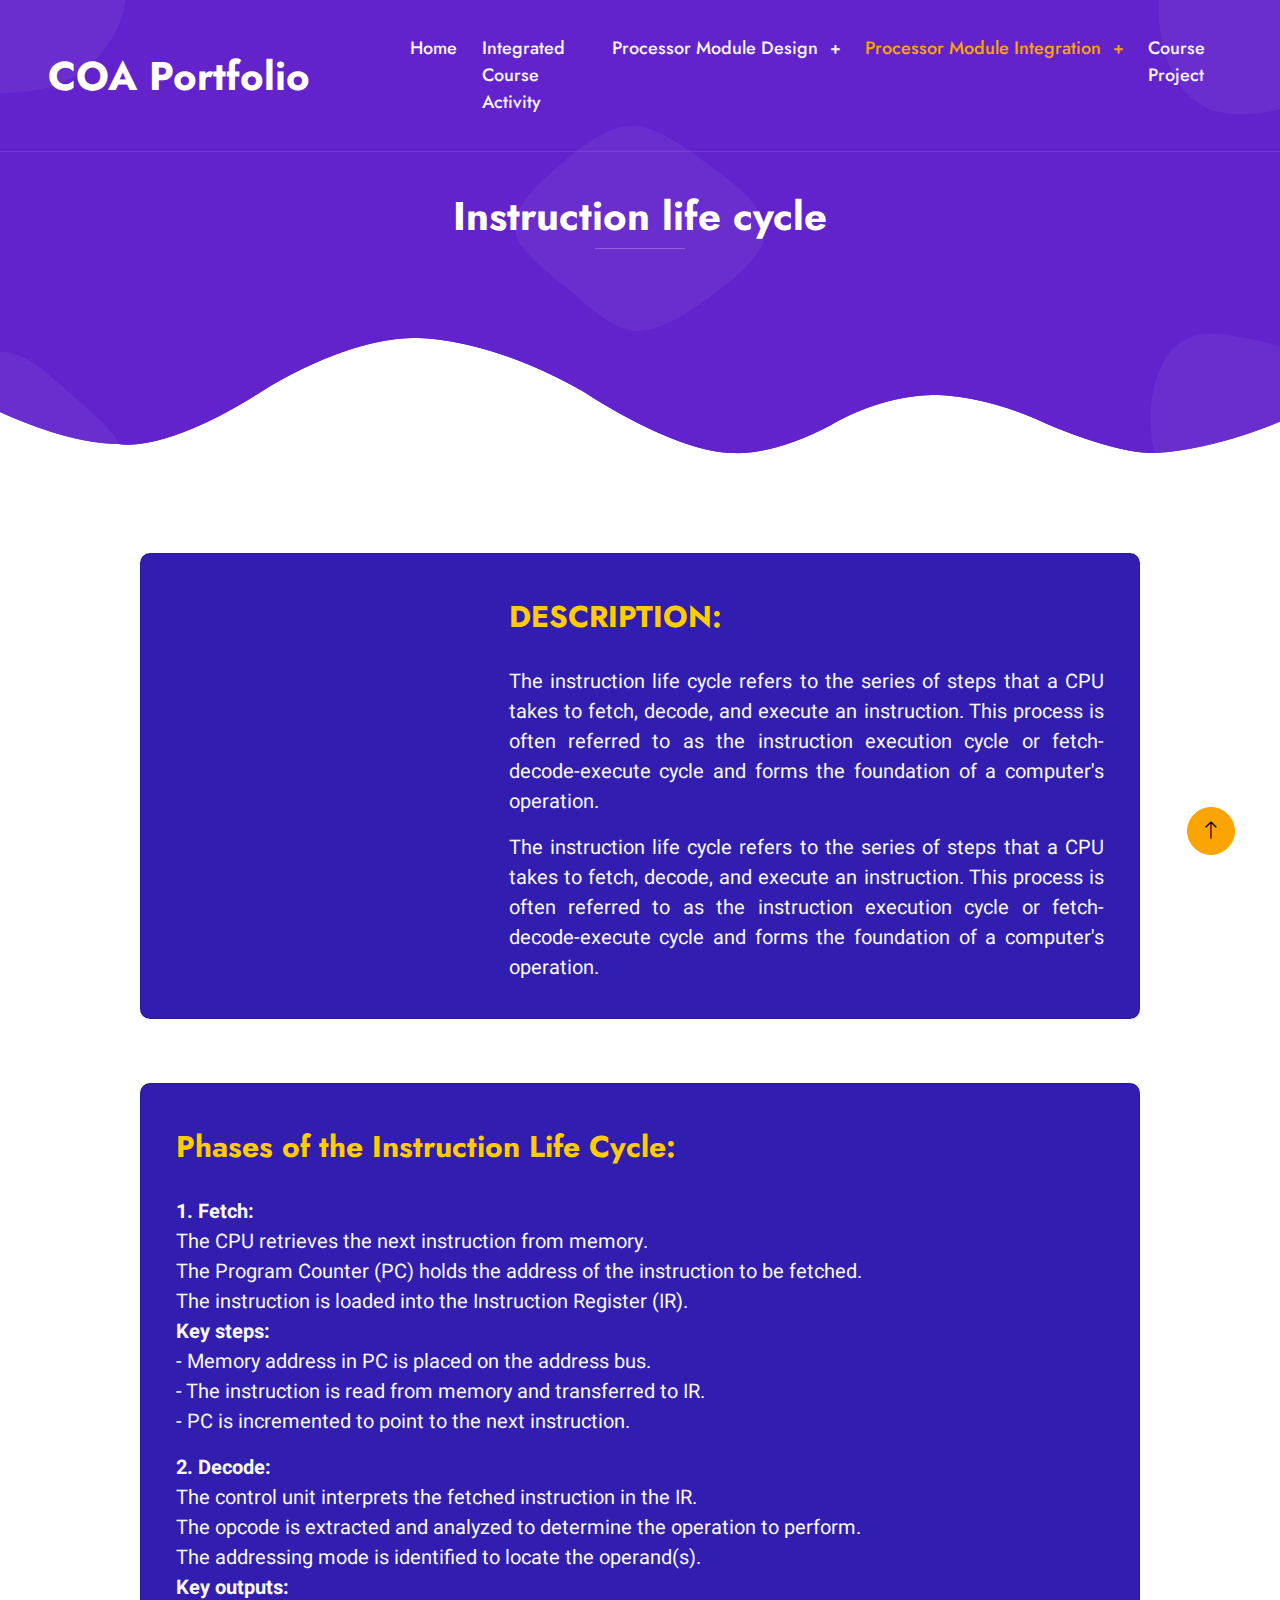
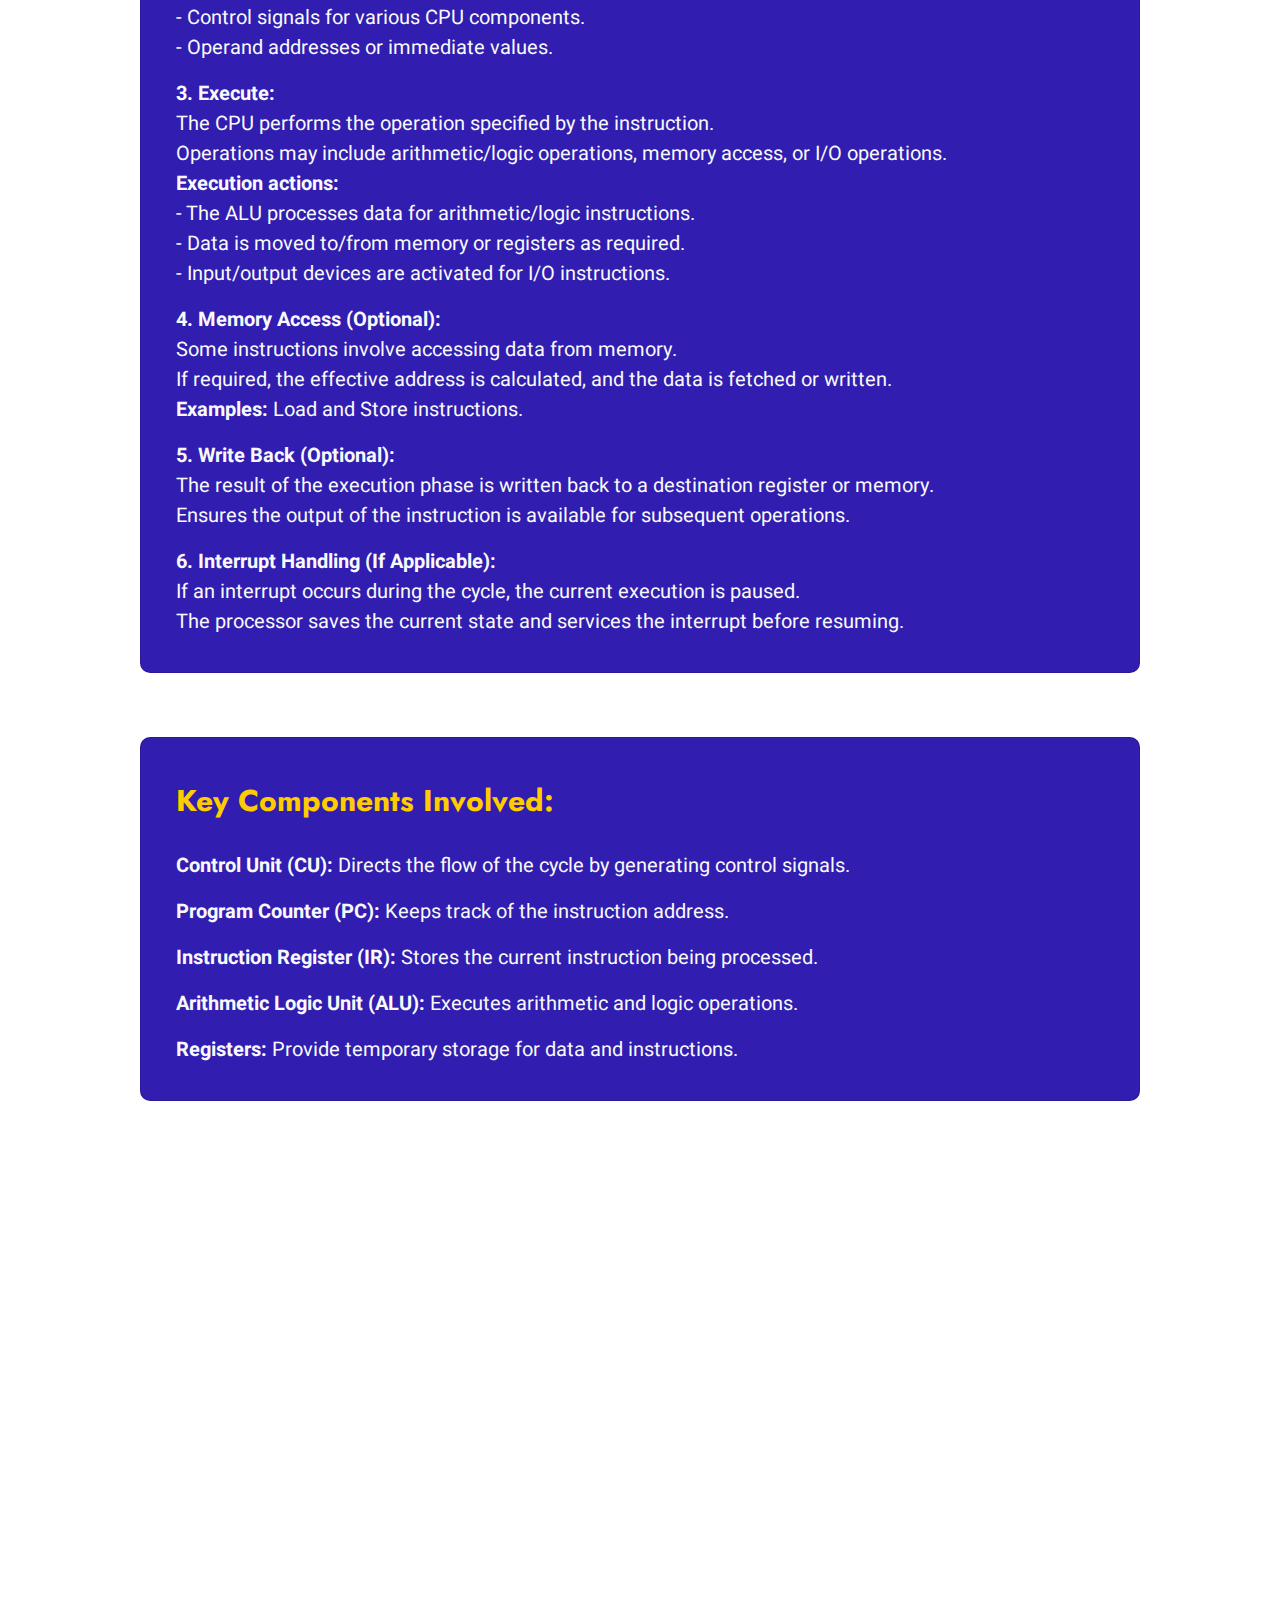
<file: life-cycle.html>
<!DOCTYPE html>
<html lang="en">

<head>
    <meta charset="utf-8">
    <title>COA | Life Cycle</title>
    <meta content="width=device-width, initial-scale=1.0" name="viewport">
    <meta content="" name="keywords">
    <meta content="" name="description">

    <!-- Favicon -->
    <link href="img/favicon.ico" rel="icon">

    <!-- Google Web Fonts -->
    <link rel="preconnect" href="https://fonts.googleapis.com">
    <link rel="preconnect" href="https://fonts.gstatic.com" crossorigin>
    <link href="https://fonts.googleapis.com/css2?family=Heebo:wght@400;500&family=Jost:wght@500;600;700&display=swap" rel="stylesheet"> 

    <!-- Icon Font Stylesheet -->
    <link href="https://cdnjs.cloudflare.com/ajax/libs/font-awesome/5.10.0/css/all.min.css" rel="stylesheet">
    <link href="https://cdn.jsdelivr.net/npm/bootstrap-icons@1.4.1/font/bootstrap-icons.css" rel="stylesheet">

    <!-- Libraries Stylesheet -->
    <link href="lib/animate/animate.min.css" rel="stylesheet">
    <link href="lib/owlcarousel/assets/owl.carousel.min.css" rel="stylesheet">
    <link href="lib/lightbox/css/lightbox.min.css" rel="stylesheet">

    <!-- Customized Bootstrap Stylesheet -->
    <link href="css/bootstrap.min.css" rel="stylesheet">

    <!-- Template Stylesheet -->
    <link href="css/style.css" rel="stylesheet">
</head>

<body>
    <div class="container-xxl bg-white p-0">
        <!-- Spinner Start -->
        <div id="spinner" class="show bg-white position-fixed translate-middle w-100 vh-100 top-50 start-50 d-flex align-items-center justify-content-center">
            <div class="spinner-grow text-primary" style="width: 3rem; height: 3rem;" role="status">
                <span class="sr-only">Loading...</span>
            </div>
        </div>
        <!-- Spinner End -->


        <!-- Navbar & Hero Start -->
        <div class="container-xxl position-relative p-0">
            <nav class="navbar navbar-expand-lg navbar-light px-4 px-lg-5 py-3 py-lg-0">
                <a href="" class="navbar-brand p-0">
                    <h1 class="m-0">COA Portfolio</h1>
                    <!-- <img src="img/logo.png" alt="Logo"> -->
                </a>
                <button class="navbar-toggler" type="button" data-bs-toggle="collapse" data-bs-target="#navbarCollapse">
                    <span class="fa fa-bars"></span>
                </button>
                <div class="collapse navbar-collapse" id="navbarCollapse">
                    <div class="navbar-nav mx-auto py-0" >
                        <a href="index.html" class="nav-item nav-link">Home</a>
                        <a href="Integrated-Course-Activity.html" class="nav-item nav-link">Integrated Course
                            Activity</a>

                        <!-- Dropdown for Processor Module Design -->
                        <div class="nav-item dropdown">
                            <a href="Processor-Module-Design.html" class="nav-link dropdown-toggle "
                                id="processorDesignDropdown" role="button" data-bs-toggle="dropdown"
                                aria-expanded="false">
                                Processor Module Design
                            </a>
                            <ul class="dropdown-menu" aria-labelledby="processorDesignDropdown">
                                <li><a class="dropdown-item " href="8-bit-alu.html">N bit
                                        Arithmetic and Logical Unit</a></li>
                                <li><a class="dropdown-item" href="memory.html">Memory</a></li>
                                <li><a class="dropdown-item" href="register-file.html">Register
                                        file</a></li>
                                <li><a class="dropdown-item" href="sfrd.html">Special
                                        Function Register Design</a></li>
                                <li><a class="dropdown-item" href="psw.html">Processor Status
                                        Word</a></li>
                            </ul>
                        </div>

                        <script>
                            document.getElementById('processorDesignDropdown').addEventListener('click', function (e) {
                                if (!e.target.closest('.dropdown-menu')) {
                                    // Redirect to the main page if the link itself is clicked
                                    window.location.href = this.href;
                                }
                            });

                        </script>


                        <!-- Dropdown for Processor Module Integration -->
                        <div class="nav-item dropdown">
                            <a href="Processor-Module-Integration.html" class="nav-link dropdown-toggle active"
                                id="processorIntegrationDropdown" role="button" data-bs-toggle="dropdown"
                                aria-expanded="false">
                                Processor Module Integration
                            </a>
                            <ul class="dropdown-menu" aria-labelledby="processorIntegrationDropdown">
                                <li><a class="dropdown-item"
                                        href="addressing-mode.html">
                                        Instruction format for different addressing modes
                                    </a></li>
                                <li><a class="dropdown-item active"
                                        href="life-cycle.html">
                                        Instruction Life Cycle
                                    </a></li>
                            </ul>
                        </div>
                        <script>
                            document.getElementById('processorIntegrationDropdown').addEventListener('click', function (e) {
                                if (!e.target.closest('.dropdown-menu')) {
                                    // Redirect to the main page if the link itself is clicked
                                    window.location.href = this.href;
                                }
                            });

                        </script>
                        <a href="course-project.html" class="nav-item nav-link">Course Project</a>
                        

                    </div>
                </div>

                <style>
                    /* Change link color when active or hovered */
                    .nav-item .nav-link.active,
                    .nav-item .nav-link:focus,
                    .nav-item .nav-link:hover {
                        color: orange;
                    }

                    /* Change background of dropdown items on hover */
                    .dropdown-item:hover {
                        background-color: orange;
                        color: black;
                        /* Optional: change text color on hover */
                    }
                </style>
                
            </nav>

            <div class="container-xxl py-5 bg-primary hero-header">
                <div class="container my-5 py-5 px-lg-5">
                    <div class="row g-5 py-5">
                        <div class="col-12 text-center">
                            <h1 class="text-white animated slideInDown">Instruction life cycle</h1>
                            <hr class="bg-white mx-auto mt-0" style="width: 90px;">
                            <!-- <nav aria-label="breadcrumb">
                                <ol class="breadcrumb justify-content-center">
                                    <li class="breadcrumb-item"><a class="text-white" href="#">Home</a></li>
                                    <li class="breadcrumb-item"><a class="text-white" href="#">Pages</a></li>
                                    <li class="breadcrumb-item text-white active" aria-current="page">Service</li>
                                </ol>
                            </nav> -->
                        </div>
                    </div>
                </div>
            </div>
        </div>
        <!-- Navbar & Hero End -->

        <!--  -->

        <div class="container d-flex justify-content-center mt-5">
            <div class="card mb-3" style="max-width: 1000px; width: 100%; background-color: #311daf; color: white;">
                <div class="row g-0">
                    <div class="col-md-4">
                        <iframe src="https://lottie.host/embed/585a6b3c-1488-4dfb-8956-b0561d431e24/ViCdpn324K.lottie"
                            class="img-fluid rounded-start" alt="Course Image"
                            style="width: 100%; height: 200px;margin-top: 30px;"></iframe>
                    </div>
                    <div class="col-md-8">
                        <div class="card-body d-flex flex-column justify-content-center"
                            style="padding: 35px; margin-top: 10px;">
                            <h5 class="card-title fw-bold" style="color: #ffcc00;font-size: 30px;">DESCRIPTION:</h5><br>
                            <p class="card-text" style="color: #f8f9fa;font-size: 20px;text-align: justify;">
                                The instruction life cycle refers to the series of steps that a CPU takes to fetch, decode, and execute an instruction. This process is often referred to as the instruction execution cycle or fetch-decode-execute cycle and forms the foundation of a computer's operation. 
                            </p>
                            <p class="card-text" style="color: #f8f9fa;font-size: 20px;text-align: justify;">
                                The instruction life cycle refers to the series of steps that a CPU takes to fetch, decode, and execute an instruction. This process is often referred to as the instruction execution cycle or fetch-decode-execute cycle and forms the foundation of a computer's operation. 
                            </p>
                        </div>
                    </div>
                </div>
            </div>
        </div>

        <style>
            .card {
                transition: all 0.3s ease;
            }

            .card:hover {
                transform: scale(1.05);
                box-shadow: 0 4px 15px rgba(0, 0, 0, 0.1);
            }
        </style>

        <!--  -->
        
        <!--  -->
        <div class="container d-flex justify-content-center mt-5">
            <div class="card mb-3" style="max-width: 1000px; width: 100%; background-color: #311daf; color: white;">
                <div class="row g-0">
                    <div class="col-md-8">
                        <div class="card-body d-flex flex-column justify-content-center" style="padding: 35px; margin-top: 10px;">
                            <h5 class="card-title fw-bold" style="color: #ffcc00;font-size: 30px;">Phases of the Instruction Life Cycle:</h5><br>
                            <p class="card-text" style="color: #f8f9fa;font-size: 20px;text-align: justify;width: 900px;">
                                <b>1. Fetch:</b><br>
                                The CPU retrieves the next instruction from memory.<br>
                                The Program Counter (PC) holds the address of the instruction to be fetched.<br>
                                The instruction is loaded into the Instruction Register (IR).<br>
                                <b>Key steps:</b><br>
                                - Memory address in PC is placed on the address bus.<br>
                                - The instruction is read from memory and transferred to IR.<br>
                                - PC is incremented to point to the next instruction.
                            </p>
                            <p class="card-text" style="color: #f8f9fa;font-size: 20px;text-align: justify;width: 900px;">
                                <b>2. Decode:</b><br>
                                The control unit interprets the fetched instruction in the IR.<br>
                                The opcode is extracted and analyzed to determine the operation to perform.<br>
                                The addressing mode is identified to locate the operand(s).<br>
                                <b>Key outputs:</b><br>
                                - Control signals for various CPU components.<br>
                                - Operand addresses or immediate values.
                            </p>
                            <p class="card-text" style="color: #f8f9fa;font-size: 20px;text-align: justify;width: 900px;">
                                <b>3. Execute:</b><br>
                                The CPU performs the operation specified by the instruction.<br>
                                Operations may include arithmetic/logic operations, memory access, or I/O operations.<br>
                                <b>Execution actions:</b><br>
                                - The ALU processes data for arithmetic/logic instructions.<br>
                                - Data is moved to/from memory or registers as required.<br>
                                - Input/output devices are activated for I/O instructions.
                            </p>
                            <p class="card-text" style="color: #f8f9fa;font-size: 20px;text-align: justify;width: 900px;">
                                <b>4. Memory Access (Optional):</b><br>
                                Some instructions involve accessing data from memory.<br>
                                If required, the effective address is calculated, and the data is fetched or written.<br>
                                <b>Examples:</b> Load and Store instructions.
                            </p>
                            <p class="card-text" style="color: #f8f9fa;font-size: 20px;text-align: justify;width: 900px;">
                                <b>5. Write Back (Optional):</b><br>
                                The result of the execution phase is written back to a destination register or memory.<br>
                                Ensures the output of the instruction is available for subsequent operations.
                            </p>
                            <p class="card-text" style="color: #f8f9fa;font-size: 20px;text-align: justify;width: 900px;">
                                <b>6. Interrupt Handling (If Applicable):</b><br>
                                If an interrupt occurs during the cycle, the current execution is paused.<br>
                                The processor saves the current state and services the interrupt before resuming.
                            </p>
                        </div>
                    </div>
                </div>
            </div>
        </div>
        
        <style>
            .card {
                transition: all 0.3s ease;
            }
        
            .card:hover {
                transform: scale(1.05);
                box-shadow: 0 4px 15px rgba(0, 0, 0, 0.1);
            }
        </style>
        
        
        <!--  -->

        <!--  -->
        <div class="container d-flex justify-content-center mt-5">
            <div class="card mb-3" style="max-width: 1000px; width: 100%; background-color: #311daf; color: white;">
                <div class="row g-0">
                    <div class="col-md-8">
                        <div class="card-body d-flex flex-column justify-content-center" style="padding: 35px; margin-top: 10px;">
                            <h5 class="card-title fw-bold" style="color: #ffcc00;font-size: 30px;">Key Components Involved:</h5><br>
                            <p class="card-text" style="color: #f8f9fa;font-size: 20px;text-align: justify;width: 900px;">
                                <b>Control Unit (CU):</b> Directs the flow of the cycle by generating control signals.
                            </p>
                            <p class="card-text" style="color: #f8f9fa;font-size: 20px;text-align: justify;width: 900px;">
                                <b>Program Counter (PC):</b> Keeps track of the instruction address.
                            </p>
                            <p class="card-text" style="color: #f8f9fa;font-size: 20px;text-align: justify;width: 900px;">
                                <b>Instruction Register (IR):</b> Stores the current instruction being processed.
                            </p>
                            <p class="card-text" style="color: #f8f9fa;font-size: 20px;text-align: justify;width: 900px;">
                                <b>Arithmetic Logic Unit (ALU):</b> Executes arithmetic and logic operations.
                            </p>
                            <p class="card-text" style="color: #f8f9fa;font-size: 20px;text-align: justify;width: 900px;">
                                <b>Registers:</b> Provide temporary storage for data and instructions.
                            </p>
                        </div>
                    </div>
                </div>
            </div>
        </div>
        
        <style>
            .card {
                transition: all 0.3s ease;
            }
        
            .card:hover {
                transform: scale(1.05);
                box-shadow: 0 4px 15px rgba(0, 0, 0, 0.1);
            }
        </style>
        
        
        
        <!--  -->


        <!-- Footer Start -->
        <div class="container-fluid bg-primary text-light footer wow fadeIn" data-wow-delay="0.1s">
            <div class="container py-5 px-lg-5">
                <div class="row g-5">
                    <div class="col-md-6 col-lg-3">
                        <p class="section-title text-white h5 mb-4">Address<span></span></p>
                        <p><i class="fa fa-map-marker-alt me-3"></i>KLE Technological University, Vidynagar, Hubli</p>
                        <p><i class="fa fa-phone-alt me-3"></i>+91 93534 10837</p>
                        <p><i class="fa fa-envelope me-3"></i>supritkumar9353@gmail.com</p>
                        <div class="d-flex pt-2">
                            <a class="btn btn-outline-light btn-social" href=" https://x.com/Supritkumar_rp?t=C6xZJHXZNUiV_D69Yci_Og&s=08 "><i class="fab fa-twitter"></i></a>
                            <!-- <a class="btn btn-outline-light btn-social" href=""><i class="fab fa-facebook-f"></i></a> -->
                            <a class="btn btn-outline-light btn-social" href="https://www.instagram.com/supritkumar_rp/profilecard/?igsh=MTN3ODQzajk5OW5pdg=="><i class="fab fa-instagram"></i></a>
                            <a class="btn btn-outline-light btn-social" href="https://www.linkedin.com/in/supritkumar-rp/"><i class="fab fa-linkedin-in"></i></a>
                        </div>
                    </div>
                    <div class="col-md-6 col-lg-3">
                        <p class="section-title text-white h5 mb-4">Quick Link<span></span></p>
                        <a class="btn btn-link" href="index.html">Home</a>
                        <a class="btn btn-link" href="Integrated-Course-Activity.html">Integrated-Course-Activity</a>
                        <a class="btn btn-link" href="Processor-Module-Design.html">Processor-Module-Design</a>
                        <a class="btn btn-link" href="Processor-Module-Integration.html">Processor-Module-Integration</a>
                        <a class="btn btn-link" href="course-project.html">Course Project</a>
                        
                    </div>
                    <div class="col-md-6 col-lg-3">
                        <p class="section-title text-white h5 mb-4">Sub Link<span></span></p>
                        <a class="btn btn-link" href="8-bit-alu.html">N bit Arithmetic and Logical Unit</a>
                        <a class="btn btn-link" href="memory.html">Memory</a>
                        <a class="btn btn-link" href="register-file.html">Register file</a>
                        <a class="btn btn-link" href="sfrd.html">Special Function Register Design</a>
                        <a class="btn btn-link" href="psw.html">Processor Status Word</a>
                    </div>
                    <div class="col-md-6 col-lg-3">
                        <p class="section-title text-white h5 mb-4">Sub Link<span></span></p>
                        <a class="btn btn-link" href="addressing-mode.html">Instruction format for different addressing modes</a>
                        <a class="btn btn-link" href="life-cycle.html">Instruction Life Cycle</a>
                    </div>
                </div>
            </div>
            <div class="container px-lg-5">
                <div class="copyright">
                    <div class="row">
                        <div class="col-md-6 text-center text-md-start mb-3 mb-md-0">
                            &copy; <a class="border-bottom" href="#">Computer Organization And Architecture</a>, All Right Reserved.

                            <!--/*** This template is free as long as you keep the footer author’s credit link/attribution link/backlink. If you'd like to use the template without the footer author’s credit link/attribution link/backlink, you can purchase the Credit Removal License from "https://htmlcodex.com/credit-removal". Thank you for your support. ***/-->
                            Developed By <a class="border-bottom" href="https://www.linkedin.com/in/supritkumar-rp/">Supritkumar</a>
                        </div>
                        <div class="col-md-6 text-center text-md-end">
                            <div class="footer-menu">
                                <a href="">Home</a>
                                <a href="">Cookies</a>
                                <a href="">Help</a>
                                <a href="">FQAs</a>
                            </div>
                        </div>
                    </div>
                </div>
            </div>
        </div>
        <!-- Footer End -->


        <!-- Back to Top -->
        <a href="#" class="btn btn-lg btn-secondary btn-lg-square back-to-top"><i class="bi bi-arrow-up"></i></a>
    </div>

    <!-- JavaScript Libraries -->
    <script src="https://code.jquery.com/jquery-3.4.1.min.js"></script>
    <script src="https://cdn.jsdelivr.net/npm/bootstrap@5.0.0/dist/js/bootstrap.bundle.min.js"></script>
    <script src="lib/wow/wow.min.js"></script>
    <script src="lib/easing/easing.min.js"></script>
    <script src="lib/waypoints/waypoints.min.js"></script>
    <script src="lib/counterup/counterup.min.js"></script>
    <script src="lib/owlcarousel/owl.carousel.min.js"></script>
    <script src="lib/isotope/isotope.pkgd.min.js"></script>
    <script src="lib/lightbox/js/lightbox.min.js"></script>

    <!-- Template Javascript -->
    <script src="js/main.js"></script>
</body>

</html>
</file>
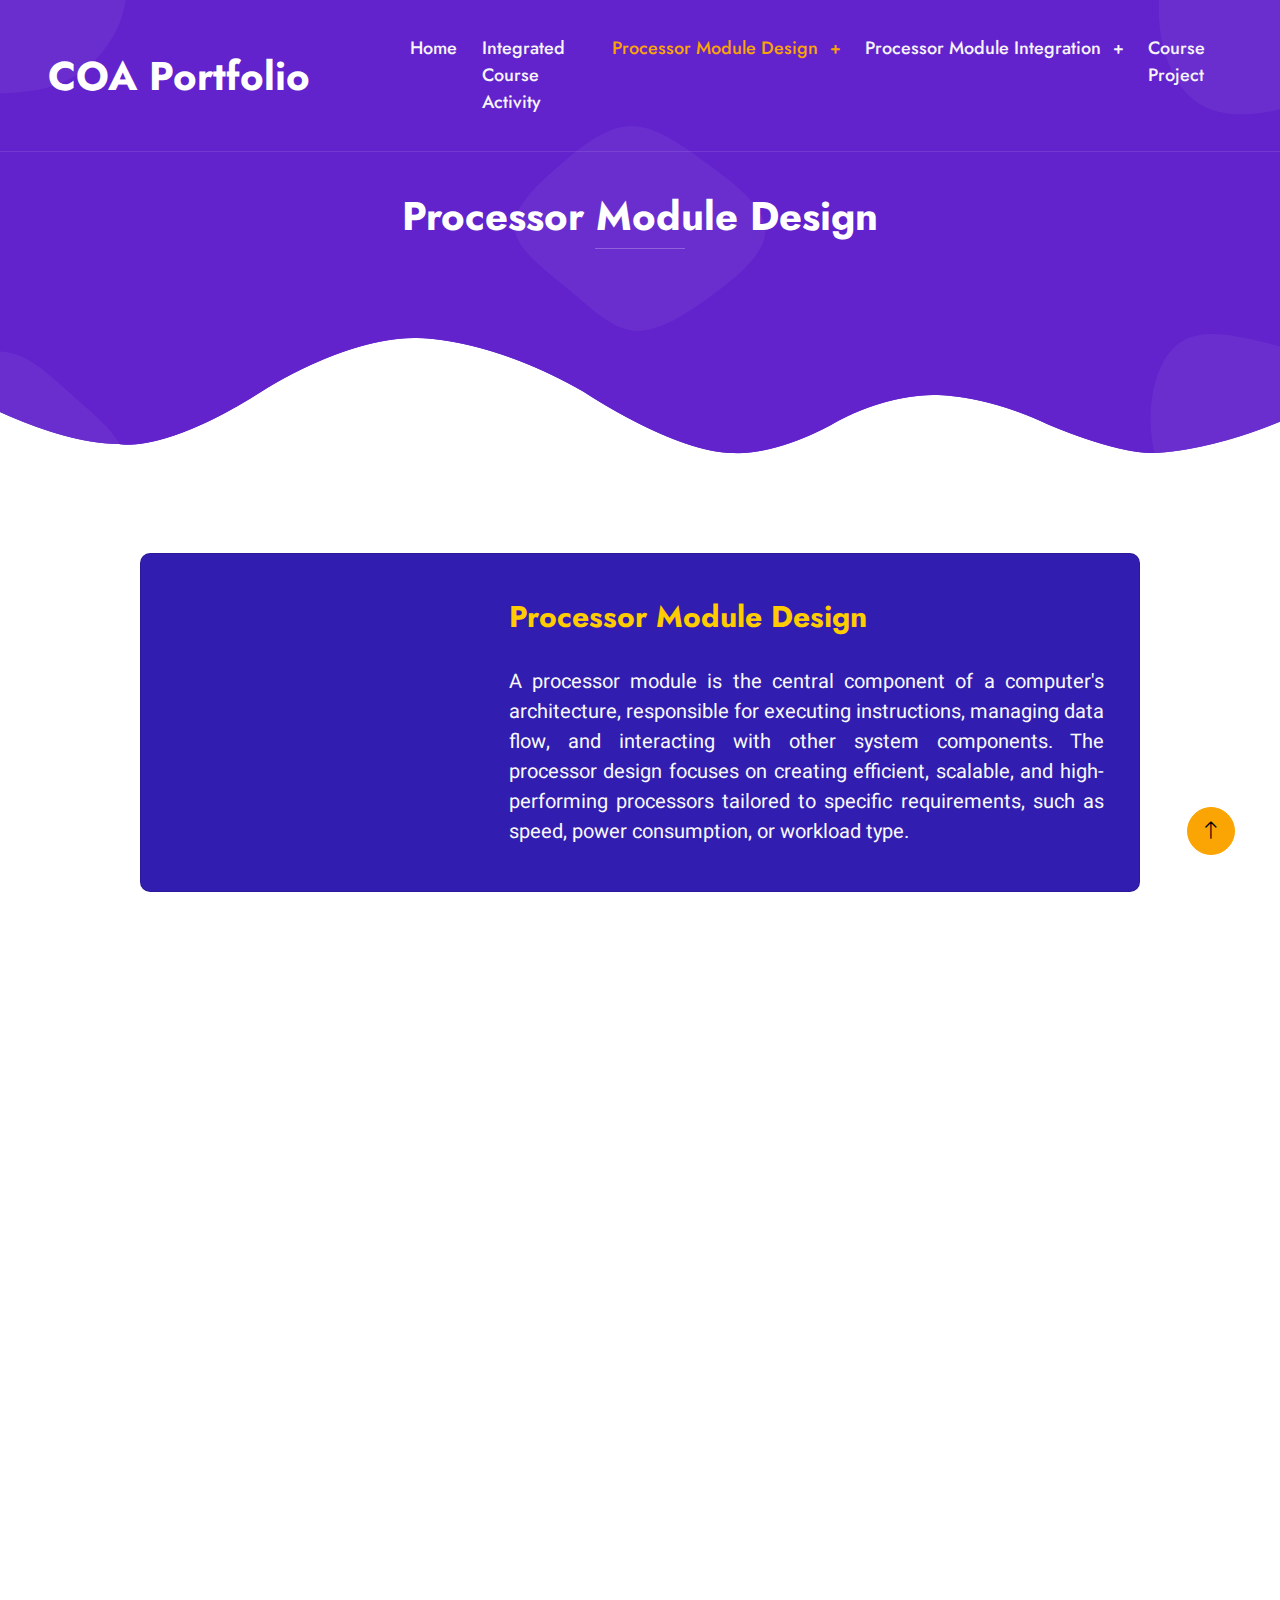
<file: Processor-Module-Design.html>
<!DOCTYPE html>
<html lang="en">

<head>
    <meta charset="utf-8">
    <title>COA | Processor module design</title>
    <meta content="width=device-width, initial-scale=1.0" name="viewport">
    <meta content="" name="keywords">
    <meta content="" name="description">

    <!-- Favicon -->
    <link href="img/favicon.ico" rel="icon">

    <!-- Google Web Fonts -->
    <link rel="preconnect" href="https://fonts.googleapis.com">
    <link rel="preconnect" href="https://fonts.gstatic.com" crossorigin>
    <link href="https://fonts.googleapis.com/css2?family=Heebo:wght@400;500&family=Jost:wght@500;600;700&display=swap" rel="stylesheet"> 

    <!-- Icon Font Stylesheet -->
    <link href="https://cdnjs.cloudflare.com/ajax/libs/font-awesome/5.10.0/css/all.min.css" rel="stylesheet">
    <link href="https://cdn.jsdelivr.net/npm/bootstrap-icons@1.4.1/font/bootstrap-icons.css" rel="stylesheet">

    <!-- Libraries Stylesheet -->
    <link href="lib/animate/animate.min.css" rel="stylesheet">
    <link href="lib/owlcarousel/assets/owl.carousel.min.css" rel="stylesheet">
    <link href="lib/lightbox/css/lightbox.min.css" rel="stylesheet">

    <!-- Customized Bootstrap Stylesheet -->
    <link href="css/bootstrap.min.css" rel="stylesheet">

    <!-- Template Stylesheet -->
    <link href="css/style.css" rel="stylesheet">
</head>

<body>
    <div class="container-xxl bg-white p-0">
        <!-- Spinner Start -->
        <div id="spinner" class="show bg-white position-fixed translate-middle w-100 vh-100 top-50 start-50 d-flex align-items-center justify-content-center">
            <div class="spinner-grow text-primary" style="width: 3rem; height: 3rem;" role="status">
                <span class="sr-only">Loading...</span>
            </div>
        </div>
        <!-- Spinner End -->


        <!-- Navbar & Hero Start -->
        <div class="container-xxl position-relative p-0">
            <nav class="navbar navbar-expand-lg navbar-light px-4 px-lg-5 py-3 py-lg-0">
                <a href="" class="navbar-brand p-0">
                    <h1 class="m-0">COA Portfolio</h1>
                    <!-- <img src="img/logo.png" alt="Logo"> -->
                </a>
                <button class="navbar-toggler" type="button" data-bs-toggle="collapse" data-bs-target="#navbarCollapse">
                    <span class="fa fa-bars"></span>
                </button>
                <div class="collapse navbar-collapse" id="navbarCollapse">
                    <div class="navbar-nav mx-auto py-0" >
                        <a href="index.html" class="nav-item nav-link">Home</a>
                        <a href="Integrated-Course-Activity.html" class="nav-item nav-link">Integrated Course
                            Activity</a>

                        <!-- Dropdown for Processor Module Design -->
                        <div class="nav-item dropdown">
                            <a href="Processor-Module-Design.html" class="nav-link dropdown-toggle active"
                                id="processorDesignDropdown" role="button" data-bs-toggle="dropdown"
                                aria-expanded="false">
                                Processor Module Design
                            </a>
                            <ul class="dropdown-menu" aria-labelledby="processorDesignDropdown">
                                <li><a class="dropdown-item" href="8-bit-alu.html">N bit
                                        Arithmetic and Logical Unit</a></li>
                                <li><a class="dropdown-item" href="memory.html">Memory</a></li>
                                <li><a class="dropdown-item" href="register-file.html">Register
                                        file</a></li>
                                <li><a class="dropdown-item" href="sfrd.html">Special
                                        Function Register Design</a></li>
                                <li><a class="dropdown-item" href="psw.html">Processor Status
                                        Word</a></li>
                            </ul>
                        </div>

                        <script>
                            document.getElementById('processorDesignDropdown').addEventListener('click', function (e) {
                                if (!e.target.closest('.dropdown-menu')) {
                                    // Redirect to the main page if the link itself is clicked
                                    window.location.href = this.href;
                                }
                            });

                        </script>


                        <!-- Dropdown for Processor Module Integration -->
                        <div class="nav-item dropdown">
                            <a href="Processor-Module-Integration.html" class="nav-link dropdown-toggle"
                                id="processorIntegrationDropdown" role="button" data-bs-toggle="dropdown"
                                aria-expanded="false">
                                Processor Module Integration
                            </a>
                            <ul class="dropdown-menu" aria-labelledby="processorIntegrationDropdown">
                                <li><a class="dropdown-item"
                                        href="addressing-mode.html">
                                        Instruction format for different addressing modes
                                    </a></li>
                                <li><a class="dropdown-item"
                                        href="life-cycle.html">
                                        Instruction Life Cycle
                                    </a></li>
                            </ul>
                        </div>
                        <script>
                            document.getElementById('processorIntegrationDropdown').addEventListener('click', function (e) {
                                if (!e.target.closest('.dropdown-menu')) {
                                    // Redirect to the main page if the link itself is clicked
                                    window.location.href = this.href;
                                }
                            });

                        </script>
                        <a href="course-project.html" class="nav-item nav-link">Course Project</a>
                        

                    </div>
                </div>

                <style>
                    /* Change link color when active or hovered */
                    .nav-item .nav-link.active,
                    .nav-item .nav-link:focus,
                    .nav-item .nav-link:hover {
                        color: orange;
                    }

                    /* Change background of dropdown items on hover */
                    .dropdown-item:hover {
                        background-color: orange;
                        color: black;
                        /* Optional: change text color on hover */
                    }
                </style>
                
            </nav>

            <div class="container-xxl py-5 bg-primary hero-header">
                <div class="container my-5 py-5 px-lg-5">
                    <div class="row g-5 py-5">
                        <div class="col-12 text-center">
                            <h1 class="text-white animated slideInDown">Processor Module Design</h1>
                            <hr class="bg-white mx-auto mt-0" style="width: 90px;">
                            <!-- <nav aria-label="breadcrumb">
                                <ol class="breadcrumb justify-content-center">
                                    <li class="breadcrumb-item"><a class="text-white" href="#">Home</a></li>
                                    <li class="breadcrumb-item"><a class="text-white" href="#">Pages</a></li>
                                    <li class="breadcrumb-item text-white active" aria-current="page">Service</li>
                                </ol>
                            </nav> -->
                        </div>
                    </div>
                </div>
            </div>
        </div>
        <!-- Navbar & Hero End -->

        <!--  -->

        <div class="container d-flex justify-content-center mt-5">
            <div class="card mb-3" style="max-width: 1000px; width: 100%; background-color: #311daf; color: white;">
                <div class="row g-0">
                    <div class="col-md-4">
                        <iframe src="https://lottie.host/embed/b85fe305-a0d1-4fab-a26c-daccc8a55e84/a1PntKOhtu.lottie"
                            class="img-fluid rounded-start" alt="Course Image"
                            style="width: 100%; height: 300px;margin-top: 30px;"></iframe>
                    </div>
                    <div class="col-md-8">
                        <div class="card-body d-flex flex-column justify-content-center"
                            style="padding: 35px; margin-top: 10px;">
                            <h5 class="card-title fw-bold" style="color: #ffcc00;font-size: 30px;">Processor Module Design</h5><br>
                            <p class="card-text" style="color: #f8f9fa;font-size: 20px;text-align: justify;">
A processor module is the central component of a computer's architecture, responsible for executing instructions, managing data flow, and interacting with other system components. The processor design focuses on creating efficient, scalable, and high-performing processors tailored to specific requirements, such as speed, power consumption, or workload type.
                            </p>
                        </div>
                    </div>
                </div>
            </div>
        </div>

        <style>
            .card {
                transition: all 0.3s ease;
            }

            .card:hover {
                transform: scale(1.05);
                box-shadow: 0 4px 15px rgba(0, 0, 0, 0.1);
            }
        </style>

        <!--  -->
        <!-- Service Start -->
        <div class="container-xxl py-5">
            <div class="container py-5 px-lg-5">
                <div class="wow fadeInUp" data-wow-delay="0.1s">
                    <p class="section-title text-secondary justify-content-center"><span></span>Key components<span></span></p>
                    <h1 class="text-center mb-5">Key Components of a Processor Module</h1>
                </div>
                <div class="row g-4">
                    <div class="col-lg-4 col-md-6 wow fadeInUp" data-wow-delay="0.1s">
                        <div class="service-item d-flex flex-column text-center rounded">
                            <div class="service-icon flex-shrink-0">
                                <i class="fa fa-search fa-2x"></i>
                            </div>
                            <h5 class="mb-3">Arithmetic Logic Unit (ALU):</h5>
                            <p>- Performs arithmetic and logical operations.</p>
                            <p>- Executes operations such as addition, subtraction, AND, OR, and comparisons.</p>
                            <a class="btn btn-square" href=""><i class="fa fa-arrow-right"></i></a>
                        </div>
                    </div>
                    <div class="col-lg-4 col-md-6 wow fadeInUp" data-wow-delay="0.3s">
                        <div class="service-item d-flex flex-column text-center rounded">
                            <div class="service-icon flex-shrink-0">
                                <i class="fa fa-laptop-code fa-2x"></i>
                            </div>
                            <h5 class="mb-3">Control Unit (CU):</h5>
                            <p class="m-0">- Directs the operation of the processor.</p>
                            <p class="m-0">- Decodes instructions and generates control signals to coordinate data flow.</p>
                            <a class="btn btn-square" href=""><i class="fa fa-arrow-right"></i></a>
                        </div>
                    </div>
                    <div class="col-lg-4 col-md-6 wow fadeInUp" data-wow-delay="0.5s">
                        <div class="service-item d-flex flex-column text-center rounded">
                            <div class="service-icon flex-shrink-0">
                                <i class="fa fa-bars fa-2x"></i>
                            </div>
                            <h5 class="mb-3">Registers:</h5>
                            <p class="m-0">- High-speed storage locations for temporary data and instructions.</p>
                            <p class="m-0">- Types of registers:General-purpose registers,Special-purpose registers</p>
                            <a class="btn btn-square" href=""><i class="fa fa-arrow-right"></i></a>
                        </div>
                    </div>
                    <div class="col-lg-4 col-md-6 wow fadeInUp" data-wow-delay="0.1s">
                        <div class="service-item d-flex flex-column text-center rounded">
                            <div class="service-icon flex-shrink-0">
                                <i class="fa fa-mail-bulk fa-2x"></i>
                            </div>
                            <h5 class="mb-3">Cache:</h5>
                            <p class="m-0">- Stores frequently accessed data and instructions to reduce memory access latency.</p>
                            <p class="m-0">- Typically includes L1, L2, and L3 caches with varying capacities and speeds.</p>
                            <a class="btn btn-square" href=""><i class="fa fa-arrow-right"></i></a>
                        </div>
                    </div>
                    <div class="col-lg-4 col-md-6 wow fadeInUp" data-wow-delay="0.3s">
                        <div class="service-item d-flex flex-column text-center rounded">
                            <div class="service-icon flex-shrink-0">
                                <i class="fa fa-thumbs-up fa-2x"></i>
                            </div>
                            <h5 class="mb-3">Clock:</h5>
                            <p class="m-0">- Synchronizes all operations within the processor.</p>
                            <p class="m-0">- Determines the speed of instruction execution.</p>
                            <a class="btn btn-square" href=""><i class="fa fa-arrow-right"></i></a>
                        </div>
                    </div>
                    <div class="col-lg-4 col-md-6 wow fadeInUp" data-wow-delay="0.5s">
                        <div class="service-item d-flex flex-column text-center rounded">
                            <div class="service-icon flex-shrink-0">
                                <i class="fab fa-android fa-2x"></i>
                            </div>
                            <h5 class="mb-3">Interconnects:</h5>
                            <p class="m-0">- Buses: Data, address, and control buses for communication between components.</p>
                            <p class="m-0">- High-speed links for internal module interaction.</p>
                            <a class="btn btn-square" href=""><i class="fa fa-arrow-right"></i></a>
                        </div>
                    </div>
                </div>
            </div>
        </div>
        <!-- Service End -->


        
        

        <!-- Footer Start -->
        <div class="container-fluid bg-primary text-light footer wow fadeIn" data-wow-delay="0.1s">
            <div class="container py-5 px-lg-5">
                <div class="row g-5">
                    <div class="col-md-6 col-lg-3">
                        <p class="section-title text-white h5 mb-4">Address<span></span></p>
                        <p><i class="fa fa-map-marker-alt me-3"></i>KLE Technological University, Vidynagar, Hubli</p>
                        <p><i class="fa fa-phone-alt me-3"></i>+91 93534 10837</p>
                        <p><i class="fa fa-envelope me-3"></i>supritkumar9353@gmail.com</p>
                        <div class="d-flex pt-2">
                            <a class="btn btn-outline-light btn-social" href=" https://x.com/Supritkumar_rp?t=C6xZJHXZNUiV_D69Yci_Og&s=08 "><i class="fab fa-twitter"></i></a>
                            <!-- <a class="btn btn-outline-light btn-social" href=""><i class="fab fa-facebook-f"></i></a> -->
                            <a class="btn btn-outline-light btn-social" href="https://www.instagram.com/supritkumar_rp/profilecard/?igsh=MTN3ODQzajk5OW5pdg=="><i class="fab fa-instagram"></i></a>
                            <a class="btn btn-outline-light btn-social" href="https://www.linkedin.com/in/supritkumar-rp/"><i class="fab fa-linkedin-in"></i></a>
                        </div>
                    </div>
                    <div class="col-md-6 col-lg-3">
                        <p class="section-title text-white h5 mb-4">Quick Link<span></span></p>
                        <a class="btn btn-link" href="index.html">Home</a>
                        <a class="btn btn-link" href="Integrated-Course-Activity.html">Integrated-Course-Activity</a>
                        <a class="btn btn-link" href="Processor-Module-Design.html">Processor-Module-Design</a>
                        <a class="btn btn-link" href="Processor-Module-Integration.html">Processor-Module-Integration</a>
                        <a class="btn btn-link" href="course-project.html">Course Project</a>
                        
                    </div>
                    <div class="col-md-6 col-lg-3">
                        <p class="section-title text-white h5 mb-4">Sub Link<span></span></p>
                        <a class="btn btn-link" href="8-bit-alu.html">N bit Arithmetic and Logical Unit</a>
                        <a class="btn btn-link" href="memory.html">Memory</a>
                        <a class="btn btn-link" href="register-file.html">Register file</a>
                        <a class="btn btn-link" href="sfrd.html">Special Function Register Design</a>
                        <a class="btn btn-link" href="psw.html">Processor Status Word</a>
                    </div>
                    <div class="col-md-6 col-lg-3">
                        <p class="section-title text-white h5 mb-4">Sub Link<span></span></p>
                        <a class="btn btn-link" href="addressing-mode.html">Instruction format for different addressing modes</a>
                        <a class="btn btn-link" href="life-cycle.html">Instruction Life Cycle</a>
                    </div>
                </div>
            </div>
            <div class="container px-lg-5">
                <div class="copyright">
                    <div class="row">
                        <div class="col-md-6 text-center text-md-start mb-3 mb-md-0">
                            &copy; <a class="border-bottom" href="#">Computer Organization And Architecture</a>, All Right Reserved.

                            <!--/*** This template is free as long as you keep the footer author’s credit link/attribution link/backlink. If you'd like to use the template without the footer author’s credit link/attribution link/backlink, you can purchase the Credit Removal License from "https://htmlcodex.com/credit-removal". Thank you for your support. ***/-->
                            Developed By <a class="border-bottom" href="https://www.linkedin.com/in/supritkumar-rp/">Supritkumar</a>
                        </div>
                        <div class="col-md-6 text-center text-md-end">
                            <div class="footer-menu">
                                <a href="">Home</a>
                                <a href="">Cookies</a>
                                <a href="">Help</a>
                                <a href="">FQAs</a>
                            </div>
                        </div>
                    </div>
                </div>
            </div>
        </div>
        <!-- Footer End -->

        <!-- Back to Top -->
        <a href="#" class="btn btn-lg btn-secondary btn-lg-square back-to-top"><i class="bi bi-arrow-up"></i></a>
    </div>

    <!-- JavaScript Libraries -->
    <script src="https://code.jquery.com/jquery-3.4.1.min.js"></script>
    <script src="https://cdn.jsdelivr.net/npm/bootstrap@5.0.0/dist/js/bootstrap.bundle.min.js"></script>
    <script src="lib/wow/wow.min.js"></script>
    <script src="lib/easing/easing.min.js"></script>
    <script src="lib/waypoints/waypoints.min.js"></script>
    <script src="lib/counterup/counterup.min.js"></script>
    <script src="lib/owlcarousel/owl.carousel.min.js"></script>
    <script src="lib/isotope/isotope.pkgd.min.js"></script>
    <script src="lib/lightbox/js/lightbox.min.js"></script>

    <!-- Template Javascript -->
    <script src="js/main.js"></script>
</body>

</html>
</file>
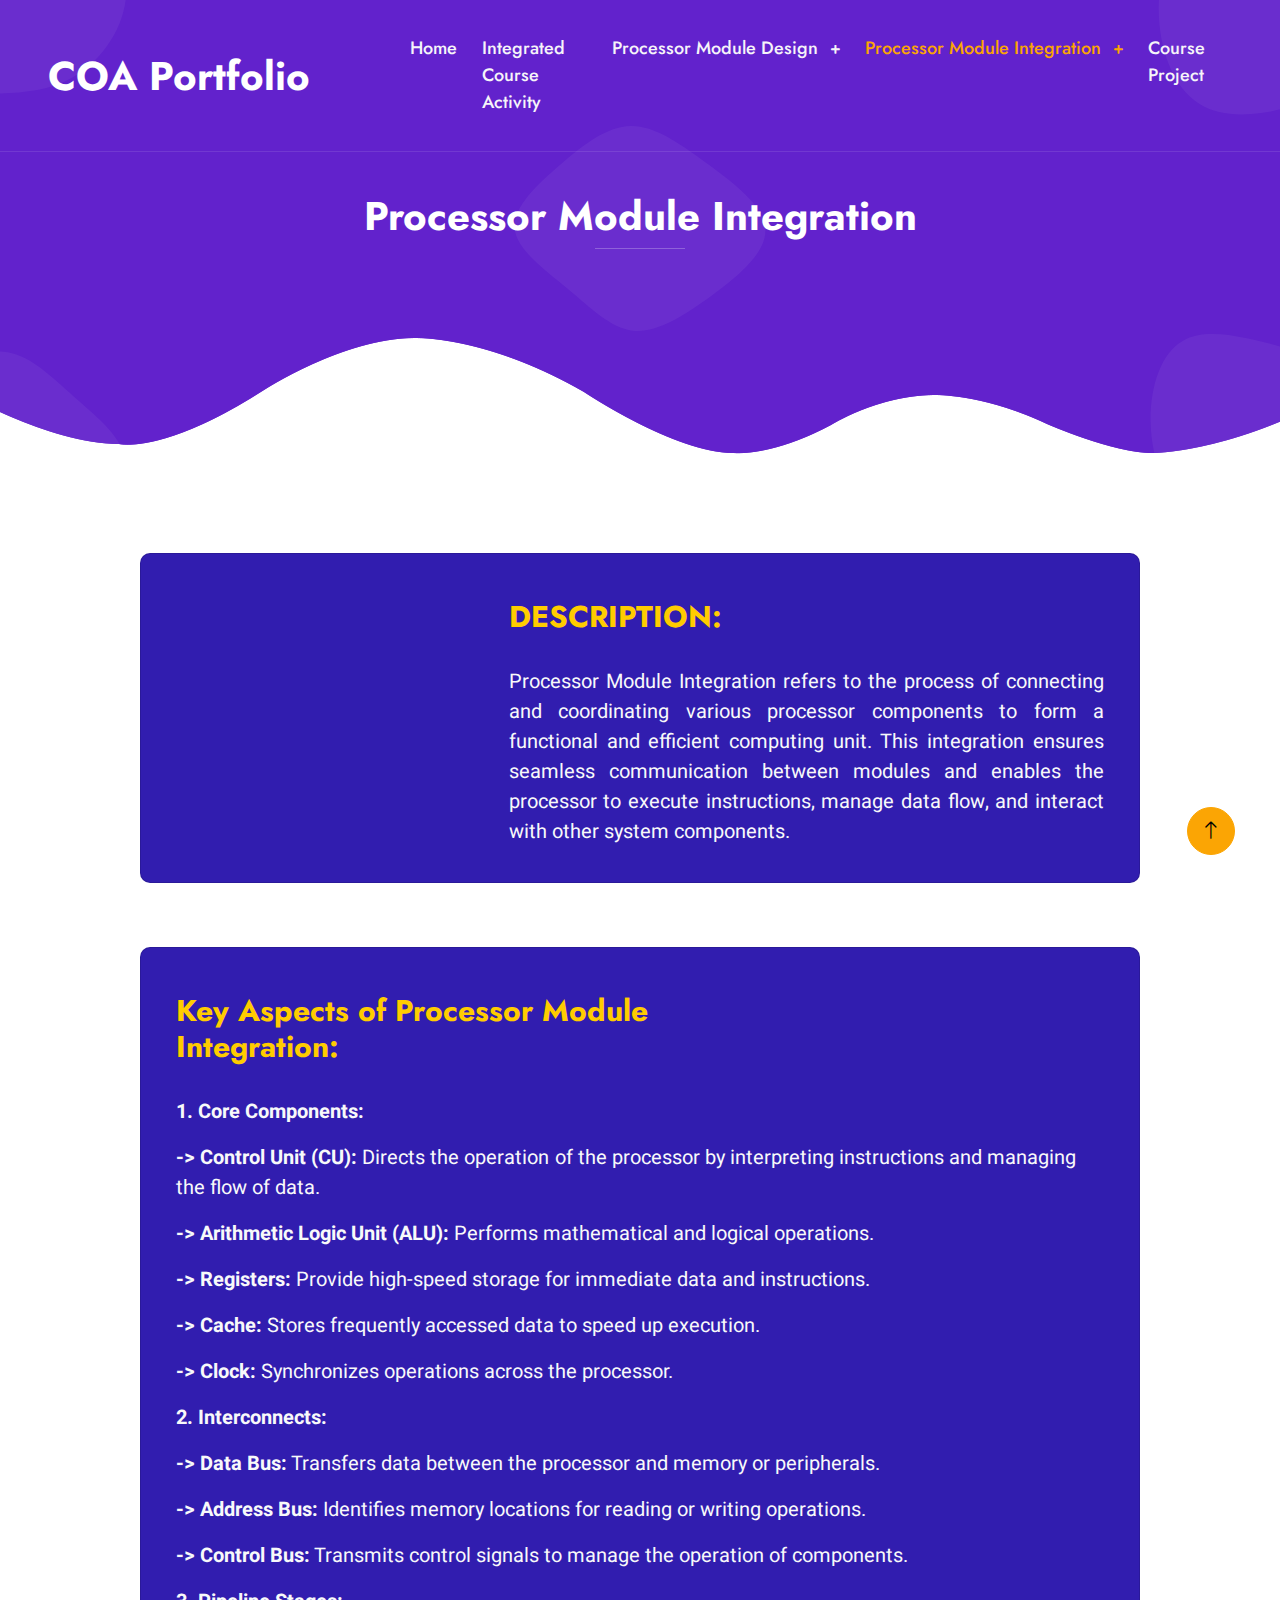
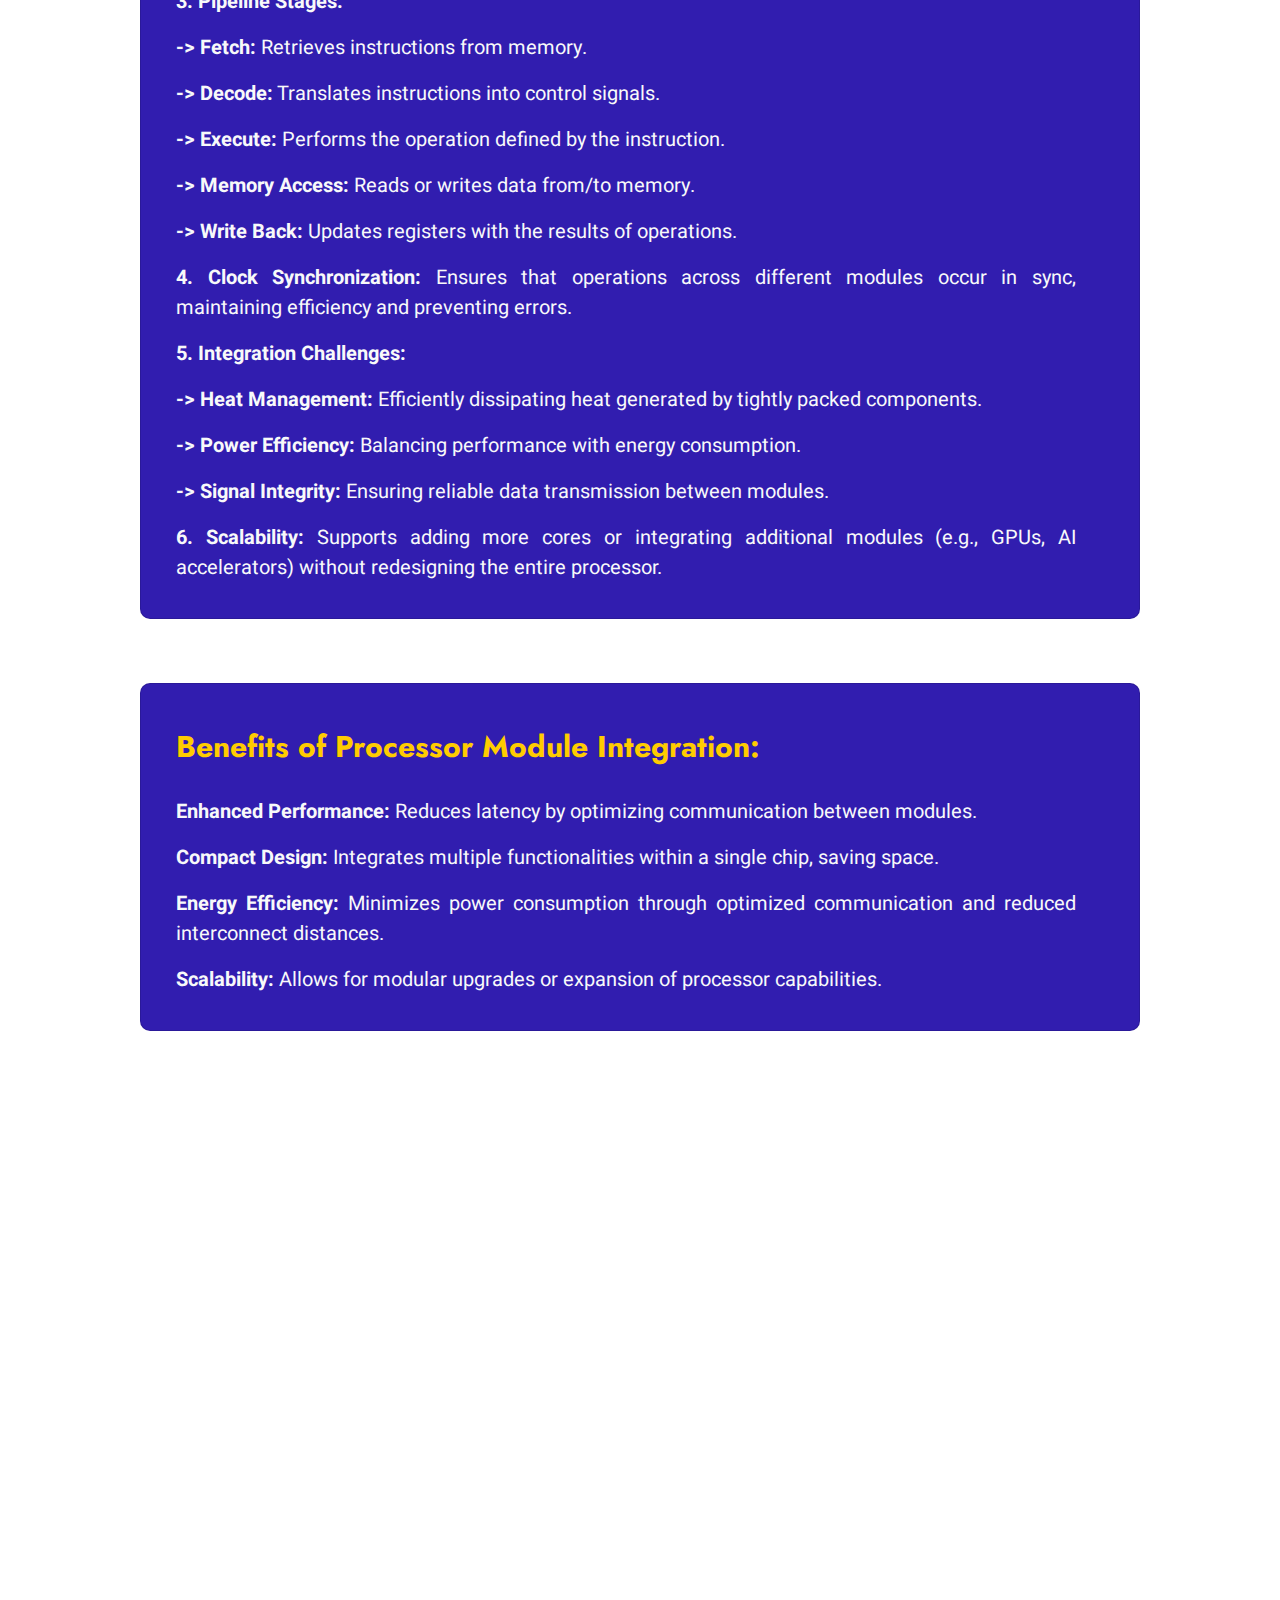
<file: Processor-Module-Integration.html>
<!DOCTYPE html>
<html lang="en">

<head>
    <meta charset="utf-8">
    <title>COA | Processor Integration</title>
    <meta content="width=device-width, initial-scale=1.0" name="viewport">
    <meta content="" name="keywords">
    <meta content="" name="description">

    <!-- Favicon -->
    <link href="img/favicon.ico" rel="icon">

    <!-- Google Web Fonts -->
    <link rel="preconnect" href="https://fonts.googleapis.com">
    <link rel="preconnect" href="https://fonts.gstatic.com" crossorigin>
    <link href="https://fonts.googleapis.com/css2?family=Heebo:wght@400;500&family=Jost:wght@500;600;700&display=swap" rel="stylesheet"> 

    <!-- Icon Font Stylesheet -->
    <link href="https://cdnjs.cloudflare.com/ajax/libs/font-awesome/5.10.0/css/all.min.css" rel="stylesheet">
    <link href="https://cdn.jsdelivr.net/npm/bootstrap-icons@1.4.1/font/bootstrap-icons.css" rel="stylesheet">

    <!-- Libraries Stylesheet -->
    <link href="lib/animate/animate.min.css" rel="stylesheet">
    <link href="lib/owlcarousel/assets/owl.carousel.min.css" rel="stylesheet">
    <link href="lib/lightbox/css/lightbox.min.css" rel="stylesheet">

    <!-- Customized Bootstrap Stylesheet -->
    <link href="css/bootstrap.min.css" rel="stylesheet">

    <!-- Template Stylesheet -->
    <link href="css/style.css" rel="stylesheet">
</head>

<body>
    <div class="container-xxl bg-white p-0">
        <!-- Spinner Start -->
        <div id="spinner" class="show bg-white position-fixed translate-middle w-100 vh-100 top-50 start-50 d-flex align-items-center justify-content-center">
            <div class="spinner-grow text-primary" style="width: 3rem; height: 3rem;" role="status">
                <span class="sr-only">Loading...</span>
            </div>
        </div>
        <!-- Spinner End -->


        <!-- Navbar & Hero Start -->
        <div class="container-xxl position-relative p-0">
            <nav class="navbar navbar-expand-lg navbar-light px-4 px-lg-5 py-3 py-lg-0">
                <a href="" class="navbar-brand p-0">
                    <h1 class="m-0">COA Portfolio</h1>
                    <!-- <img src="img/logo.png" alt="Logo"> -->
                </a>
                <button class="navbar-toggler" type="button" data-bs-toggle="collapse" data-bs-target="#navbarCollapse">
                    <span class="fa fa-bars"></span>
                </button>
                <div class="collapse navbar-collapse" id="navbarCollapse">
                    <div class="navbar-nav mx-auto py-0" >
                        <a href="index.html" class="nav-item nav-link">Home</a>
                        <a href="Integrated-Course-Activity.html" class="nav-item nav-link">Integrated Course
                            Activity</a>

                        <!-- Dropdown for Processor Module Design -->
                        <div class="nav-item dropdown">
                            <a href="Processor-Module-Design.html" class="nav-link dropdown-toggle"
                                id="processorDesignDropdown" role="button" data-bs-toggle="dropdown"
                                aria-expanded="false">
                                Processor Module Design
                            </a>
                            <ul class="dropdown-menu" aria-labelledby="processorDesignDropdown">
                                <li><a class="dropdown-item" href="8-bit-alu.html">N bit
                                        Arithmetic and Logical Unit</a></li>
                                <li><a class="dropdown-item" href="memory.html">Memory</a></li>
                                <li><a class="dropdown-item" href="register-file.html">Register
                                        file</a></li>
                                <li><a class="dropdown-item" href="sfrd.html">Special
                                        Function Register Design</a></li>
                                <li><a class="dropdown-item" href="psw.html">Processor Status
                                        Word</a></li>
                            </ul>
                        </div>

                        <script>
                            document.getElementById('processorDesignDropdown').addEventListener('click', function (e) {
                                if (!e.target.closest('.dropdown-menu')) {
                                    // Redirect to the main page if the link itself is clicked
                                    window.location.href = this.href;
                                }
                            });

                        </script>


                        <!-- Dropdown for Processor Module Integration -->
                        <div class="nav-item dropdown">
                            <a href="Processor-Module-Integration.html" class="nav-link dropdown-toggle active"
                                id="processorIntegrationDropdown" role="button" data-bs-toggle="dropdown"
                                aria-expanded="false">
                                Processor Module Integration
                            </a>
                            <ul class="dropdown-menu" aria-labelledby="processorIntegrationDropdown">
                                <li><a class="dropdown-item"
                                        href="addressing-mode.html">
                                        Instruction format for different addressing modes
                                    </a></li>
                                <li><a class="dropdown-item"
                                        href="life-cycle.html">
                                        Instruction Life Cycle
                                    </a></li>
                            </ul>
                        </div>
                        <script>
                            document.getElementById('processorIntegrationDropdown').addEventListener('click', function (e) {
                                if (!e.target.closest('.dropdown-menu')) {
                                    // Redirect to the main page if the link itself is clicked
                                    window.location.href = this.href;
                                }
                            });

                        </script>
                        <a href="course-project.html" class="nav-item nav-link">Course Project</a>
                        

                    </div>
                </div>

                <style>
                    /* Change link color when active or hovered */
                    .nav-item .nav-link.active,
                    .nav-item .nav-link:focus,
                    .nav-item .nav-link:hover {
                        color: orange;
                    }

                    /* Change background of dropdown items on hover */
                    .dropdown-item:hover {
                        background-color: orange;
                        color: black;
                        /* Optional: change text color on hover */
                    }
                </style>
                
            </nav>

            <div class="container-xxl py-5 bg-primary hero-header">
                <div class="container my-5 py-5 px-lg-5">
                    <div class="row g-5 py-5">
                        <div class="col-12 text-center">
                            <h1 class="text-white animated slideInDown">Processor Module Integration</h1>
                            <hr class="bg-white mx-auto mt-0" style="width: 90px;">
                            <!-- <nav aria-label="breadcrumb">
                                <ol class="breadcrumb justify-content-center">
                                    <li class="breadcrumb-item"><a class="text-white" href="#">Home</a></li>
                                    <li class="breadcrumb-item"><a class="text-white" href="#">Pages</a></li>
                                    <li class="breadcrumb-item text-white active" aria-current="page">Service</li>
                                </ol>
                            </nav> -->
                        </div>
                    </div>
                </div>
            </div>
        </div>
        <!-- Navbar & Hero End -->

        <!--  -->

        <div class="container d-flex justify-content-center mt-5">
            <div class="card mb-3" style="max-width: 1000px; width: 100%; background-color: #311daf; color: white;">
                <div class="row g-0">
                    <div class="col-md-4">
                        <iframe src="https://lottie.host/embed/de4bdf62-9964-40b4-bc8f-8d1e0390d1ad/7nfAV7kdFX.lottie"
                            class="img-fluid rounded-start" alt="Course Image"
                            style="width: 100%; height: 200px;margin-top: 30px;"></iframe>
                    </div>
                    <div class="col-md-8">
                        <div class="card-body d-flex flex-column justify-content-center"
                            style="padding: 35px; margin-top: 10px;">
                            <h5 class="card-title fw-bold" style="color: #ffcc00;font-size: 30px;">DESCRIPTION:</h5><br>
                            <p class="card-text" style="color: #f8f9fa;font-size: 20px;text-align: justify;">
                                Processor Module Integration refers to the process of connecting and coordinating various processor components to form a functional and efficient computing unit. This integration ensures seamless communication between modules and enables the processor to execute instructions, manage data flow, and interact with other system components.
                            </p>
                        </div>
                    </div>
                </div>
            </div>
        </div>

        <style>
            .card {
                transition: all 0.3s ease;
            }

            .card:hover {
                transform: scale(1.05);
                box-shadow: 0 4px 15px rgba(0, 0, 0, 0.1);
            }
        </style>

        <!--  -->
        
        
        <!--  -->
        <div class="container d-flex justify-content-center mt-5">
            <div class="card mb-3" style="max-width: 1000px; width: 100%; background-color: #311daf; color: white;">
                <div class="row g-0">
                    <div class="col-md-8">
                        <div class="card-body d-flex flex-column justify-content-center" style="padding: 35px; margin-top: 10px;">
                            <h5 class="card-title fw-bold" style="color: #ffcc00;font-size: 30px;">Key Aspects of Processor Module Integration:</h5><br>
                            <p class="card-text" style="color: #f8f9fa;font-size: 20px;text-align: justify;width: 900px;">
                                <b>1. Core Components:</b>
                            </p>
                            <p class="card-text" style="color: #f8f9fa;font-size: 20px;text-align: justify;width: 900px;">
                                <b>-> Control Unit (CU):</b> Directs the operation of the processor by interpreting instructions and managing the flow of data.
                            </p>
                            <p class="card-text" style="color: #f8f9fa;font-size: 20px;text-align: justify;width: 900px;">
                                <b>-> Arithmetic Logic Unit (ALU):</b> Performs mathematical and logical operations.
                            </p>
                            <p class="card-text" style="color: #f8f9fa;font-size: 20px;text-align: justify;width: 900px;">
                                <b>-> Registers:</b> Provide high-speed storage for immediate data and instructions.
                            </p>
                            <p class="card-text" style="color: #f8f9fa;font-size: 20px;text-align: justify;width: 900px;">
                                <b>-> Cache:</b> Stores frequently accessed data to speed up execution.
                            </p>
                            <p class="card-text" style="color: #f8f9fa;font-size: 20px;text-align: justify;width: 900px;">
                                <b>-> Clock:</b> Synchronizes operations across the processor.
                            </p>
                            <p class="card-text" style="color: #f8f9fa;font-size: 20px;text-align: justify;width: 900px;">
                                <b>2. Interconnects:</b>
                            </p>
                            <p class="card-text" style="color: #f8f9fa;font-size: 20px;text-align: justify;width: 900px;">
                                <b>-> Data Bus:</b> Transfers data between the processor and memory or peripherals.
                            </p>
                            <p class="card-text" style="color: #f8f9fa;font-size: 20px;text-align: justify;width: 900px;">
                                <b>-> Address Bus:</b> Identifies memory locations for reading or writing operations.
                            </p>
                            <p class="card-text" style="color: #f8f9fa;font-size: 20px;text-align: justify;width: 900px;">
                                <b>-> Control Bus:</b> Transmits control signals to manage the operation of components.
                            </p>
                            <p class="card-text" style="color: #f8f9fa;font-size: 20px;text-align: justify;width: 900px;">
                                <b>3. Pipeline Stages:</b>
                            </p>
                            <p class="card-text" style="color: #f8f9fa;font-size: 20px;text-align: justify;width: 900px;">
                                <b>-> Fetch:</b> Retrieves instructions from memory.
                            </p>
                            <p class="card-text" style="color: #f8f9fa;font-size: 20px;text-align: justify;width: 900px;">
                                <b>-> Decode:</b> Translates instructions into control signals.
                            </p>
                            <p class="card-text" style="color: #f8f9fa;font-size: 20px;text-align: justify;width: 900px;">
                                <b>-> Execute:</b> Performs the operation defined by the instruction.
                            </p>
                            <p class="card-text" style="color: #f8f9fa;font-size: 20px;text-align: justify;width: 900px;">
                                <b>-> Memory Access:</b> Reads or writes data from/to memory.
                            </p>
                            <p class="card-text" style="color: #f8f9fa;font-size: 20px;text-align: justify;width: 900px;">
                                <b>-> Write Back:</b> Updates registers with the results of operations.
                            </p>
                            <p class="card-text" style="color: #f8f9fa;font-size: 20px;text-align: justify;width: 900px;">
                                <b>4. Clock Synchronization:</b> Ensures that operations across different modules occur in sync, maintaining efficiency and preventing errors.
                            </p>
                            <p class="card-text" style="color: #f8f9fa;font-size: 20px;text-align: justify;width: 900px;">
                                <b>5. Integration Challenges:</b>
                            </p>
                            <p class="card-text" style="color: #f8f9fa;font-size: 20px;text-align: justify;width: 900px;">
                                <b>-> Heat Management:</b> Efficiently dissipating heat generated by tightly packed components.
                            </p>
                            <p class="card-text" style="color: #f8f9fa;font-size: 20px;text-align: justify;width: 900px;">
                                <b>-> Power Efficiency:</b> Balancing performance with energy consumption.
                            </p>
                            <p class="card-text" style="color: #f8f9fa;font-size: 20px;text-align: justify;width: 900px;">
                                <b>-> Signal Integrity:</b> Ensuring reliable data transmission between modules.
                            </p>
                            <p class="card-text" style="color: #f8f9fa;font-size: 20px;text-align: justify;width: 900px;">
                                <b>6. Scalability:</b> Supports adding more cores or integrating additional modules (e.g., GPUs, AI accelerators) without redesigning the entire processor.
                            </p>
                        </div>
                    </div>
                </div>
            </div>
        </div>
        
        <style>
            .card {
                transition: all 0.3s ease;
            }
        
            .card:hover {
                transform: scale(1.05);
                box-shadow: 0 4px 15px rgba(0, 0, 0, 0.1);
            }
        </style>
        
        <!--  -->

        <!--  -->
        <div class="container d-flex justify-content-center mt-5">
            <div class="card mb-3" style="max-width: 1000px; width: 100%; background-color: #311daf; color: white;">
                <div class="row g-0">
                    <div class="col-md-8">
                        <div class="card-body d-flex flex-column justify-content-center" style="padding: 35px; margin-top: 10px;">
                            <h5 class="card-title fw-bold" style="color: #ffcc00;font-size: 30px;">Benefits of Processor Module Integration:</h5><br>
                            <p class="card-text" style="color: #f8f9fa;font-size: 20px;text-align: justify;width: 900px;">
                                <b>Enhanced Performance:</b> Reduces latency by optimizing communication between modules.
                            </p>
                            <p class="card-text" style="color: #f8f9fa;font-size: 20px;text-align: justify;width: 900px;">
                                <b>Compact Design:</b> Integrates multiple functionalities within a single chip, saving space.
                            </p>
                            <p class="card-text" style="color: #f8f9fa;font-size: 20px;text-align: justify;width: 900px;">
                                <b>Energy Efficiency:</b> Minimizes power consumption through optimized communication and reduced interconnect distances.
                            </p>
                            <p class="card-text" style="color: #f8f9fa;font-size: 20px;text-align: justify;width: 900px;">
                                <b>Scalability:</b> Allows for modular upgrades or expansion of processor capabilities.
                            </p>
                        </div>
                    </div>
                </div>
            </div>
        </div>
        
        <style>
            .card {
                transition: all 0.3s ease;
            }
        
            .card:hover {
                transform: scale(1.05);
                box-shadow: 0 4px 15px rgba(0, 0, 0, 0.1);
            }
        </style>
        

        <!--  -->

        <!-- Footer Start -->
        <div class="container-fluid bg-primary text-light footer wow fadeIn" data-wow-delay="0.1s">
            <div class="container py-5 px-lg-5">
                <div class="row g-5">
                    <div class="col-md-6 col-lg-3">
                        <p class="section-title text-white h5 mb-4">Address<span></span></p>
                        <p><i class="fa fa-map-marker-alt me-3"></i>KLE Technological University, Vidynagar, Hubli</p>
                        <p><i class="fa fa-phone-alt me-3"></i>+91 93534 10837</p>
                        <p><i class="fa fa-envelope me-3"></i>supritkumar9353@gmail.com</p>
                        <div class="d-flex pt-2">
                            <a class="btn btn-outline-light btn-social" href=" https://x.com/Supritkumar_rp?t=C6xZJHXZNUiV_D69Yci_Og&s=08 "><i class="fab fa-twitter"></i></a>
                            <!-- <a class="btn btn-outline-light btn-social" href=""><i class="fab fa-facebook-f"></i></a> -->
                            <a class="btn btn-outline-light btn-social" href="https://www.instagram.com/supritkumar_rp/profilecard/?igsh=MTN3ODQzajk5OW5pdg=="><i class="fab fa-instagram"></i></a>
                            <a class="btn btn-outline-light btn-social" href="https://www.linkedin.com/in/supritkumar-rp/"><i class="fab fa-linkedin-in"></i></a>
                        </div>
                    </div>
                    <div class="col-md-6 col-lg-3">
                        <p class="section-title text-white h5 mb-4">Quick Link<span></span></p>
                        <a class="btn btn-link" href="index.html">Home</a>
                        <a class="btn btn-link" href="Integrated-Course-Activity.html">Integrated-Course-Activity</a>
                        <a class="btn btn-link" href="Processor-Module-Design.html">Processor-Module-Design</a>
                        <a class="btn btn-link" href="Processor-Module-Integration.html">Processor-Module-Integration</a>
                        <a class="btn btn-link" href="course-project.html">Course Project</a>
                        
                    </div>
                    <div class="col-md-6 col-lg-3">
                        <p class="section-title text-white h5 mb-4">Sub Link<span></span></p>
                        <a class="btn btn-link" href="8-bit-alu.html">N bit Arithmetic and Logical Unit</a>
                        <a class="btn btn-link" href="memory.html">Memory</a>
                        <a class="btn btn-link" href="register-file.html">Register file</a>
                        <a class="btn btn-link" href="sfrd.html">Special Function Register Design</a>
                        <a class="btn btn-link" href="psw.html">Processor Status Word</a>
                    </div>
                    <div class="col-md-6 col-lg-3">
                        <p class="section-title text-white h5 mb-4">Sub Link<span></span></p>
                        <a class="btn btn-link" href="addressing-mode.html">Instruction format for different addressing modes</a>
                        <a class="btn btn-link" href="life-cycle.html">Instruction Life Cycle</a>
                    </div>
                </div>
            </div>
            <div class="container px-lg-5">
                <div class="copyright">
                    <div class="row">
                        <div class="col-md-6 text-center text-md-start mb-3 mb-md-0">
                            &copy; <a class="border-bottom" href="#">Computer Organization And Architecture</a>, All Right Reserved.

                            <!--/*** This template is free as long as you keep the footer author’s credit link/attribution link/backlink. If you'd like to use the template without the footer author’s credit link/attribution link/backlink, you can purchase the Credit Removal License from "https://htmlcodex.com/credit-removal". Thank you for your support. ***/-->
                            Developed By <a class="border-bottom" href="https://www.linkedin.com/in/supritkumar-rp/">Supritkumar</a>
                        </div>
                        <div class="col-md-6 text-center text-md-end">
                            <div class="footer-menu">
                                <a href="">Home</a>
                                <a href="">Cookies</a>
                                <a href="">Help</a>
                                <a href="">FQAs</a>
                            </div>
                        </div>
                    </div>
                </div>
            </div>
        </div>
        <!-- Footer End -->


        <!-- Back to Top -->
        <a href="#" class="btn btn-lg btn-secondary btn-lg-square back-to-top"><i class="bi bi-arrow-up"></i></a>
    </div>

    <!-- JavaScript Libraries -->
    <script src="https://code.jquery.com/jquery-3.4.1.min.js"></script>
    <script src="https://cdn.jsdelivr.net/npm/bootstrap@5.0.0/dist/js/bootstrap.bundle.min.js"></script>
    <script src="lib/wow/wow.min.js"></script>
    <script src="lib/easing/easing.min.js"></script>
    <script src="lib/waypoints/waypoints.min.js"></script>
    <script src="lib/counterup/counterup.min.js"></script>
    <script src="lib/owlcarousel/owl.carousel.min.js"></script>
    <script src="lib/isotope/isotope.pkgd.min.js"></script>
    <script src="lib/lightbox/js/lightbox.min.js"></script>

    <!-- Template Javascript -->
    <script src="js/main.js"></script>
</body>

</html>
</file>
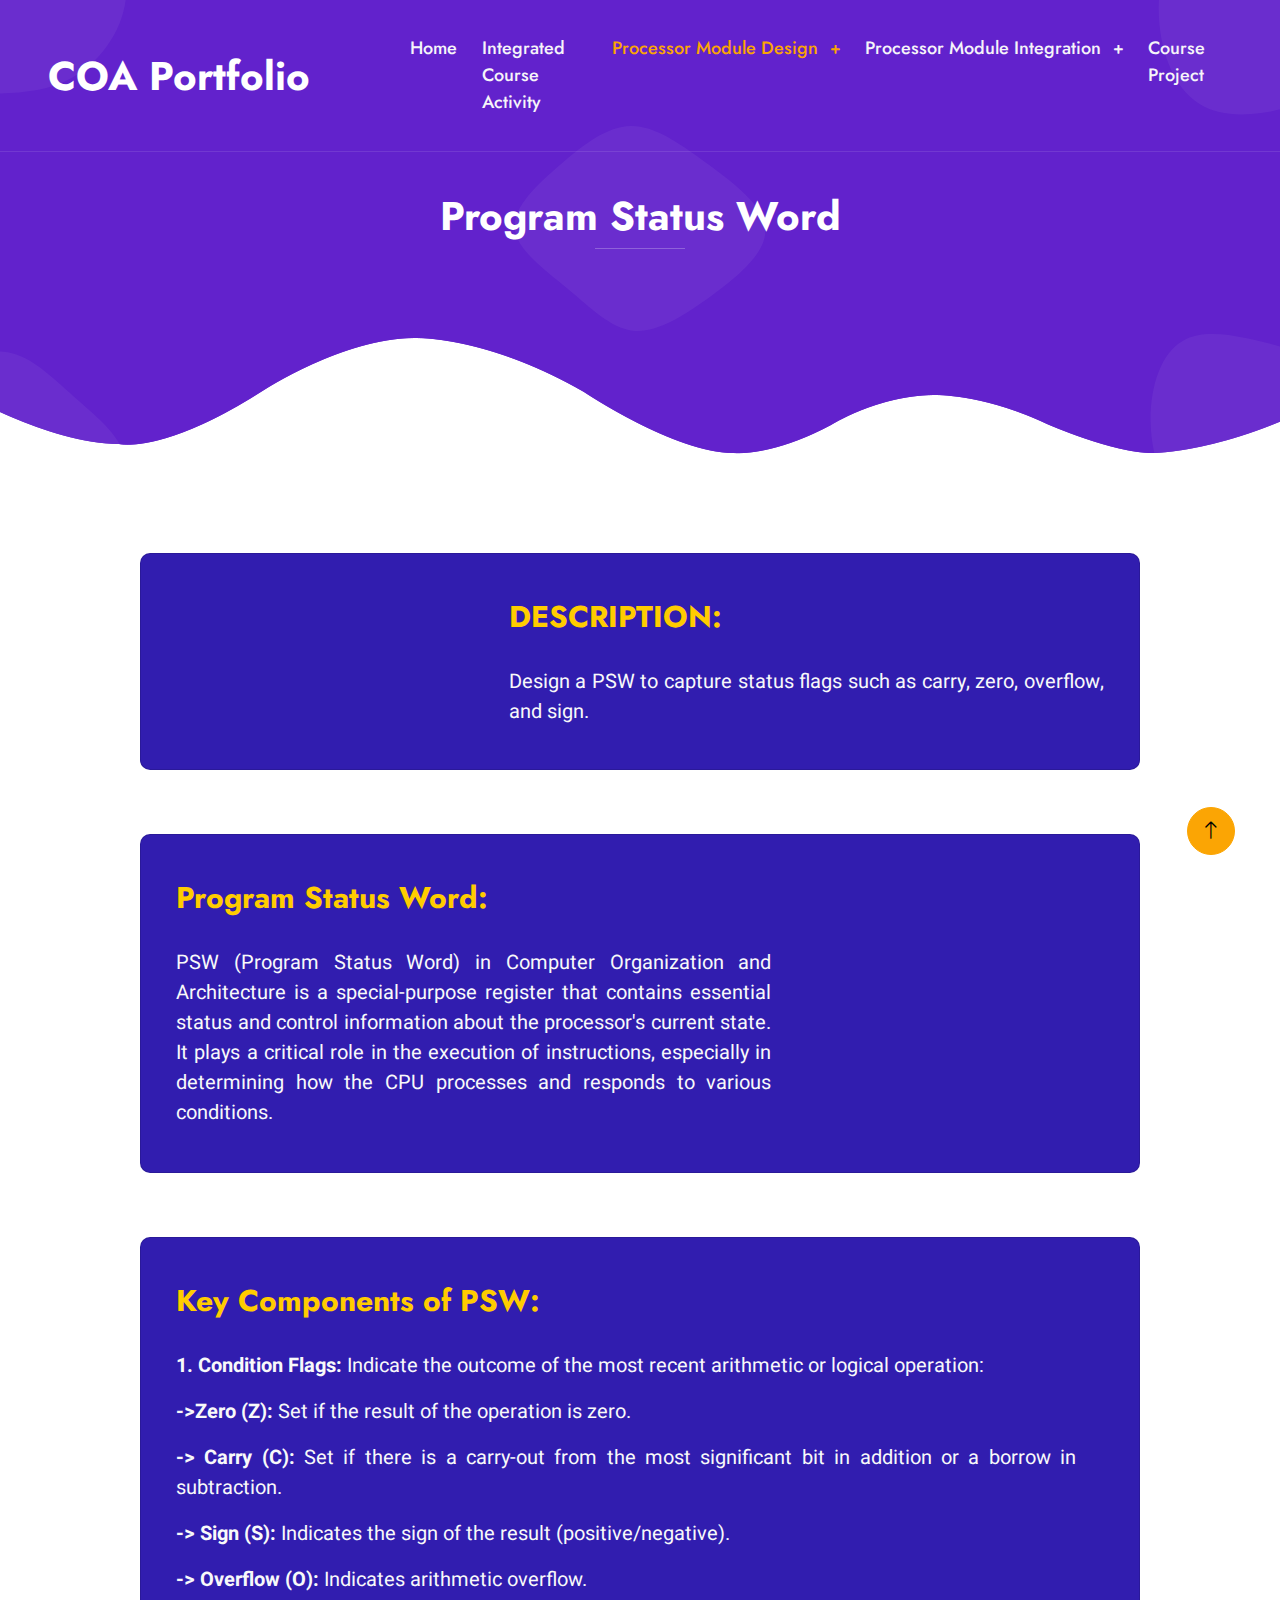
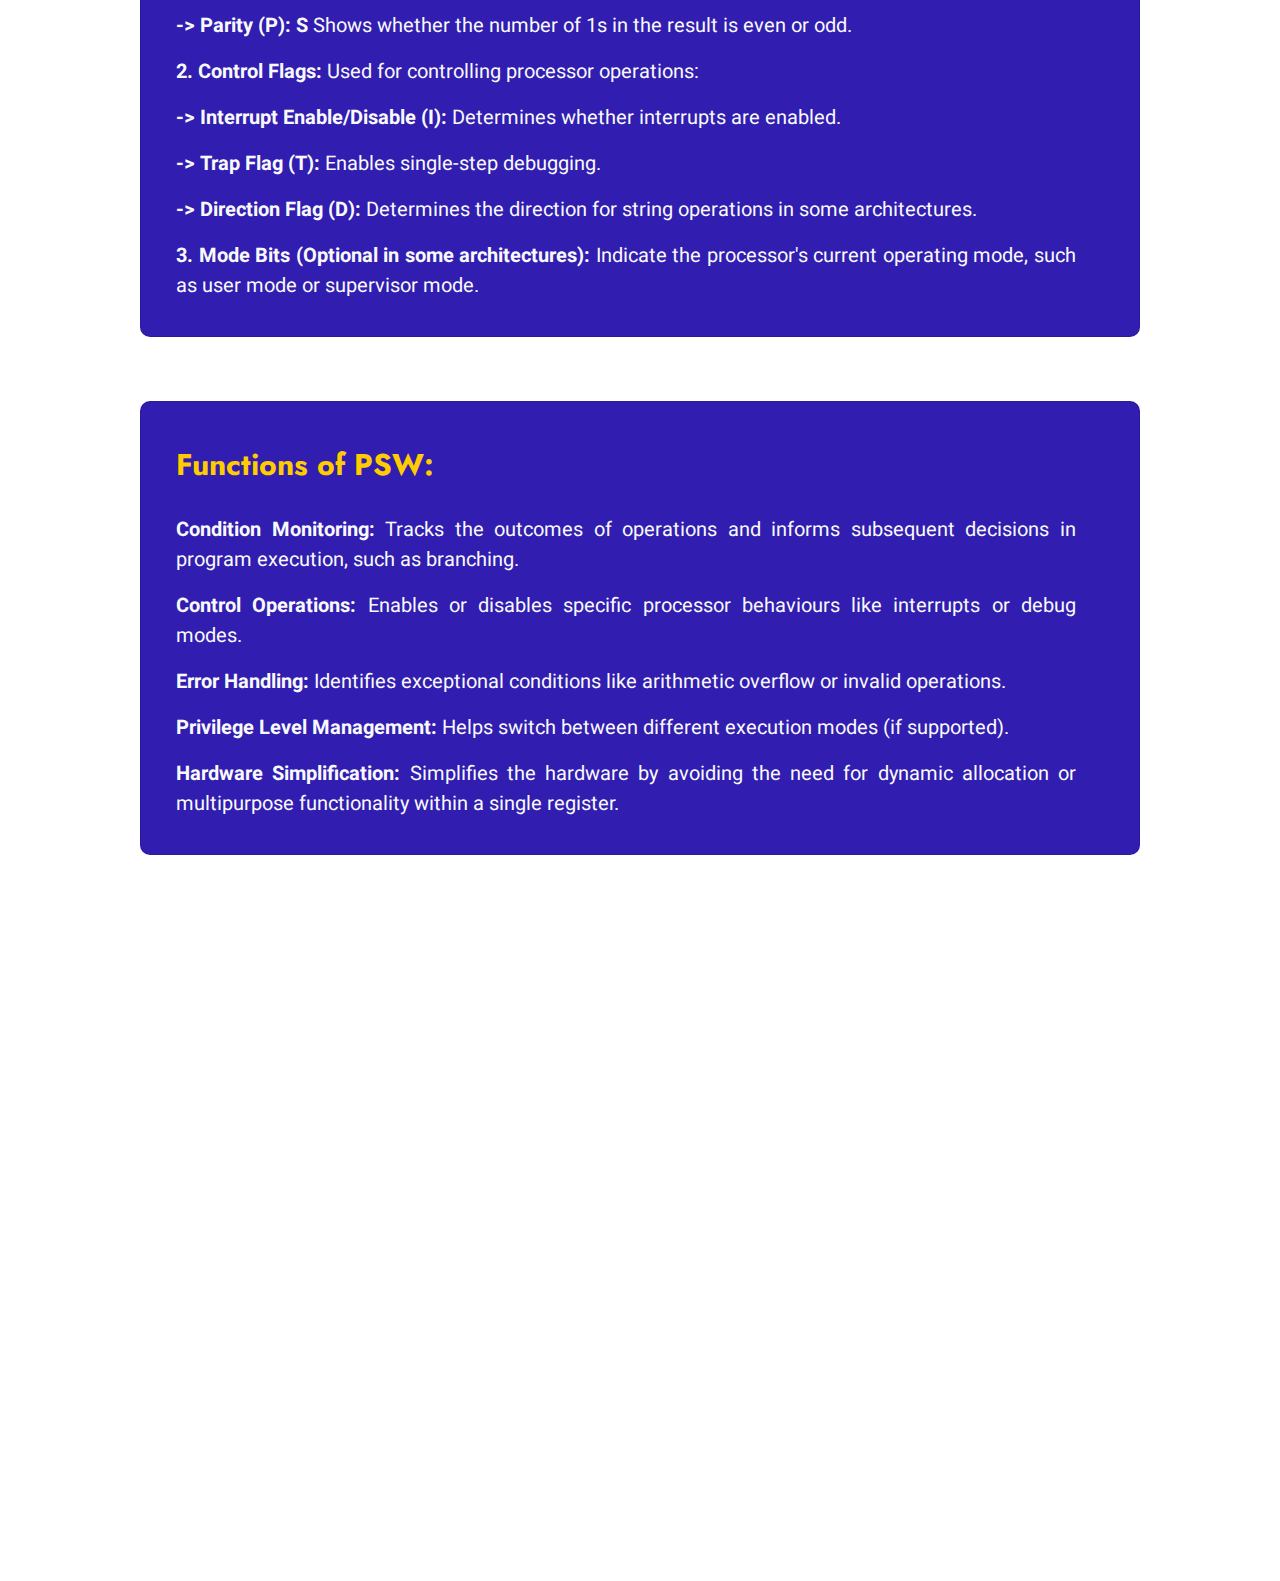
<file: psw.html>
<!DOCTYPE html>
<html lang="en">

<head>
    <meta charset="utf-8">
    <title>COA | PSW</title>
    <meta content="width=device-width, initial-scale=1.0" name="viewport">
    <meta content="" name="keywords">
    <meta content="" name="description">

    <!-- Favicon -->
    <link href="img/favicon.ico" rel="icon">

    <!-- Google Web Fonts -->
    <link rel="preconnect" href="https://fonts.googleapis.com">
    <link rel="preconnect" href="https://fonts.gstatic.com" crossorigin>
    <link href="https://fonts.googleapis.com/css2?family=Heebo:wght@400;500&family=Jost:wght@500;600;700&display=swap" rel="stylesheet"> 

    <!-- Icon Font Stylesheet -->
    <link href="https://cdnjs.cloudflare.com/ajax/libs/font-awesome/5.10.0/css/all.min.css" rel="stylesheet">
    <link href="https://cdn.jsdelivr.net/npm/bootstrap-icons@1.4.1/font/bootstrap-icons.css" rel="stylesheet">

    <!-- Libraries Stylesheet -->
    <link href="lib/animate/animate.min.css" rel="stylesheet">
    <link href="lib/owlcarousel/assets/owl.carousel.min.css" rel="stylesheet">
    <link href="lib/lightbox/css/lightbox.min.css" rel="stylesheet">

    <!-- Customized Bootstrap Stylesheet -->
    <link href="css/bootstrap.min.css" rel="stylesheet">

    <!-- Template Stylesheet -->
    <link href="css/style.css" rel="stylesheet">
</head>

<body>
    <div class="container-xxl bg-white p-0">
        <!-- Spinner Start -->
        <div id="spinner" class="show bg-white position-fixed translate-middle w-100 vh-100 top-50 start-50 d-flex align-items-center justify-content-center">
            <div class="spinner-grow text-primary" style="width: 3rem; height: 3rem;" role="status">
                <span class="sr-only">Loading...</span>
            </div>
        </div>
        <!-- Spinner End -->


        <!-- Navbar & Hero Start -->
        <div class="container-xxl position-relative p-0">
            <nav class="navbar navbar-expand-lg navbar-light px-4 px-lg-5 py-3 py-lg-0">
                <a href="" class="navbar-brand p-0">
                    <h1 class="m-0">COA Portfolio</h1>
                    <!-- <img src="img/logo.png" alt="Logo"> -->
                </a>
                <button class="navbar-toggler" type="button" data-bs-toggle="collapse" data-bs-target="#navbarCollapse">
                    <span class="fa fa-bars"></span>
                </button>
                <div class="collapse navbar-collapse" id="navbarCollapse">
                    <div class="navbar-nav mx-auto py-0" >
                        <a href="index.html" class="nav-item nav-link">Home</a>
                        <a href="Integrated-Course-Activity.html" class="nav-item nav-link">Integrated Course
                            Activity</a>

                        <!-- Dropdown for Processor Module Design -->
                        <div class="nav-item dropdown">
                            <a href="Processor-Module-Design.html" class="nav-link dropdown-toggle active"
                                id="processorDesignDropdown" role="button" data-bs-toggle="dropdown"
                                aria-expanded="false">
                                Processor Module Design
                            </a>
                            <ul class="dropdown-menu" aria-labelledby="processorDesignDropdown">
                                <li><a class="dropdown-item" href="8-bit-alu.html">N bit
                                        Arithmetic and Logical Unit</a></li>
                                <li><a class="dropdown-item" href="memory.html">Memory</a></li>
                                <li><a class="dropdown-item" href="register-file.html">Register
                                        file</a></li>
                                <li><a class="dropdown-item" href="sfrd.html">Special
                                        Function Register Design</a></li>
                                <li><a class="dropdown-item active" href="psw.html">Processor Status
                                        Word</a></li>
                            </ul>
                        </div>

                        <script>
                            document.getElementById('processorDesignDropdown').addEventListener('click', function (e) {
                                if (!e.target.closest('.dropdown-menu')) {
                                    // Redirect to the main page if the link itself is clicked
                                    window.location.href = this.href;
                                }
                            });

                        </script>


                        <!-- Dropdown for Processor Module Integration -->
                        <div class="nav-item dropdown">
                            <a href="Processor-Module-Integration.html" class="nav-link dropdown-toggle"
                                id="processorIntegrationDropdown" role="button" data-bs-toggle="dropdown"
                                aria-expanded="false">
                                Processor Module Integration
                            </a>
                            <ul class="dropdown-menu" aria-labelledby="processorIntegrationDropdown">
                                <li><a class="dropdown-item"
                                        href="addressing-mode.html">
                                        Instruction format for different addressing modes
                                    </a></li>
                                <li><a class="dropdown-item"
                                        href="life-cycle.html">
                                        Instruction Life Cycle
                                    </a></li>
                            </ul>
                        </div>
                        <script>
                            document.getElementById('processorIntegrationDropdown').addEventListener('click', function (e) {
                                if (!e.target.closest('.dropdown-menu')) {
                                    // Redirect to the main page if the link itself is clicked
                                    window.location.href = this.href;
                                }
                            });

                        </script>
                        <a href="course-project.html" class="nav-item nav-link">Course Project</a>
                        

                    </div>
                </div>

                <style>
                    /* Change link color when active or hovered */
                    .nav-item .nav-link.active,
                    .nav-item .nav-link:focus,
                    .nav-item .nav-link:hover {
                        color: orange;
                    }

                    /* Change background of dropdown items on hover */
                    .dropdown-item:hover {
                        background-color: orange;
                        color: black;
                        /* Optional: change text color on hover */
                    }
                </style>
                
            </nav>

            <div class="container-xxl py-5 bg-primary hero-header">
                <div class="container my-5 py-5 px-lg-5">
                    <div class="row g-5 py-5">
                        <div class="col-12 text-center">
                            <h1 class="text-white animated slideInDown">Program Status Word</h1>
                            <hr class="bg-white mx-auto mt-0" style="width: 90px;">
                            <!-- <nav aria-label="breadcrumb">
                                <ol class="breadcrumb justify-content-center">
                                    <li class="breadcrumb-item"><a class="text-white" href="#">Home</a></li>
                                    <li class="breadcrumb-item"><a class="text-white" href="#">Pages</a></li>
                                    <li class="breadcrumb-item text-white active" aria-current="page">Service</li>
                                </ol>
                            </nav> -->
                        </div>
                    </div>
                </div>
            </div>
        </div>
        <!-- Navbar & Hero End -->

        <!--  -->

        <div class="container d-flex justify-content-center mt-5">
            <div class="card mb-3" style="max-width: 1000px; width: 100%; background-color: #311daf; color: white;">
                <div class="row g-0">
                    <div class="col-md-4">
                        <iframe src="https://lottie.host/embed/8dce18e0-8a33-463b-82c7-cd848c20af8a/85YiyTyvZO.lottie"
                            class="img-fluid rounded-start" alt="Course Image"
                            style="width: 100%; height: 200px;margin-left: -60px;margin-top: 8px;"></iframe>
                    </div>
                    <div class="col-md-8">
                        <div class="card-body d-flex flex-column justify-content-center"
                            style="padding: 35px; margin-top: 10px;">
                            <h5 class="card-title fw-bold" style="color: #ffcc00;font-size: 30px;">DESCRIPTION:</h5><br>
                            <p class="card-text" style="color: #f8f9fa;font-size: 20px;text-align: justify;">
                                Design a PSW to capture status flags such as carry, zero, overflow, and sign. 
                            </p>
                        </div>
                    </div>
                </div>
            </div>
        </div>

        <style>
            .card {
                transition: all 0.3s ease;
            }

            .card:hover {
                transform: scale(1.05);
                box-shadow: 0 4px 15px rgba(0, 0, 0, 0.1);
            }
        </style>

        <!--  -->
        <!--  -->
        <div class="container d-flex justify-content-center mt-5">
            <div class="card mb-3" style="max-width: 1000px; width: 100%; background-color: #311daf; color: white;">
                <div class="row g-0">
                    
                    <div class="col-md-8">
                        <div class="card-body d-flex flex-column justify-content-center"
                            style="padding: 35px; margin-top: 10px;">
                            <h5 class="card-title fw-bold" style="color: #ffcc00;font-size: 30px;">Program Status Word:</h5><br>
                            <p class="card-text" style="color: #f8f9fa;font-size: 20px;text-align: justify;">
                                PSW (Program Status Word) in Computer Organization and Architecture is a special-purpose register that contains essential status and control information about the processor's current state. It plays a critical role in the execution of instructions, especially in determining how the CPU processes and responds to various conditions. 
                            </p>
                        </div>
                    </div>
                    <div class="col-md-4">
                        <iframe src="https://lottie.host/embed/0539bf8e-12ce-43fd-9545-35952ede8c7c/BsNEeGWsK7.lottie"
                            class="img-fluid rounded-start" alt="Course Image"
                            style="width: 100%; height: 300px;margin-top: 30px;"></iframe>
                    </div>
                </div>
            </div>
        </div>

        <style>
            .card {
                transition: all 0.3s ease;
            }

            .card:hover {
                transform: scale(1.05);
                box-shadow: 0 4px 15px rgba(0, 0, 0, 0.1);
            }
        </style>
        <!--  -->

        
        <!--  -->
        <div class="container d-flex justify-content-center mt-5">
            <div class="card mb-3" style="max-width: 1000px; width: 100%; background-color: #311daf; color: white;">
                <div class="row g-0">
                    <!-- <div class="col-md-4">
                        <iframe src="https://lottie.host/embed/de4bdf62-9964-40b4-bc8f-8d1e0390d1ad/7nfAV7kdFX.lottie"
                            class="img-fluid rounded-start" alt="Course Image"
                            style="width: 100%; height: 200px;margin-top: 30px;"></iframe>
                    </div> -->
                    <div class="col-md-8">
                        <div class="card-body d-flex flex-column justify-content-center"
                            style="padding: 35px; margin-top: 10px;">
                            <h5 class="card-title fw-bold" style="color: #ffcc00;font-size: 30px;">Key Components of PSW:</h5><br>
                            <p class="card-text" style="color: #f8f9fa;font-size: 20px;text-align: justify;width: 900px;">
                                <b>1. Condition Flags:</b> Indicate the outcome of the most recent arithmetic or logical operation:
                            </p>
                            <p class="card-text" style="color: #f8f9fa;font-size: 20px;text-align: justify;width: 900px;">
                                <b>->Zero (Z):</b> Set if the result of the operation is zero.
                            </p>
                            <p class="card-text" style="color: #f8f9fa;font-size: 20px;text-align: justify;width: 900px;">
                                <b>-> Carry (C):</b> Set if there is a carry-out from the most significant bit in addition or a borrow in subtraction.
                            </p>
                            <p class="card-text" style="color: #f8f9fa;font-size: 20px;text-align: justify;width: 900px;">
                                <b>-> Sign (S):</b> Indicates the sign of the result (positive/negative).
                            </p>
                            <p class="card-text" style="color: #f8f9fa;font-size: 20px;text-align: justify;width: 900px;">
                                <b>-> Overflow (O):</b> Indicates arithmetic overflow.
                            </p>
                            <p class="card-text" style="color: #f8f9fa;font-size: 20px;text-align: justify;width: 900px;">
                                <b>-> Parity (P): S</b>  Shows whether the number of 1s in the result is even or odd.
                            </p>
                            <p class="card-text" style="color: #f8f9fa;font-size: 20px;text-align: justify;width: 900px;">
                                <b>2. Control Flags: </b> Used for controlling processor operations:
                            </p>
                            <p class="card-text" style="color: #f8f9fa;font-size: 20px;text-align: justify;width: 900px;">
                                <b>-> Interrupt Enable/Disable (I): </b> Determines whether interrupts are enabled.
                            </p>
                            <p class="card-text" style="color: #f8f9fa;font-size: 20px;text-align: justify;width: 900px;">
                                <b>-> Trap Flag (T):</b> Enables single-step debugging.
                            </p>
                            <p class="card-text" style="color: #f8f9fa;font-size: 20px;text-align: justify;width: 900px;">
                                <b>-> Direction Flag (D):</b> Determines the direction for string operations in some architectures.
                            </p>
                            <p class="card-text" style="color: #f8f9fa;font-size: 20px;text-align: justify;width: 900px;">
                                <b>3. Mode Bits (Optional in some architectures):</b> Indicate the processor's current operating mode, such as user mode or supervisor mode.
                            </p>
                        </div>
                    </div>
                </div>
            </div>
        </div>

        <style>
            .card {
                transition: all 0.3s ease;
            }

            .card:hover {
                transform: scale(1.05);
                box-shadow: 0 4px 15px rgba(0, 0, 0, 0.1);
            }
        </style>

        <!--  -->

        <!--  -->
        <div class="container d-flex justify-content-center mt-5">
            <div class="card mb-3" style="max-width: 1000px; width: 100%; background-color: #311daf; color: white;">
                <div class="row g-0">
                    <!-- <div class="col-md-4">
                        <iframe src="https://lottie.host/embed/de4bdf62-9964-40b4-bc8f-8d1e0390d1ad/7nfAV7kdFX.lottie"
                            class="img-fluid rounded-start" alt="Course Image"
                            style="width: 100%; height: 200px;margin-top: 30px;"></iframe>
                    </div> -->
                    <div class="col-md-8">
                        <div class="card-body d-flex flex-column justify-content-center"
                            style="padding: 35px; margin-top: 10px;">
                            <h5 class="card-title fw-bold" style="color: #ffcc00;font-size: 30px;">Functions of PSW:</h5><br>
                            <p class="card-text" style="color: #f8f9fa;font-size: 20px;text-align: justify;width: 900px;">
                                <b>Condition Monitoring: </b> Tracks the outcomes of operations and informs subsequent decisions in program execution, such as branching.
                            </p>
                            <p class="card-text" style="color: #f8f9fa;font-size: 20px;text-align: justify;width: 900px;">
                                <b>Control Operations:</b> Enables or disables specific processor behaviours like interrupts or debug modes.
                            </p>
                            <p class="card-text" style="color: #f8f9fa;font-size: 20px;text-align: justify;width: 900px;">
                                <b>Error Handling:</b> Identifies exceptional conditions like arithmetic overflow or invalid operations.
                            </p>
                            <p class="card-text" style="color: #f8f9fa;font-size: 20px;text-align: justify;width: 900px;">
                                <b>Privilege Level Management: </b> Helps switch between different execution modes (if supported).
                            </p>
                            <p class="card-text" style="color: #f8f9fa;font-size: 20px;text-align: justify;width: 900px;">
                                <b>Hardware Simplification:</b> Simplifies the hardware by avoiding the need for dynamic allocation or multipurpose functionality within a single register.
                            </p>
                        </div>
                    </div>
                </div>
            </div>
        </div>

        <style>
            .card {
                transition: all 0.3s ease;
            }

            .card:hover {
                transform: scale(1.05);
                box-shadow: 0 4px 15px rgba(0, 0, 0, 0.1);
            }
        </style>

        <!--  -->

        <!-- Footer Start -->
        <div class="container-fluid bg-primary text-light footer wow fadeIn" data-wow-delay="0.1s">
            <div class="container py-5 px-lg-5">
                <div class="row g-5">
                    <div class="col-md-6 col-lg-3">
                        <p class="section-title text-white h5 mb-4">Address<span></span></p>
                        <p><i class="fa fa-map-marker-alt me-3"></i>KLE Technological University, Vidynagar, Hubli</p>
                        <p><i class="fa fa-phone-alt me-3"></i>+91 93534 10837</p>
                        <p><i class="fa fa-envelope me-3"></i>supritkumar9353@gmail.com</p>
                        <div class="d-flex pt-2">
                            <a class="btn btn-outline-light btn-social" href=" https://x.com/Supritkumar_rp?t=C6xZJHXZNUiV_D69Yci_Og&s=08 "><i class="fab fa-twitter"></i></a>
                            <!-- <a class="btn btn-outline-light btn-social" href=""><i class="fab fa-facebook-f"></i></a> -->
                            <a class="btn btn-outline-light btn-social" href="https://www.instagram.com/supritkumar_rp/profilecard/?igsh=MTN3ODQzajk5OW5pdg=="><i class="fab fa-instagram"></i></a>
                            <a class="btn btn-outline-light btn-social" href="https://www.linkedin.com/in/supritkumar-rp/"><i class="fab fa-linkedin-in"></i></a>
                        </div>
                    </div>
                    <div class="col-md-6 col-lg-3">
                        <p class="section-title text-white h5 mb-4">Quick Link<span></span></p>
                        <a class="btn btn-link" href="index.html">Home</a>
                        <a class="btn btn-link" href="Integrated-Course-Activity.html">Integrated-Course-Activity</a>
                        <a class="btn btn-link" href="Processor-Module-Design.html">Processor-Module-Design</a>
                        <a class="btn btn-link" href="Processor-Module-Integration.html">Processor-Module-Integration</a>
                        <a class="btn btn-link" href="course-project.html">Course Project</a>
                        
                    </div>
                    <div class="col-md-6 col-lg-3">
                        <p class="section-title text-white h5 mb-4">Sub Link<span></span></p>
                        <a class="btn btn-link" href="8-bit-alu.html">N bit Arithmetic and Logical Unit</a>
                        <a class="btn btn-link" href="memory.html">Memory</a>
                        <a class="btn btn-link" href="register-file.html">Register file</a>
                        <a class="btn btn-link" href="sfrd.html">Special Function Register Design</a>
                        <a class="btn btn-link" href="psw.html">Processor Status Word</a>
                    </div>
                    <div class="col-md-6 col-lg-3">
                        <p class="section-title text-white h5 mb-4">Sub Link<span></span></p>
                        <a class="btn btn-link" href="addressing-mode.html">Instruction format for different addressing modes</a>
                        <a class="btn btn-link" href="life-cycle.html">Instruction Life Cycle</a>
                    </div>
                </div>
            </div>
            <div class="container px-lg-5">
                <div class="copyright">
                    <div class="row">
                        <div class="col-md-6 text-center text-md-start mb-3 mb-md-0">
                            &copy; <a class="border-bottom" href="#">Computer Organization And Architecture</a>, All Right Reserved.

                            <!--/*** This template is free as long as you keep the footer author’s credit link/attribution link/backlink. If you'd like to use the template without the footer author’s credit link/attribution link/backlink, you can purchase the Credit Removal License from "https://htmlcodex.com/credit-removal". Thank you for your support. ***/-->
                            Developed By <a class="border-bottom" href="https://www.linkedin.com/in/supritkumar-rp/">Supritkumar</a>
                        </div>
                        <div class="col-md-6 text-center text-md-end">
                            <div class="footer-menu">
                                <a href="">Home</a>
                                <a href="">Cookies</a>
                                <a href="">Help</a>
                                <a href="">FQAs</a>
                            </div>
                        </div>
                    </div>
                </div>
            </div>
        </div>
        <!-- Footer End -->


        <!-- Back to Top -->
        <a href="#" class="btn btn-lg btn-secondary btn-lg-square back-to-top"><i class="bi bi-arrow-up"></i></a>
    </div>

    <!-- JavaScript Libraries -->
    <script src="https://code.jquery.com/jquery-3.4.1.min.js"></script>
    <script src="https://cdn.jsdelivr.net/npm/bootstrap@5.0.0/dist/js/bootstrap.bundle.min.js"></script>
    <script src="lib/wow/wow.min.js"></script>
    <script src="lib/easing/easing.min.js"></script>
    <script src="lib/waypoints/waypoints.min.js"></script>
    <script src="lib/counterup/counterup.min.js"></script>
    <script src="lib/owlcarousel/owl.carousel.min.js"></script>
    <script src="lib/isotope/isotope.pkgd.min.js"></script>
    <script src="lib/lightbox/js/lightbox.min.js"></script>

    <!-- Template Javascript -->
    <script src="js/main.js"></script>
</body>

</html>
</file>
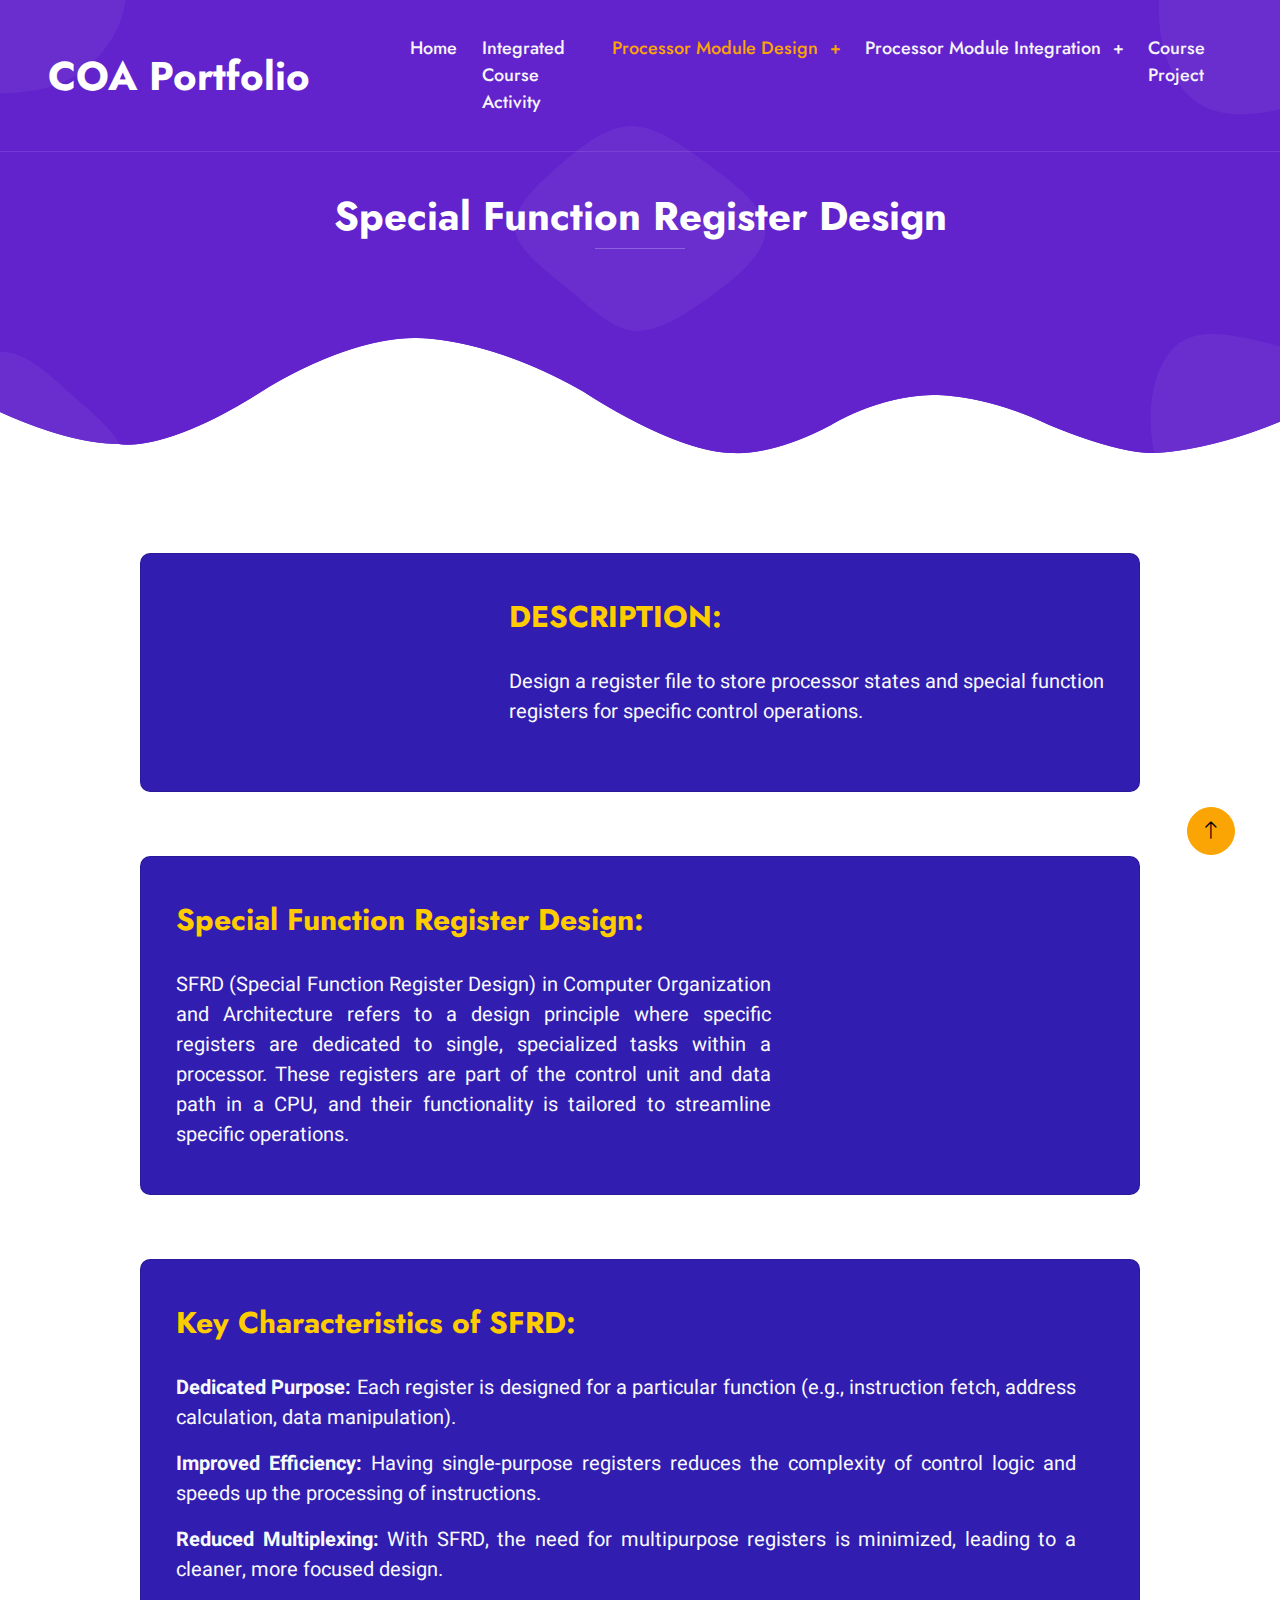
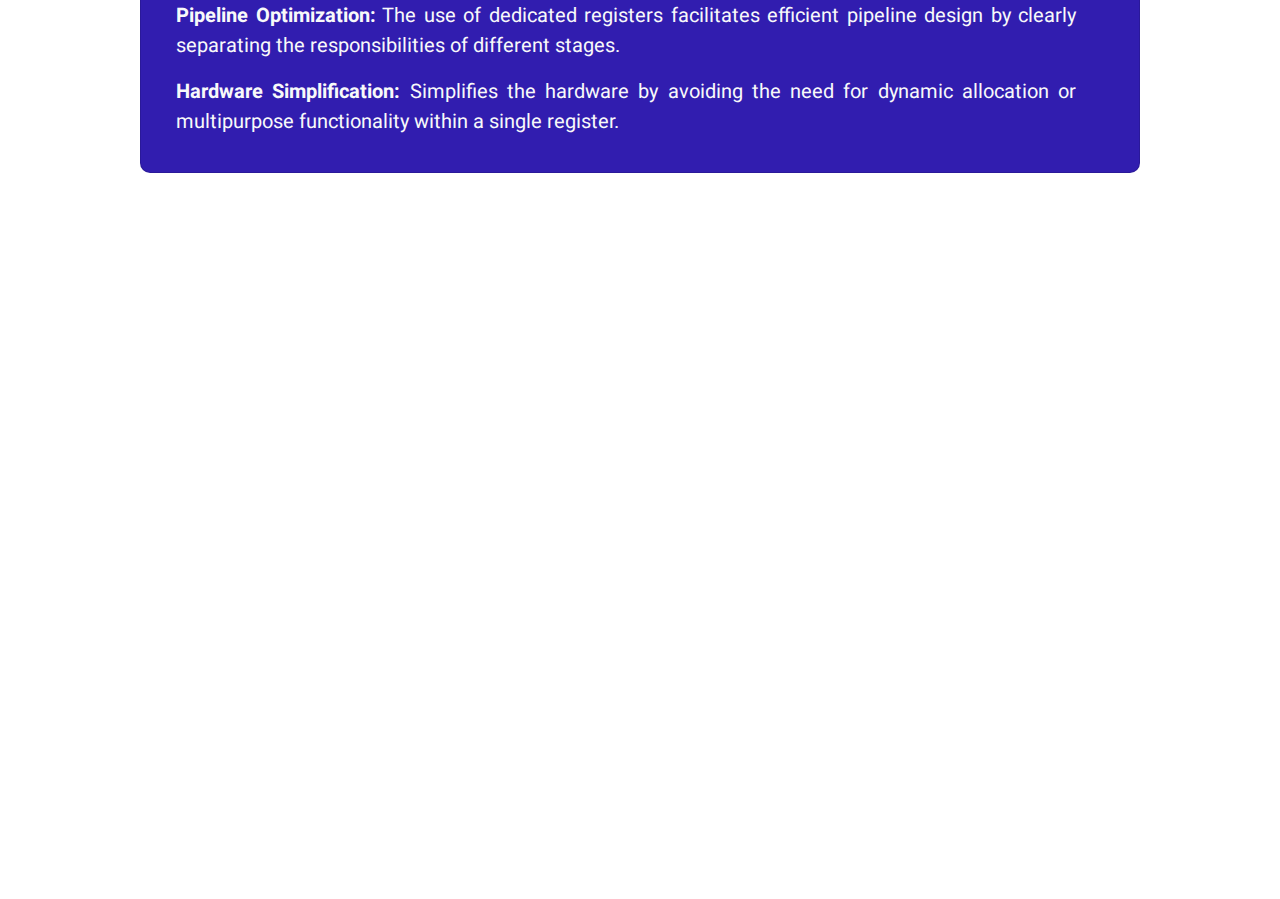
<file: sfrd.html>
<!DOCTYPE html>
<html lang="en">

<head>
    <meta charset="utf-8">
    <title>COA | SFRD</title>
    <meta content="width=device-width, initial-scale=1.0" name="viewport">
    <meta content="" name="keywords">
    <meta content="" name="description">

    <!-- Favicon -->
    <link href="img/favicon.ico" rel="icon">

    <!-- Google Web Fonts -->
    <link rel="preconnect" href="https://fonts.googleapis.com">
    <link rel="preconnect" href="https://fonts.gstatic.com" crossorigin>
    <link href="https://fonts.googleapis.com/css2?family=Heebo:wght@400;500&family=Jost:wght@500;600;700&display=swap" rel="stylesheet"> 

    <!-- Icon Font Stylesheet -->
    <link href="https://cdnjs.cloudflare.com/ajax/libs/font-awesome/5.10.0/css/all.min.css" rel="stylesheet">
    <link href="https://cdn.jsdelivr.net/npm/bootstrap-icons@1.4.1/font/bootstrap-icons.css" rel="stylesheet">

    <!-- Libraries Stylesheet -->
    <link href="lib/animate/animate.min.css" rel="stylesheet">
    <link href="lib/owlcarousel/assets/owl.carousel.min.css" rel="stylesheet">
    <link href="lib/lightbox/css/lightbox.min.css" rel="stylesheet">

    <!-- Customized Bootstrap Stylesheet -->
    <link href="css/bootstrap.min.css" rel="stylesheet">

    <!-- Template Stylesheet -->
    <link href="css/style.css" rel="stylesheet">
</head>

<body>
    <div class="container-xxl bg-white p-0">
        <!-- Spinner Start -->
        <div id="spinner" class="show bg-white position-fixed translate-middle w-100 vh-100 top-50 start-50 d-flex align-items-center justify-content-center">
            <div class="spinner-grow text-primary" style="width: 3rem; height: 3rem;" role="status">
                <span class="sr-only">Loading...</span>
            </div>
        </div>
        <!-- Spinner End -->


        <!-- Navbar & Hero Start -->
        <div class="container-xxl position-relative p-0">
            <nav class="navbar navbar-expand-lg navbar-light px-4 px-lg-5 py-3 py-lg-0">
                <a href="" class="navbar-brand p-0">
                    <h1 class="m-0">COA Portfolio</h1>
                    <!-- <img src="img/logo.png" alt="Logo"> -->
                </a>
                <button class="navbar-toggler" type="button" data-bs-toggle="collapse" data-bs-target="#navbarCollapse">
                    <span class="fa fa-bars"></span>
                </button>
                <div class="collapse navbar-collapse" id="navbarCollapse">
                    <div class="navbar-nav mx-auto py-0" >
                        <a href="index.html" class="nav-item nav-link">Home</a>
                        <a href="Integrated-Course-Activity.html" class="nav-item nav-link">Integrated Course
                            Activity</a>

                        <!-- Dropdown for Processor Module Design -->
                        <div class="nav-item dropdown">
                            <a href="Processor-Module-Design.html" class="nav-link dropdown-toggle active"
                                id="processorDesignDropdown" role="button" data-bs-toggle="dropdown"
                                aria-expanded="false">
                                Processor Module Design
                            </a>
                            <ul class="dropdown-menu" aria-labelledby="processorDesignDropdown">
                                <li><a class="dropdown-item" href="8-bit-alu.html">N bit
                                        Arithmetic and Logical Unit</a></li>
                                <li><a class="dropdown-item" href="memory.html">Memory</a></li>
                                <li><a class="dropdown-item" href="register-file.html">Register
                                        file</a></li>
                                <li><a class="dropdown-item active" href="sfrd.html">Special
                                        Function Register Design</a></li>
                                <li><a class="dropdown-item" href="psw.html">Processor Status
                                        Word</a></li>
                            </ul>
                        </div>

                        <script>
                            document.getElementById('processorDesignDropdown').addEventListener('click', function (e) {
                                if (!e.target.closest('.dropdown-menu')) {
                                    // Redirect to the main page if the link itself is clicked
                                    window.location.href = this.href;
                                }
                            });

                        </script>


                        <!-- Dropdown for Processor Module Integration -->
                        <div class="nav-item dropdown">
                            <a href="Processor-Module-Integration.html" class="nav-link dropdown-toggle"
                                id="processorIntegrationDropdown" role="button" data-bs-toggle="dropdown"
                                aria-expanded="false">
                                Processor Module Integration
                            </a>
                            <ul class="dropdown-menu" aria-labelledby="processorIntegrationDropdown">
                                <li><a class="dropdown-item"
                                        href="addressing-mode.html">
                                        Instruction format for different addressing modes
                                    </a></li>
                                <li><a class="dropdown-item"
                                        href="life-cycle.html">
                                        Instruction Life Cycle
                                    </a></li>
                            </ul>
                        </div>
                        <script>
                            document.getElementById('processorIntegrationDropdown').addEventListener('click', function (e) {
                                if (!e.target.closest('.dropdown-menu')) {
                                    // Redirect to the main page if the link itself is clicked
                                    window.location.href = this.href;
                                }
                            });

                        </script>
                        <a href="course-project.html" class="nav-item nav-link">Course Project</a>
                        

                    </div>
                </div>

                <style>
                    /* Change link color when active or hovered */
                    .nav-item .nav-link.active,
                    .nav-item .nav-link:focus,
                    .nav-item .nav-link:hover {
                        color: orange;
                    }

                    /* Change background of dropdown items on hover */
                    .dropdown-item:hover {
                        background-color: orange;
                        color: black;
                        /* Optional: change text color on hover */
                    }
                </style>
                
            </nav>

            <div class="container-xxl py-5 bg-primary hero-header">
                <div class="container my-5 py-5 px-lg-5">
                    <div class="row g-5 py-5">
                        <div class="col-12 text-center">
                            <h1 class="text-white animated slideInDown">Special Function Register Design</h1>
                            <hr class="bg-white mx-auto mt-0" style="width: 90px;">
                            
                        </div>
                    </div>
                </div>
            </div>
        </div>
        <!-- Navbar & Hero End -->

        <!--  -->

        <div class="container d-flex justify-content-center mt-5">
            <div class="card mb-3" style="max-width: 1000px; width: 100%; background-color: #311daf; color: white;">
                <div class="row g-0">
                    <div class="col-md-4">
                        <iframe src="https://lottie.host/embed/585a6b3c-1488-4dfb-8956-b0561d431e24/ViCdpn324K.lottie"
                            class="img-fluid rounded-start" alt="Course Image"
                            style="width: 100%; height: 200px;margin-top: 30px;"></iframe>
                    </div>
                    <div class="col-md-8">
                        <div class="card-body d-flex flex-column justify-content-center"
                            style="padding: 35px; margin-top: 10px;">
                            <h5 class="card-title fw-bold" style="color: #ffcc00;font-size: 30px;">DESCRIPTION:</h5><br>
                            <p class="card-text" style="color: #f8f9fa;font-size: 20px;text-align: justify;">
                                Design a register file to store processor states and special function registers for specific control operations.
                            </p>
                        </div>
                    </div>
                </div>
            </div>
        </div>

        <style>
            .card {
                transition: all 0.3s ease;
            }

            .card:hover {
                transform: scale(1.05);
                box-shadow: 0 4px 15px rgba(0, 0, 0, 0.1);
            }
        </style>

        <!--  -->
        <!--  -->
        <div class="container d-flex justify-content-center mt-5">
            <div class="card mb-3" style="max-width: 1000px; width: 100%; background-color: #311daf; color: white;">
                <div class="row g-0">
                    
                    <div class="col-md-8">
                        <div class="card-body d-flex flex-column justify-content-center"
                            style="padding: 35px; margin-top: 10px;">
                            <h5 class="card-title fw-bold" style="color: #ffcc00;font-size: 30px;">Special Function Register Design:</h5><br>
                            <p class="card-text" style="color: #f8f9fa;font-size: 20px;text-align: justify;">
                                SFRD (Special Function Register Design) in Computer Organization and Architecture refers to a design principle where specific registers are dedicated to single, specialized tasks within a processor. These registers are part of the control unit and data path in a CPU, and their functionality is tailored to streamline specific operations.
                            </p>
                        </div>
                    </div>
                    <div class="col-md-4">
                        <iframe src="https://lottie.host/embed/9071bdcd-a06e-459f-94aa-01861a7d882b/EOdFUwiqua.lottie"
                            class="img-fluid rounded-start" alt="Course Image"
                            style="width: 100%; height: 300px;margin-top: 30px;"></iframe>
                    </div>
                </div>
            </div>
        </div>

        <style>
            .card {
                transition: all 0.3s ease;
            }

            .card:hover {
                transform: scale(1.05);
                box-shadow: 0 4px 15px rgba(0, 0, 0, 0.1);
            }
        </style>
        <!--  -->

        
        <!--  -->

        <div class="container d-flex justify-content-center mt-5">
            <div class="card mb-3" style="max-width: 1000px; width: 100%; background-color: #311daf; color: white;">
                <div class="row g-0">
                    <!-- <div class="col-md-4">
                        <iframe src="https://lottie.host/embed/de4bdf62-9964-40b4-bc8f-8d1e0390d1ad/7nfAV7kdFX.lottie"
                            class="img-fluid rounded-start" alt="Course Image"
                            style="width: 100%; height: 200px;margin-top: 30px;"></iframe>
                    </div> -->
                    <div class="col-md-8">
                        <div class="card-body d-flex flex-column justify-content-center"
                            style="padding: 35px; margin-top: 10px;">
                            <h5 class="card-title fw-bold" style="color: #ffcc00;font-size: 30px;">Key Characteristics of SFRD:</h5><br>
                            <p class="card-text" style="color: #f8f9fa;font-size: 20px;text-align: justify;width: 900px;">
                                <b>Dedicated Purpose:</b> Each register is designed for a particular function (e.g., instruction fetch, address calculation, data manipulation).
                            </p>
                            <p class="card-text" style="color: #f8f9fa;font-size: 20px;text-align: justify;width: 900px;">
                                <b>Improved Efficiency:</b> Having single-purpose registers reduces the complexity of control logic and speeds up the processing of instructions.
                            </p>
                            <p class="card-text" style="color: #f8f9fa;font-size: 20px;text-align: justify;width: 900px;">
                                <b>Reduced Multiplexing:</b> With SFRD, the need for multipurpose registers is minimized, leading to a cleaner, more focused design.
                            </p>
                            <p class="card-text" style="color: #f8f9fa;font-size: 20px;text-align: justify;width: 900px;">
                                <b>Pipeline Optimization:</b> The use of dedicated registers facilitates efficient pipeline design by clearly separating the responsibilities of different stages.
                            </p>
                            <p class="card-text" style="color: #f8f9fa;font-size: 20px;text-align: justify;width: 900px;">
                                <b>Hardware Simplification:</b> Simplifies the hardware by avoiding the need for dynamic allocation or multipurpose functionality within a single register.
                            </p>
                        </div>
                    </div>
                </div>
            </div>
        </div>

        <style>
            .card {
                transition: all 0.3s ease;
            }

            .card:hover {
                transform: scale(1.05);
                box-shadow: 0 4px 15px rgba(0, 0, 0, 0.1);
            }
        </style>

        <!--  -->

        

        <!-- Footer Start -->
        <div class="container-fluid bg-primary text-light footer wow fadeIn" data-wow-delay="0.1s">
            <div class="container py-5 px-lg-5">
                <div class="row g-5">
                    <div class="col-md-6 col-lg-3">
                        <p class="section-title text-white h5 mb-4">Address<span></span></p>
                        <p><i class="fa fa-map-marker-alt me-3"></i>KLE Technological University, Vidynagar, Hubli</p>
                        <p><i class="fa fa-phone-alt me-3"></i>+91 93534 10837</p>
                        <p><i class="fa fa-envelope me-3"></i>supritkumar9353@gmail.com</p>
                        <div class="d-flex pt-2">
                            <a class="btn btn-outline-light btn-social" href=" https://x.com/Supritkumar_rp?t=C6xZJHXZNUiV_D69Yci_Og&s=08 "><i class="fab fa-twitter"></i></a>
                            <!-- <a class="btn btn-outline-light btn-social" href=""><i class="fab fa-facebook-f"></i></a> -->
                            <a class="btn btn-outline-light btn-social" href="https://www.instagram.com/supritkumar_rp/profilecard/?igsh=MTN3ODQzajk5OW5pdg=="><i class="fab fa-instagram"></i></a>
                            <a class="btn btn-outline-light btn-social" href="https://www.linkedin.com/in/supritkumar-rp/"><i class="fab fa-linkedin-in"></i></a>
                        </div>
                    </div>
                    <div class="col-md-6 col-lg-3">
                        <p class="section-title text-white h5 mb-4">Quick Link<span></span></p>
                        <a class="btn btn-link" href="index.html">Home</a>
                        <a class="btn btn-link" href="Integrated-Course-Activity.html">Integrated-Course-Activity</a>
                        <a class="btn btn-link" href="Processor-Module-Design.html">Processor-Module-Design</a>
                        <a class="btn btn-link" href="Processor-Module-Integration.html">Processor-Module-Integration</a>
                        <a class="btn btn-link" href="course-project.html">Course Project</a>
                        
                    </div>
                    <div class="col-md-6 col-lg-3">
                        <p class="section-title text-white h5 mb-4">Sub Link<span></span></p>
                        <a class="btn btn-link" href="8-bit-alu.html">N bit Arithmetic and Logical Unit</a>
                        <a class="btn btn-link" href="memory.html">Memory</a>
                        <a class="btn btn-link" href="register-file.html">Register file</a>
                        <a class="btn btn-link" href="sfrd.html">Special Function Register Design</a>
                        <a class="btn btn-link" href="psw.html">Processor Status Word</a>
                    </div>
                    <div class="col-md-6 col-lg-3">
                        <p class="section-title text-white h5 mb-4">Sub Link<span></span></p>
                        <a class="btn btn-link" href="addressing-mode.html">Instruction format for different addressing modes</a>
                        <a class="btn btn-link" href="life-cycle.html">Instruction Life Cycle</a>
                    </div>
                </div>
            </div>
            <div class="container px-lg-5">
                <div class="copyright">
                    <div class="row">
                        <div class="col-md-6 text-center text-md-start mb-3 mb-md-0">
                            &copy; <a class="border-bottom" href="#">Computer Organization And Architecture</a>, All Right Reserved.

                            <!--/*** This template is free as long as you keep the footer author’s credit link/attribution link/backlink. If you'd like to use the template without the footer author’s credit link/attribution link/backlink, you can purchase the Credit Removal License from "https://htmlcodex.com/credit-removal". Thank you for your support. ***/-->
                            Developed By <a class="border-bottom" href="https://www.linkedin.com/in/supritkumar-rp/">Supritkumar</a>
                        </div>
                        <div class="col-md-6 text-center text-md-end">
                            <div class="footer-menu">
                                <a href="">Home</a>
                                <a href="">Cookies</a>
                                <a href="">Help</a>
                                <a href="">FQAs</a>
                            </div>
                        </div>
                    </div>
                </div>
            </div>
        </div>
        <!-- Footer End -->


        <!-- Back to Top -->
        <a href="#" class="btn btn-lg btn-secondary btn-lg-square back-to-top"><i class="bi bi-arrow-up"></i></a>
    </div>

    <!-- JavaScript Libraries -->
    <script src="https://code.jquery.com/jquery-3.4.1.min.js"></script>
    <script src="https://cdn.jsdelivr.net/npm/bootstrap@5.0.0/dist/js/bootstrap.bundle.min.js"></script>
    <script src="lib/wow/wow.min.js"></script>
    <script src="lib/easing/easing.min.js"></script>
    <script src="lib/waypoints/waypoints.min.js"></script>
    <script src="lib/counterup/counterup.min.js"></script>
    <script src="lib/owlcarousel/owl.carousel.min.js"></script>
    <script src="lib/isotope/isotope.pkgd.min.js"></script>
    <script src="lib/lightbox/js/lightbox.min.js"></script>

    <!-- Template Javascript -->
    <script src="js/main.js"></script>
</body>

</html>
</file>
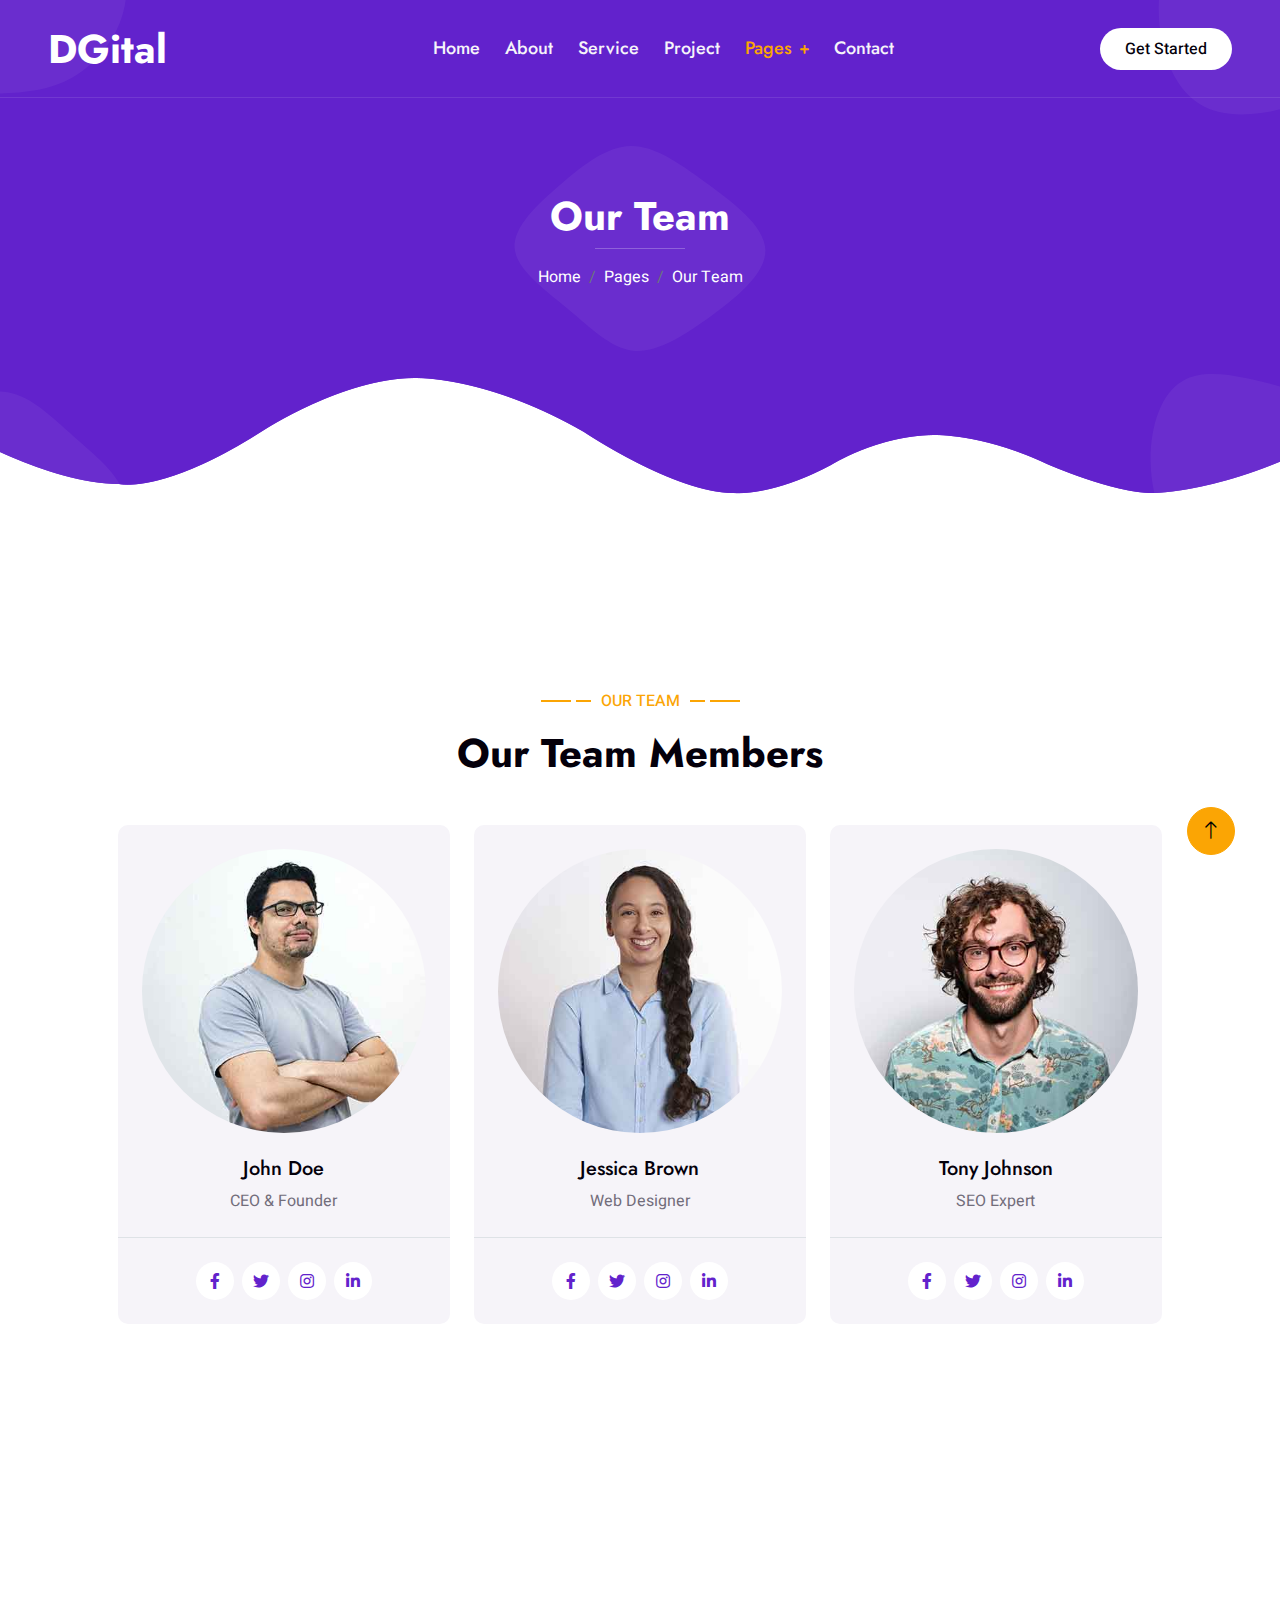
<file: team.html>
<!DOCTYPE html>
<html lang="en">

<head>
    <meta charset="utf-8">
    <title>DGital - Digital Agency HTML Template</title>
    <meta content="width=device-width, initial-scale=1.0" name="viewport">
    <meta content="" name="keywords">
    <meta content="" name="description">

    <!-- Favicon -->
    <link href="img/favicon.ico" rel="icon">

    <!-- Google Web Fonts -->
    <link rel="preconnect" href="https://fonts.googleapis.com">
    <link rel="preconnect" href="https://fonts.gstatic.com" crossorigin>
    <link href="https://fonts.googleapis.com/css2?family=Heebo:wght@400;500&family=Jost:wght@500;600;700&display=swap" rel="stylesheet"> 

    <!-- Icon Font Stylesheet -->
    <link href="https://cdnjs.cloudflare.com/ajax/libs/font-awesome/5.10.0/css/all.min.css" rel="stylesheet">
    <link href="https://cdn.jsdelivr.net/npm/bootstrap-icons@1.4.1/font/bootstrap-icons.css" rel="stylesheet">

    <!-- Libraries Stylesheet -->
    <link href="lib/animate/animate.min.css" rel="stylesheet">
    <link href="lib/owlcarousel/assets/owl.carousel.min.css" rel="stylesheet">
    <link href="lib/lightbox/css/lightbox.min.css" rel="stylesheet">

    <!-- Customized Bootstrap Stylesheet -->
    <link href="css/bootstrap.min.css" rel="stylesheet">

    <!-- Template Stylesheet -->
    <link href="css/style.css" rel="stylesheet">
</head>

<body>
    <div class="container-xxl bg-white p-0">
        <!-- Spinner Start -->
        <div id="spinner" class="show bg-white position-fixed translate-middle w-100 vh-100 top-50 start-50 d-flex align-items-center justify-content-center">
            <div class="spinner-grow text-primary" style="width: 3rem; height: 3rem;" role="status">
                <span class="sr-only">Loading...</span>
            </div>
        </div>
        <!-- Spinner End -->


        <!-- Navbar & Hero Start -->
        <div class="container-xxl position-relative p-0">
            <nav class="navbar navbar-expand-lg navbar-light px-4 px-lg-5 py-3 py-lg-0">
                <a href="" class="navbar-brand p-0">
                    <h1 class="m-0">DGital</h1>
                    <!-- <img src="img/logo.png" alt="Logo"> -->
                </a>
                <button class="navbar-toggler" type="button" data-bs-toggle="collapse" data-bs-target="#navbarCollapse">
                    <span class="fa fa-bars"></span>
                </button>
                <div class="collapse navbar-collapse" id="navbarCollapse">
                    <div class="navbar-nav mx-auto py-0">
                        <a href="index.html" class="nav-item nav-link">Home</a>
                        <a href="about.html" class="nav-item nav-link">About</a>
                        <a href="service.html" class="nav-item nav-link">Service</a>
                        <a href="project.html" class="nav-item nav-link">Project</a>
                        <div class="nav-item dropdown">
                            <a href="#" class="nav-link dropdown-toggle active" data-bs-toggle="dropdown">Pages</a>
                            <div class="dropdown-menu m-0">
                                <a href="team.html" class="dropdown-item active">Our Team</a>
                                <a href="testimonial.html" class="dropdown-item">Testimonial</a>
                                <a href="404.html" class="dropdown-item">404 Page</a>
                            </div>
                        </div>
                        <a href="contact.html" class="nav-item nav-link">Contact</a>
                    </div>
                    <a href="" class="btn rounded-pill py-2 px-4 ms-3 d-none d-lg-block">Get Started</a>
                </div>
            </nav>

            <div class="container-xxl py-5 bg-primary hero-header">
                <div class="container my-5 py-5 px-lg-5">
                    <div class="row g-5 py-5">
                        <div class="col-12 text-center">
                            <h1 class="text-white animated slideInDown">Our Team</h1>
                            <hr class="bg-white mx-auto mt-0" style="width: 90px;">
                            <nav aria-label="breadcrumb">
                                <ol class="breadcrumb justify-content-center">
                                    <li class="breadcrumb-item"><a class="text-white" href="#">Home</a></li>
                                    <li class="breadcrumb-item"><a class="text-white" href="#">Pages</a></li>
                                    <li class="breadcrumb-item text-white active" aria-current="page">Our Team</li>
                                </ol>
                            </nav>
                        </div>
                    </div>
                </div>
            </div>
        </div>
        <!-- Navbar & Hero End -->
        

        <!-- Team Start -->
        <div class="container-xxl py-5">
            <div class="container py-5 px-lg-5">
                <div class="wow fadeInUp" data-wow-delay="0.1s">
                    <p class="section-title text-secondary justify-content-center"><span></span>Our Team<span></span></p>
                    <h1 class="text-center mb-5">Our Team Members</h1>
                </div>
                <div class="row g-4">
                    <div class="col-lg-4 col-md-6 wow fadeInUp" data-wow-delay="0.1s">
                        <div class="team-item bg-light rounded">
                            <div class="text-center border-bottom p-4">
                                <img class="img-fluid rounded-circle mb-4" src="img/team-1.jpg" alt="">
                                <h5>John Doe</h5>
                                <span>CEO & Founder</span>
                            </div>
                            <div class="d-flex justify-content-center p-4">
                                <a class="btn btn-square mx-1" href=""><i class="fab fa-facebook-f"></i></a>
                                <a class="btn btn-square mx-1" href=""><i class="fab fa-twitter"></i></a>
                                <a class="btn btn-square mx-1" href=""><i class="fab fa-instagram"></i></a>
                                <a class="btn btn-square mx-1" href=""><i class="fab fa-linkedin-in"></i></a>
                            </div>
                        </div>
                    </div>
                    <div class="col-lg-4 col-md-6 wow fadeInUp" data-wow-delay="0.3s">
                        <div class="team-item bg-light rounded">
                            <div class="text-center border-bottom p-4">
                                <img class="img-fluid rounded-circle mb-4" src="img/team-2.jpg" alt="">
                                <h5>Jessica Brown</h5>
                                <span>Web Designer</span>
                            </div>
                            <div class="d-flex justify-content-center p-4">
                                <a class="btn btn-square mx-1" href=""><i class="fab fa-facebook-f"></i></a>
                                <a class="btn btn-square mx-1" href=""><i class="fab fa-twitter"></i></a>
                                <a class="btn btn-square mx-1" href=""><i class="fab fa-instagram"></i></a>
                                <a class="btn btn-square mx-1" href=""><i class="fab fa-linkedin-in"></i></a>
                            </div>
                        </div>
                    </div>
                    <div class="col-lg-4 col-md-6 wow fadeInUp" data-wow-delay="0.5s">
                        <div class="team-item bg-light rounded">
                            <div class="text-center border-bottom p-4">
                                <img class="img-fluid rounded-circle mb-4" src="img/team-3.jpg" alt="">
                                <h5>Tony Johnson</h5>
                                <span>SEO Expert</span>
                            </div>
                            <div class="d-flex justify-content-center p-4">
                                <a class="btn btn-square mx-1" href=""><i class="fab fa-facebook-f"></i></a>
                                <a class="btn btn-square mx-1" href=""><i class="fab fa-twitter"></i></a>
                                <a class="btn btn-square mx-1" href=""><i class="fab fa-instagram"></i></a>
                                <a class="btn btn-square mx-1" href=""><i class="fab fa-linkedin-in"></i></a>
                            </div>
                        </div>
                    </div>
                    <div class="col-lg-4 col-md-6 wow fadeInUp" data-wow-delay="0.1s">
                        <div class="team-item bg-light rounded">
                            <div class="text-center border-bottom p-4">
                                <img class="img-fluid rounded-circle mb-4" src="img/team-2.jpg" alt="">
                                <h5>John Doe</h5>
                                <span>CEO & Founder</span>
                            </div>
                            <div class="d-flex justify-content-center p-4">
                                <a class="btn btn-square mx-1" href=""><i class="fab fa-facebook-f"></i></a>
                                <a class="btn btn-square mx-1" href=""><i class="fab fa-twitter"></i></a>
                                <a class="btn btn-square mx-1" href=""><i class="fab fa-instagram"></i></a>
                                <a class="btn btn-square mx-1" href=""><i class="fab fa-linkedin-in"></i></a>
                            </div>
                        </div>
                    </div>
                    <div class="col-lg-4 col-md-6 wow fadeInUp" data-wow-delay="0.3s">
                        <div class="team-item bg-light rounded">
                            <div class="text-center border-bottom p-4">
                                <img class="img-fluid rounded-circle mb-4" src="img/team-3.jpg" alt="">
                                <h5>Jessica Brown</h5>
                                <span>Web Designer</span>
                            </div>
                            <div class="d-flex justify-content-center p-4">
                                <a class="btn btn-square mx-1" href=""><i class="fab fa-facebook-f"></i></a>
                                <a class="btn btn-square mx-1" href=""><i class="fab fa-twitter"></i></a>
                                <a class="btn btn-square mx-1" href=""><i class="fab fa-instagram"></i></a>
                                <a class="btn btn-square mx-1" href=""><i class="fab fa-linkedin-in"></i></a>
                            </div>
                        </div>
                    </div>
                    <div class="col-lg-4 col-md-6 wow fadeInUp" data-wow-delay="0.5s">
                        <div class="team-item bg-light rounded">
                            <div class="text-center border-bottom p-4">
                                <img class="img-fluid rounded-circle mb-4" src="img/team-1.jpg" alt="">
                                <h5>Tony Johnson</h5>
                                <span>SEO Expert</span>
                            </div>
                            <div class="d-flex justify-content-center p-4">
                                <a class="btn btn-square mx-1" href=""><i class="fab fa-facebook-f"></i></a>
                                <a class="btn btn-square mx-1" href=""><i class="fab fa-twitter"></i></a>
                                <a class="btn btn-square mx-1" href=""><i class="fab fa-instagram"></i></a>
                                <a class="btn btn-square mx-1" href=""><i class="fab fa-linkedin-in"></i></a>
                            </div>
                        </div>
                    </div>
                </div>
            </div>
        </div>
        <!-- Team End -->
        

        <!-- Footer Start -->
        <div class="container-fluid bg-primary text-light footer wow fadeIn" data-wow-delay="0.1s">
            <div class="container py-5 px-lg-5">
                <div class="row g-5">
                    <div class="col-md-6 col-lg-3">
                        <p class="section-title text-white h5 mb-4">Address<span></span></p>
                        <p><i class="fa fa-map-marker-alt me-3"></i>123 Street, New York, USA</p>
                        <p><i class="fa fa-phone-alt me-3"></i>+012 345 67890</p>
                        <p><i class="fa fa-envelope me-3"></i>info@example.com</p>
                        <div class="d-flex pt-2">
                            <a class="btn btn-outline-light btn-social" href=""><i class="fab fa-twitter"></i></a>
                            <a class="btn btn-outline-light btn-social" href=""><i class="fab fa-facebook-f"></i></a>
                            <a class="btn btn-outline-light btn-social" href=""><i class="fab fa-instagram"></i></a>
                            <a class="btn btn-outline-light btn-social" href=""><i class="fab fa-linkedin-in"></i></a>
                        </div>
                    </div>
                    <div class="col-md-6 col-lg-3">
                        <p class="section-title text-white h5 mb-4">Quick Link<span></span></p>
                        <a class="btn btn-link" href="">About Us</a>
                        <a class="btn btn-link" href="">Contact Us</a>
                        <a class="btn btn-link" href="">Privacy Policy</a>
                        <a class="btn btn-link" href="">Terms & Condition</a>
                        <a class="btn btn-link" href="">Career</a>
                    </div>
                    <div class="col-md-6 col-lg-3">
                        <p class="section-title text-white h5 mb-4">Gallery<span></span></p>
                        <div class="row g-2">
                            <div class="col-4">
                                <img class="img-fluid" src="img/portfolio-1.jpg" alt="Image">
                            </div>
                            <div class="col-4">
                                <img class="img-fluid" src="img/portfolio-2.jpg" alt="Image">
                            </div>
                            <div class="col-4">
                                <img class="img-fluid" src="img/portfolio-3.jpg" alt="Image">
                            </div>
                            <div class="col-4">
                                <img class="img-fluid" src="img/portfolio-4.jpg" alt="Image">
                            </div>
                            <div class="col-4">
                                <img class="img-fluid" src="img/portfolio-5.jpg" alt="Image">
                            </div>
                            <div class="col-4">
                                <img class="img-fluid" src="img/portfolio-6.jpg" alt="Image">
                            </div>
                        </div>
                    </div>
                    <div class="col-md-6 col-lg-3">
                        <p class="section-title text-white h5 mb-4">Newsletter<span></span></p>
                        <p>Lorem ipsum dolor sit amet elit. Phasellus nec pretium mi. Curabitur facilisis ornare velit non vulpu</p>
                        <div class="position-relative w-100 mt-3">
                            <input class="form-control border-0 rounded-pill w-100 ps-4 pe-5" type="text" placeholder="Your Email" style="height: 48px;">
                            <button type="button" class="btn shadow-none position-absolute top-0 end-0 mt-1 me-2"><i class="fa fa-paper-plane text-primary fs-4"></i></button>
                        </div>
                    </div>
                </div>
            </div>
            <div class="container px-lg-5">
                <div class="copyright">
                    <div class="row">
                        <div class="col-md-6 text-center text-md-start mb-3 mb-md-0">
                            &copy; <a class="border-bottom" href="#">Your Site Name</a>, All Right Reserved. 
							
							<!--/*** This template is free as long as you keep the footer author’s credit link/attribution link/backlink. If you'd like to use the template without the footer author’s credit link/attribution link/backlink, you can purchase the Credit Removal License from "https://htmlcodex.com/credit-removal". Thank you for your support. ***/-->
							Designed By <a class="border-bottom" href="https://htmlcodex.com">HTML Codex</a>
                        </div>
                        <div class="col-md-6 text-center text-md-end">
                            <div class="footer-menu">
                                <a href="">Home</a>
                                <a href="">Cookies</a>
                                <a href="">Help</a>
                                <a href="">FQAs</a>
                            </div>
                        </div>
                    </div>
                </div>
            </div>
        </div>
        <!-- Footer End -->


        <!-- Back to Top -->
        <a href="#" class="btn btn-lg btn-secondary btn-lg-square back-to-top"><i class="bi bi-arrow-up"></i></a>
    </div>

    <!-- JavaScript Libraries -->
    <script src="https://code.jquery.com/jquery-3.4.1.min.js"></script>
    <script src="https://cdn.jsdelivr.net/npm/bootstrap@5.0.0/dist/js/bootstrap.bundle.min.js"></script>
    <script src="lib/wow/wow.min.js"></script>
    <script src="lib/easing/easing.min.js"></script>
    <script src="lib/waypoints/waypoints.min.js"></script>
    <script src="lib/counterup/counterup.min.js"></script>
    <script src="lib/owlcarousel/owl.carousel.min.js"></script>
    <script src="lib/isotope/isotope.pkgd.min.js"></script>
    <script src="lib/lightbox/js/lightbox.min.js"></script>

    <!-- Template Javascript -->
    <script src="js/main.js"></script>
</body>

</html>
</file>
<file: css/style.css>
/* Set a max width for the main container */
.container-xxl {
    max-width: 5000px; /* Adjust this value as needed */
    margin: 0 auto; /* Center the container */
}

/* Ensure the hero header and other sections are responsive */
.hero-header {
    padding: 10rem 0; /* Adjust padding for larger screens */
}

/* Media Queries for Responsiveness */
@media (max-width: 1200px) {
    .container-xxl {
        padding: 0 15px; /* Add some padding for smaller screens */
    }
}

@media (max-width: 768px) {
    .container-xxl {
        padding: 0 10px; /* Further reduce padding for smaller devices */
    }
}

/********** Template CSS **********/
:root {
    --primary: #6222CC;
    --secondary: #FBA504;
    --light: #F6F4F9;
    --dark: #04000B;
}


/*** Spinner ***/
#spinner {
    opacity: 0;
    visibility: hidden;
    transition: opacity .5s ease-out, visibility 0s linear .5s;
    z-index: 99999;
}

#spinner.show {
    transition: opacity .5s ease-out, visibility 0s linear 0s;
    visibility: visible;
    opacity: 1;
}

.back-to-top {
    position: fixed;
    display: none;
    right: 45px;
    bottom: 45px;
    z-index: 99;
}


/*** Heading ***/
h1,
h2,
.fw-bold {
    font-weight: 700 !important;
}

h3,
h4,
.fw-semi-bold {
    font-weight: 600 !important;
}

h5,
h6,
.fw-medium {
    font-weight: 500 !important;
}


/*** Button ***/
.btn {
    font-weight: 500;
    transition: .5s;
}

.btn:hover {
    box-shadow: 0 0 10px rgba(0, 0, 0, .5);
}

.btn-square {
    width: 38px;
    height: 38px;
}

.btn-sm-square {
    width: 32px;
    height: 32px;
}

.btn-lg-square {
    width: 48px;
    height: 48px;
}

.btn-square,
.btn-sm-square,
.btn-lg-square {
    padding: 0;
    display: flex;
    align-items: center;
    justify-content: center;
    font-weight: normal;
    border-radius: 50px;
}


/*** Navbar ***/
.navbar .dropdown-toggle::after {
    border: none;
    content: "\f067";
    font-family: "Font Awesome 5 Free";
    font-size: 10px;
    font-weight: bold;
    vertical-align: middle;
    margin-left: 8px;
}

.navbar-light .navbar-nav .nav-link {
    position: relative;
    margin-right: 25px;
    padding: 35px 0;
    font-family: 'Jost', sans-serif;
    font-size: 18px;
    font-weight: 500;
    color: var(--light) !important;
    outline: none;
    transition: .5s;
}

.sticky-top.navbar-light .navbar-nav .nav-link {
    padding: 20px 0;
    color: var(--dark) !important;
}

.navbar-light .navbar-nav .nav-link:hover,
.navbar-light .navbar-nav .nav-link.active {
    color: var(--secondary) !important;
}

.navbar-brand {
    margin-right: 100px; /* Adjust as needed */
}

.navbar-nav {
    margin-left: 20px; /* Adjust as needed */
}

.navbar-light .navbar-brand h1 {
    color: #FFFFFF;
}

.navbar-light .navbar-brand img {
    max-height: 60px;
    transition: .5s;
}

.sticky-top.navbar-light .navbar-brand img {
    max-height: 45px;
}

@media (max-width: 991.98px) {
    .sticky-top.navbar-light {
        position: relative;
        background: #FFFFFF;
    }

    .navbar-light .navbar-collapse {
        margin-top: 15px;
        border-top: 1px solid #DDDDDD;
    }

    .navbar-light .navbar-nav .nav-link,
    .sticky-top.navbar-light .navbar-nav .nav-link {
        padding: 10px 0;
        margin-left: 0;
        color: var(--dark) !important;
    }

    .navbar-light .navbar-brand h1 {
        color: var(--primary);
    }

    .navbar-light .navbar-brand img {
        max-height: 45px;
    }
}

@media (min-width: 992px) {
    .navbar-light {
        position: absolute;
        width: 100%;
        top: 0;
        left: 0;
        border-bottom: 1px solid rgba(256, 256, 256, .1);
        z-index: 999;
    }
    
    .sticky-top.navbar-light {
        position: fixed;
        background: #FFFFFF;
    }

    .sticky-top.navbar-light .navbar-brand h1 {
        color: var(--primary);
    }

    .navbar-light .navbar-nav .nav-item .dropdown-menu {
        display: block;
        border: none;
        margin-top: 0;
        top: 150%;
        opacity: 0;
        visibility: hidden;
        transition: .5s;
    }

    .navbar-light .navbar-nav .nav-item:hover .dropdown-menu {
        top: 100%;
        visibility: visible;
        transition: .5s;
        opacity: 1;
    }

    .navbar-light .btn {
        color: var(--dark);
        background: #FFFFFF;
    }

    .sticky-top.navbar-light .btn {
        color: var(--dark);
        background: var(--secondary);
    }
}


/*** Hero Header ***/
.hero-header {
    margin-bottom: 6rem;
    padding: 18rem 0;
    background:
        url(../img/blob-top-left.png),
        url(../img/blob-top-right.png),
        url(../img/blob-bottom-left.png),
        url(../img/blob-bottom-right.png),
        url(../img/blob-center.png),
        url(../img/bg-bottom.png);
    background-position:
        left 0px top 0px,
        right 0px top 0px,
        left 0px bottom 0px,
        right 0px bottom 0px,
        center center,
        center bottom;
    background-repeat: no-repeat;
}

@media (max-width: 991.98px) {
    .hero-header {
        padding: 6rem 0 9rem 0;
    }
}


/*** Section Title ***/
.section-title {
    position: relative;
    display: flex;
    align-items: center;
    font-weight: 500;
    text-transform: uppercase;
}

.section-title span:first-child,
.section-title span:last-child {
    position: relative;
    display: inline-block;
    margin-right: 30px;
    width: 30px;
    height: 2px;
}

.section-title span:last-child {
    margin-right: 0;
    margin-left: 30px;
}

.section-title span:first-child::after,
.section-title span:last-child::after {
    position: absolute;
    content: "";
    width: 15px;
    height: 2px;
    top: 0;
    right: -20px;
}

.section-title span:last-child::after {
    right: auto;
    left: -20px;
}

.section-title.text-primary span:first-child,
.section-title.text-primary span:last-child,
.section-title.text-primary span:first-child::after,
.section-title.text-primary span:last-child::after {
    background: var(--primary);
}

.section-title.text-secondary span:first-child,
.section-title.text-secondary span:last-child,
.section-title.text-secondary span:first-child::after,
.section-title.text-secondary span:last-child::after {
    background: var(--secondary);
}

.section-title.text-white span:first-child,
.section-title.text-white span:last-child,
.section-title.text-white span:first-child::after,
.section-title.text-white span:last-child::after {
    background: #FFFFFF;
}


/*** Feature ***/
.feature-item {
    transition: .5s;
}

.feature-item:hover {
    margin-top: -15px;
}


/*** About ***/
.progress {
    height: 5px;
}

.progress .progress-bar {
    width: 0px;
    transition: 3s;
}


/*** Fact ***/
.fact {
    margin: 6rem 0;
    background:
        url(../img/blob-top-left.png),
        url(../img/blob-top-right.png),
        url(../img/blob-bottom-left.png),
        url(../img/blob-bottom-right.png),
        url(../img/blob-center.png);
    background-position:
        left 0px top 0px,
        right 0px top 0px,
        left 0px bottom 0px,
        right 0px bottom 0px,
        center center;
    background-repeat: no-repeat;
}


/*** Service ***/
.service-item {
    position: relative;
    padding: 45px 30px;
    background: var(--light);
    overflow: hidden;
    transition: .5s;
}

.service-item:hover {
    margin-top: -15px;
    padding-bottom: 60px;
    background: var(--primary);
}

.service-item .service-icon {
    margin: 0 auto 20px auto;
    width: 100px;
    height: 100px;
    display: flex;
    align-items: center;
    justify-content: center;
    color: var(--light);
    background: url(../img/blob-primary.png) center center no-repeat;
    background-size: contain;
    transition: .5s;
}

.service-item:hover .service-icon {
    color: var(--dark);
    background: url(../img/blob-secondary.png) center center no-repeat;
    background-size: contain;
}

.service-item h5,
.service-item p {
    transition: .5s;
}

.service-item:hover h5,
.service-item:hover p {
    color: #FFFFFF;
}

.service-item a.btn {
    position: absolute;
    bottom: -40px;
    left: 50%;
    transform: translateX(-50%);
    color: var(--primary);
    background: #FFFFFF;
    border-radius: 40px 40px 0 0;
    transition: .5s;
    z-index: 1;
}

.service-item a.btn:hover {
    color: var(--dark);
    background: var(--secondary);
}

.service-item:hover a.btn {
    bottom: 0;
}


/*** Project Portfolio ***/
#portfolio-flters li {
    display: inline-block;
    font-weight: 500;
    color: var(--dark);
    cursor: pointer;
    transition: .5s;
    border-bottom: 2px solid transparent;
}

#portfolio-flters li:hover,
#portfolio-flters li.active {
    color: var(--primary);
    border-color: var(--primary);
}

.portfolio-item img {
    transition: .5s;
}

.portfolio-item:hover img {
    transform: scale(1.1);
}

.portfolio-item .portfolio-overlay {
    position: absolute;
    display: flex;
    align-items: center;
    justify-content: center;
    width: 100%;
    height: 100%;
    top: 0;
    left: 0;
    background: rgba(98, 34, 204, .9);
    transition: .5s;
    opacity: 0;
}

.portfolio-item:hover .portfolio-overlay {
    opacity: 1;
}


/*** Newsletter ***/
.newsletter {
    margin: 6rem 0;
    background:
        url(../img/blob-top-left.png),
        url(../img/blob-top-right.png),
        url(../img/blob-bottom-left.png),
        url(../img/blob-bottom-right.png),
        url(../img/blob-center.png);
    background-position:
        left 0px top 0px,
        right 0px top 0px,
        left 0px bottom 0px,
        right 0px bottom 0px,
        center center;
    background-repeat: no-repeat;
}


/*** Testimonial ***/
.testimonial-carousel .testimonial-item {
    padding: 0 30px 30px 30px;
}

.testimonial-carousel .owl-nav {
    display: flex;
    justify-content: center;
}

.testimonial-carousel .owl-nav .owl-prev,
.testimonial-carousel .owl-nav .owl-next {
    margin: 0 12px;
    width: 60px;
    height: 60px;
    display: flex;
    align-items: center;
    justify-content: center;
    color: var(--primary);
    background: var(--light);
    border-radius: 60px;
    font-size: 22px;
    transition: .5s;
}

.testimonial-carousel .owl-nav .owl-prev:hover,
.testimonial-carousel .owl-nav .owl-next:hover {
    color: #FFFFFF;
    background: var(--primary);
    box-shadow: 0 0 10px rgba(0, 0, 0, .5);
}


/*** Team ***/
.team-item .btn {
    color: var(--primary);
    background: #FFFFFF;
}

.team-item .btn:hover {
    color: #FFFFFF;
    background: var(--primary);
}


/*** Footer ***/
.footer {
    margin-top: 6rem;
    padding-top: 9rem;
    background:
        url(../img/bg-top.png),
        url(../img/map.png);
    background-position:
        center top,
        center center;
    background-repeat: no-repeat;
}

.footer .btn.btn-social {
    margin-right: 5px;
    width: 40px;
    height: 40px;
    display: flex;
    align-items: center;
    justify-content: center;
    color: var(--light);
    border: 1px solid rgba(256, 256, 256, .1);
    border-radius: 40px;
    transition: .3s;
}

.footer .btn.btn-social:hover {
    color: var(--primary);
}

.footer .btn.btn-link {
    display: block;
    margin-bottom: 10px;
    padding: 0;
    text-align: left;
    color: var(--light);
    font-weight: normal;
    transition: .3s;
}

.footer .btn.btn-link::before {
    position: relative;
    content: "\f105";
    font-family: "Font Awesome 5 Free";
    font-weight: 900;
    margin-right: 10px;
}

.footer .btn.btn-link:hover {
    letter-spacing: 1px;
    box-shadow: none;
    color: var(--secondary);
}

.footer .copyright {
    padding: 25px 0;
    font-size: 14px;
    border-top: 1px solid rgba(256, 256, 256, .1);
}

.footer .copyright a {
    color: var(--light);
}

.footer .footer-menu a {
    margin-right: 15px;
    padding-right: 15px;
    border-right: 1px solid rgba(255, 255, 255, .1);
}

.footer .footer-menu a:last-child {
    margin-right: 0;
    padding-right: 0;
    border-right: none;
}

.footer .copyright a:hover,
.footer .footer-menu a:hover {
    color: var(--secondary);
}
</file>
